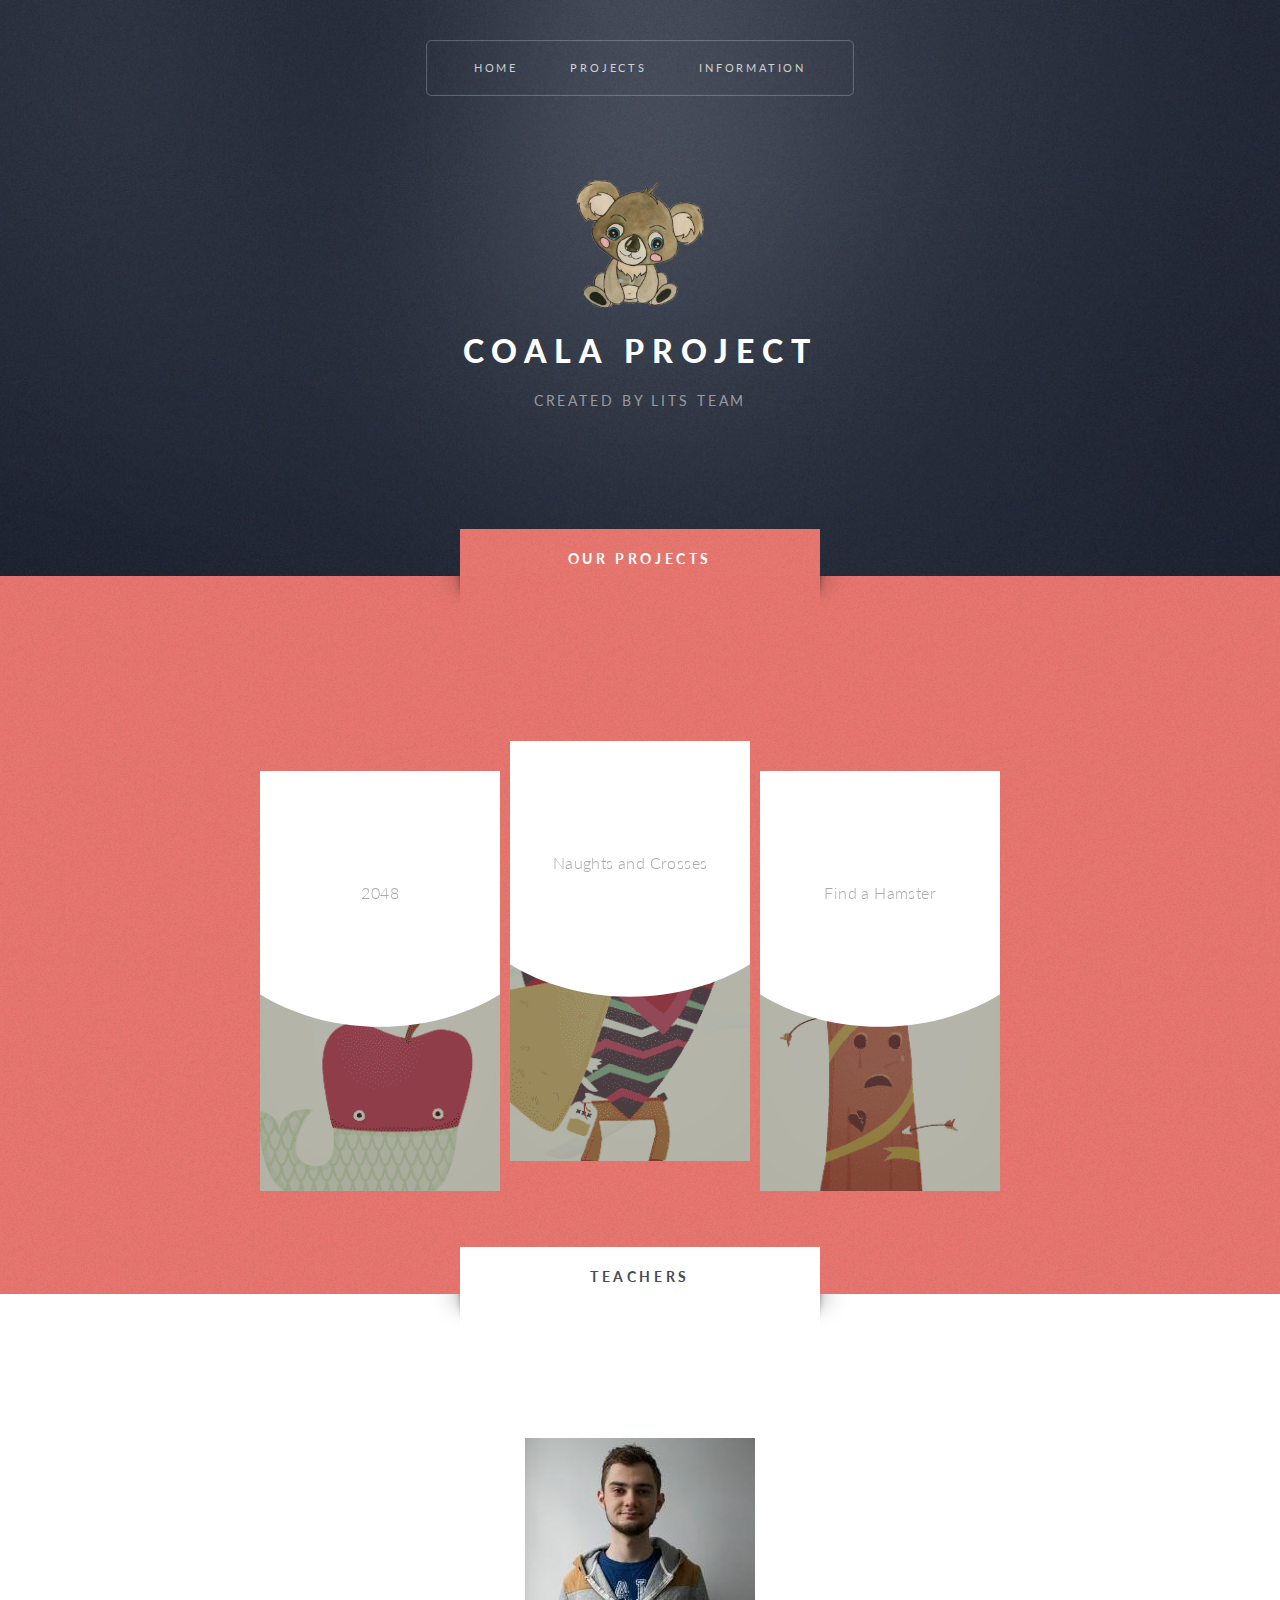
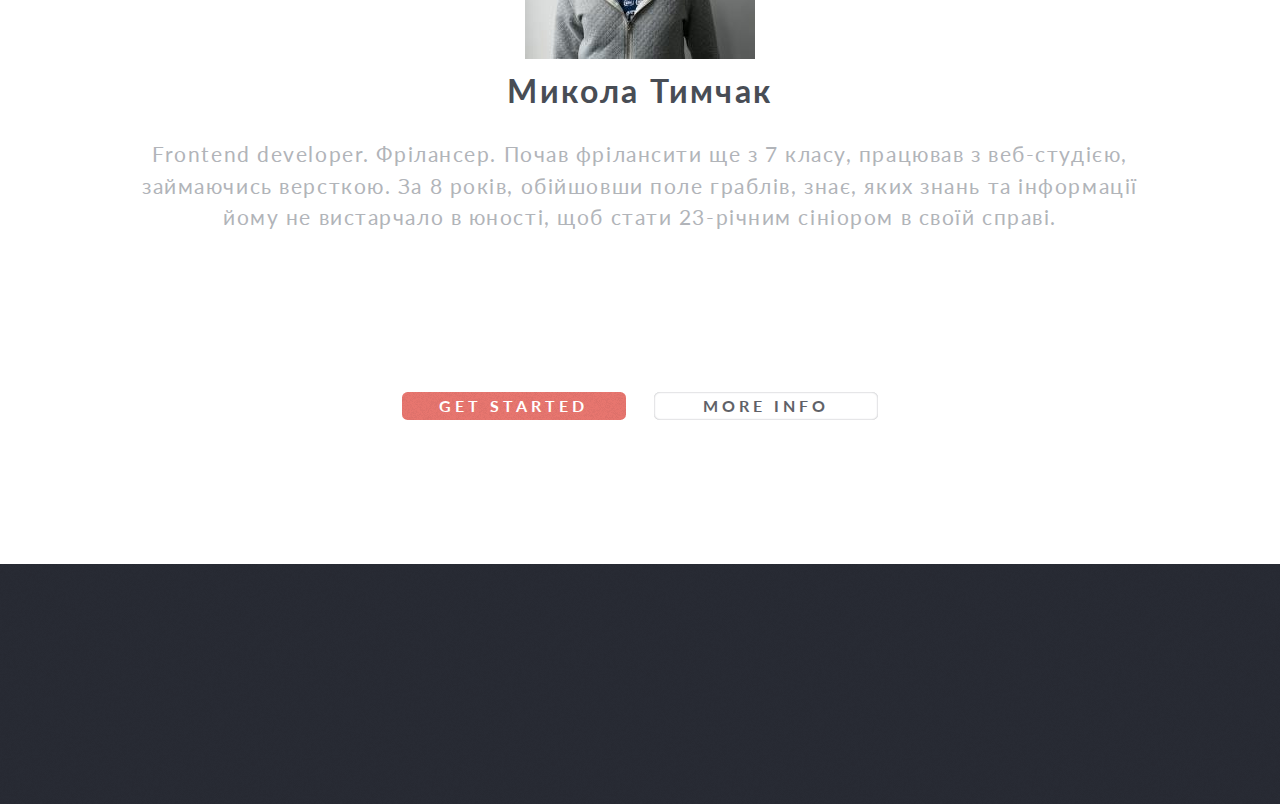
<file: index.html>
<!DOCTYPE HTML>

<html>
	<head>
		<title>Coala project</title>
		<meta charset="utf-8" />
		<meta name="viewport" content="width=device-width, initial-scale=1" />
		<link rel="stylesheet" href="assets/css/main.css" />
			<meta name="description" content="Hover Effects with animated SVG Shapes using Snap.svg" />
		<meta name="keywords" content="animated svg, hover effect, grid, svg shape html, " />
		<meta name="author" content="Codrops" />
		<link rel="shortcut icon" href="../favicon.ico">
		<link rel="stylesheet" type="text/css" href="css/normalize.css" />
		<link rel="stylesheet" type="text/css" href="css/demo.css" />
		<link rel="stylesheet" type="text/css" href="css/component.css" />
		<script src="js/snap.svg-min.js"></script>	
	</head>
	<body class="homepage">
		<div id="page-wrapper">

			<!-- Header -->
				<div id="header-wrapper" class="wrapper">
					<div id="header">

						<!-- Logo -->
							<div id="logo">
							<img src="images/logo.png" width="10%" height="100%">
								<h1><a href="index.html">Coala Project</a></h1>
								<p>Created by Lits team </p>
							</div>

						<!-- Nav -->
							<nav id="nav">
								<ul>
									<li class="current"><a href="index.html">Home</a></li>
									
									<li><a href="tasks.html">Projects</a></li>
									
									<li><a href="list.html">Information</a></li>
								</ul>
							</nav>

					</div>
				</div>

			<!-- Intro -->
				<div id="intro-wrapper" class="wrapper style1">
					<div class="title" id="title" ><h2>Our Projects</h2></div>
					<section id="intro" class="container">
						
					</section>
					<div class="games">
			<!-- Top Navigation -->
			
			
			<section id="grid" class="grid clearfix">
				<a href="My games\2048\2048.html" target="_blank" data-path-hover="m 0,0 0,47.7775 c 24.580441,3.12569 55.897012,-8.199417 90,-8.199417 34.10299,0 65.41956,11.325107 90,8.199417 L 180,0 z">
					<figure>
						<img src="img/2.png" />
						<svg viewBox="0 0 180 320" preserveAspectRatio="none"><path d="m 0,0 0,171.14385 c 24.580441,15.47138 55.897012,24.75772 90,24.75772 34.10299,0 65.41956,-9.28634 90,-24.75772 L 180,0 0,0 z"/></svg>
						<figcaption>
							<h2>Crystalline</h2>
							<p>2048</p>
							
						</figcaption>
					</figure>
				</a>
				<a href="My games\game_x or 0\game_x or 0.html" target="_blank" data-path-hover="m 0,0 0,47.7775 c 24.580441,3.12569 55.897012,-8.199417 90,-8.199417 34.10299,0 65.41956,11.325107 90,8.199417 L 180,0 z">
					<figure>
						<img src="img/4.png" />
						<svg viewBox="0 0 180 320" preserveAspectRatio="none"><path d="m 0,0 0,171.14385 c 24.580441,15.47138 55.897012,24.75772 90,24.75772 34.10299,0 65.41956,-9.28634 90,-24.75772 L 180,0 0,0 z"/></svg>
						<figcaption>
							<h2>Cacophony</h2>
							<p>Naughts and Crosses</p>
							
						</figcaption>
					</figure>
				</a>
				<a href="My games\game_homiak\game_03.html" target="_blank" data-path-hover="m 0,0 0,47.7775 c 24.580441,3.12569 55.897012,-8.199417 90,-8.199417 34.10299,0 65.41956,11.325107 90,8.199417 L 180,0 z">
					<figure>
						<img src="img/6.png" />
						<svg viewBox="0 0 180 320" preserveAspectRatio="none"><path d="m 0,0 0,171.14385 c 24.580441,15.47138 55.897012,24.75772 90,24.75772 34.10299,0 65.41956,-9.28634 90,-24.75772 L 180,0 0,0 z"/></svg>
						<figcaption>
							<h2>Languid</h2>
							<p>Find a Hamster</p>
							
						</figcaption>
					</figure>
				</a>
				
			</section>
			
		</div>
				</div>

			<!-- Main -->
				<div class="wrapper style2">
					<div class="title">Teachers</div>
					<div id="main" class="container">

						
						<!-- Features -->
							<section id="features">
								<header class="style1">
								<img src="images\Вчителі\Mykola.jpg" alt=""/>
									<h2>Микола Тимчак</h2>
									<p>Frontend developer. Фрілансер. Почав фрілансити ще з 7 класу, працював з веб-студією, займаючись версткою. За 8 років, обійшовши поле граблів, знає, яких знань та інформації йому не вистарчало в юності, щоб стати 23-річним сініором в своїй справі.</p>
								</header>
								
								<ul class="actions actions-centered">
									<li><a href="tasks.html" class="button style1 big">Get Started</a></li>
									<li><a href="http://lits.ua/lectors" target="_blank" class="button style2 big">More Info</a></li>
								</ul>
							</section>

					</div>
				</div>

			

			<!-- Footer -->
				<div id="footer-wrapper" class="wrapper">
				
					
					
				</div>

		</div>

		<!-- Scripts -->

			<script src="assets/js/jquery.min.js"></script>
			<script src="assets/js/jquery.dropotron.min.js"></script>
			<script src="assets/js/skel.min.js"></script>
			<script src="assets/js/skel-viewport.min.js"></script>
			<script src="assets/js/util.js"></script>
			<script src="assets/js/main.js"></script>
			<script src="Scripts/login.js"></script>
			<script>
			(function() {
	
				function init() {
					var speed = 330,
						easing = mina.backout;

					[].slice.call ( document.querySelectorAll( '#grid > a' ) ).forEach( function( el ) {
						var s = Snap( el.querySelector( 'svg' ) ), path = s.select( 'path' ),
							pathConfig = {
								from : path.attr( 'd' ),
								to : el.getAttribute( 'data-path-hover' )
							};

						el.addEventListener( 'mouseenter', function() {
							path.animate( { 'path' : pathConfig.to }, speed, easing );
						} );

						el.addEventListener( 'mouseleave', function() {
							path.animate( { 'path' : pathConfig.from }, speed, easing );
						} );
					} );
				}

				init();

			})();
		</script>
		<style>
		
		.games {
		position:relative;
		left:9%;
		
		}
		</style>
		
		
		
	</body>
</html>
</file>
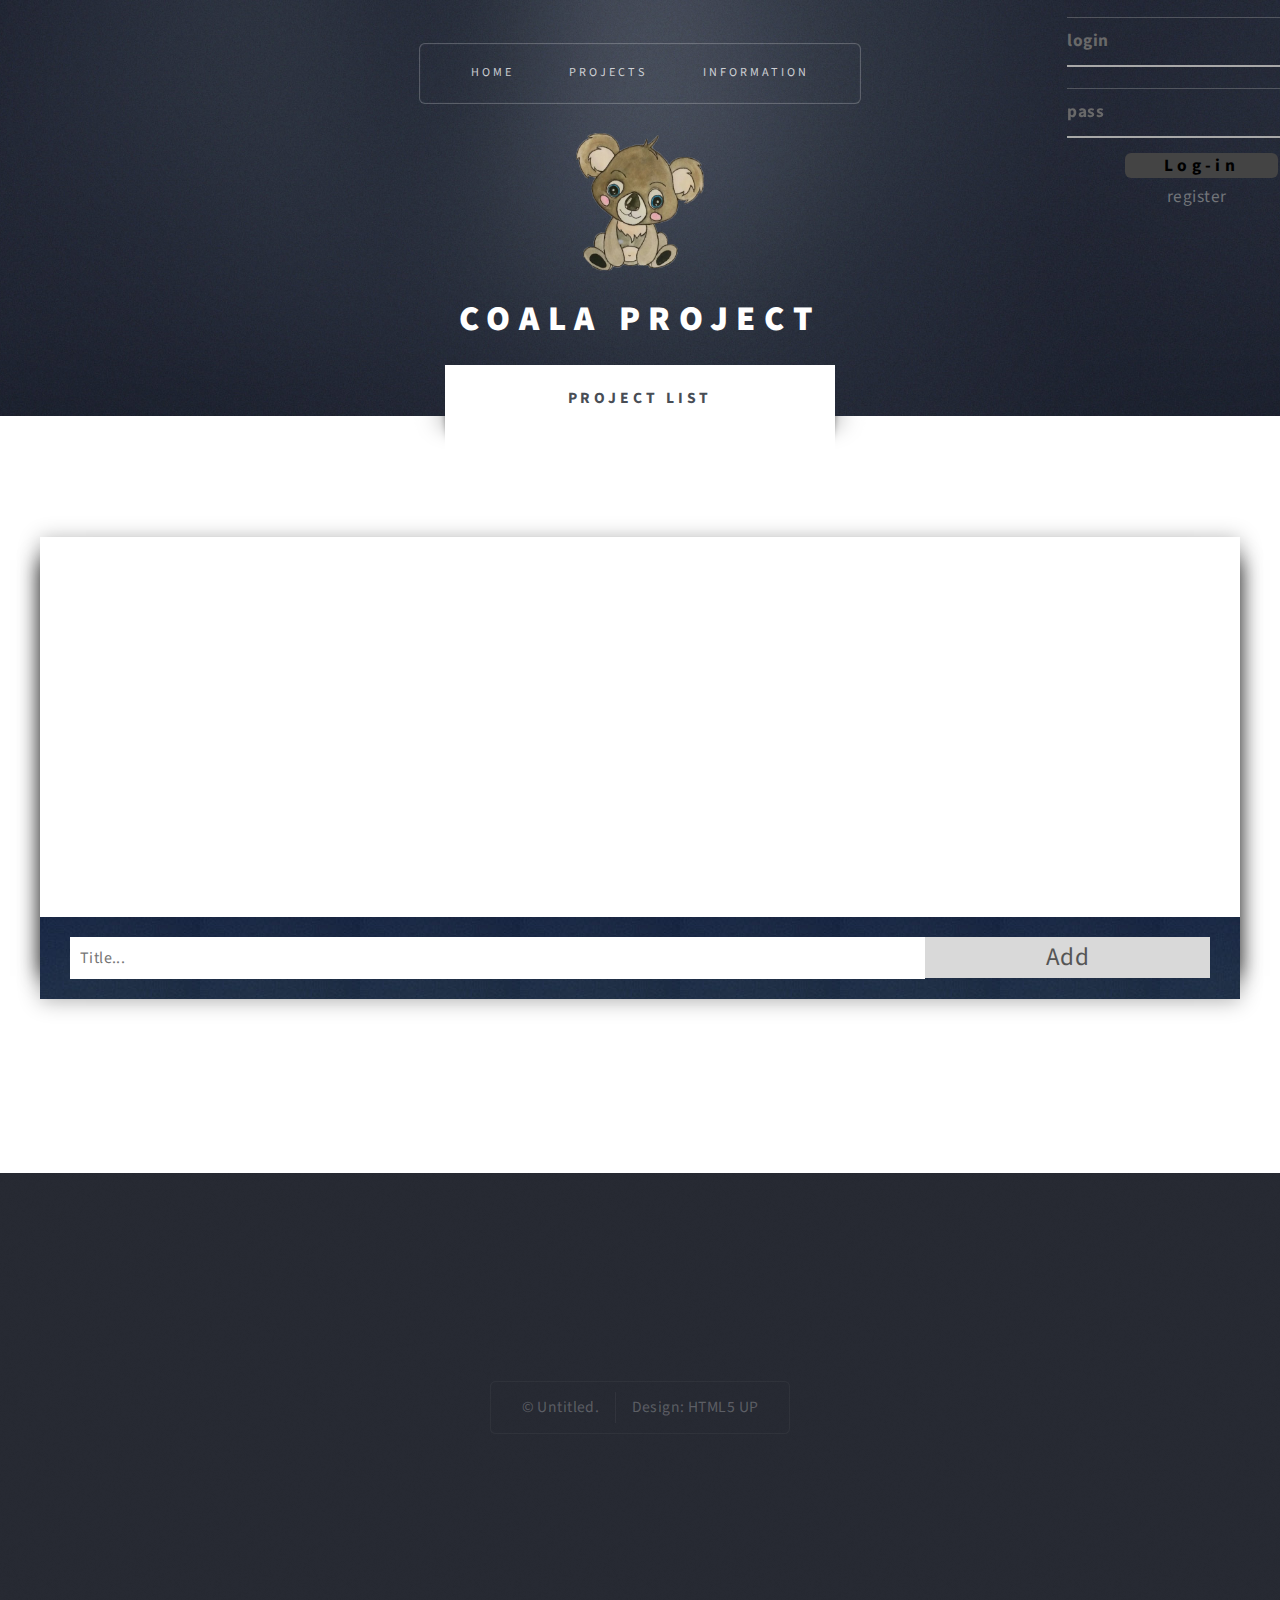
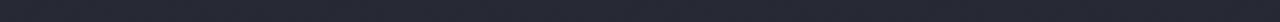
<file: left-sidebar.html>
<!DOCTYPE HTML>
<html>
	<head>
		<title>Coala project</title>
		<meta charset="utf-8" />
		<meta name="viewport" content="width=device-width, initial-scale=1" />
		<link rel="stylesheet" href="assets/css/main.css" />
		<link rel="stylesheet" type="text/css" href="normalize.css" />
		<link rel="stylesheet" type="text/css" href="set2.css" />
		<link rel="stylesheet" type="text/css" href="buttons.css" />

	</head>
	<body class="no-sidebar">
		<div id="page-wrapper">
			
			<!-- Header -->
				<div id="header-wrapper" class="wrapper">
					<div id="header-wrapper" class="wrapper">
					<div id="header">

						<!-- Logo -->
							<div id="logo">
							<img src="images/logo.png" width="10%" height="100%">
								<h1><a href="index.html">Coala project </a></h1>
								<p>Created by Lits team </p>
							</div>

						<!-- Nav -->
							<nav id="nav">
								<ul>
									<li class="current"><a href="index.html">Home</a></li>
									
									<li><a href="left-sidebar.html">Projects</a></li>
									
									<li><a href="no-sidebar.html">Information</a></li>
								</ul>
							</nav>
							<div id="lggg" >

						</div>
						<div id="log">
	
					

						 <span class="input input--manami" >
								<input class="input__field input__field--manami" type="text" id="login" />
								<label class="input__label input__label--manami" for="input-32">
									<span class="input__label-content input__label-content--manami">login</span>
								</label>
							</span>
							<br/>
							<span class="input input--manami" id="in1">
								<input class="input__field input__field--manami" type="text" id="pasword" />
								<label class="input__label input__label--manami" for="input-33">
									<span class="input__label-content input__label-content--manami">pass</span>
					</label>
				</span>

						 <button onclick="login()" class="butreg"  >Log-in</button>
						 <button onclick="pass()" class="butreg"></button>
						 <br/>
						<a  class="footer2" href="register.html">register</a>
						</div>
						<div id="lggg" >

						</div>
					</div>
					
				</div>
				</div>

			<!-- Main -->
				<div class="wrapper style2">
					<div class="title">Project List</div>
					<div id="main" class="container">

						<!-- Content -->
							<div id="content">
								<div id="list" >
				<div class="listproj">
          <ul id="myUL">
            
          </ul>
				</div>
				  <div id="myDIV" class="header">
            <input type="text" id="myInput" placeholder="Title...">
			<span onclick="newElement()" class="addBtn">Add</span>
            
          </div>
			

			</div>
							</div>

					</div>
				</div>


			<!-- Footer -->
				<div id="footer-wrapper" class="wrapper">
				
					<div id="footer" class="container">
				
					</div>
					<div id="copyright">
						<ul>
							<li>&copy; Untitled.</li><li>Design: <a href="http://html5up.net">HTML5 UP</a></li>
						</ul>
					</div>
				</div>

		</div>

		<!-- Scripts -->

			<script src="assets/js/jquery.min.js"></script>
			<script src="assets/js/jquery.dropotron.min.js"></script>
			<script src="assets/js/skel.min.js"></script>
			<script src="assets/js/skel-viewport.min.js"></script>
			<script src="assets/js/util.js"></script>
			<!--[if lte IE 8]><script src="assets/js/ie/respond.min.js"></script><![endif]-->
			<script src="assets/js/main.js"></script>
			<script src="Scripts/login.js"></script>
<script>
var j,e;
var ConnMask="conm_";

			var element = document.getElementById("myInput");

				
              // Create a "close" button and append it to each list item
              var myNodelist = document.getElementsByClassName("abc")

              var i;
              for (i = 0; i < myNodelist.length; i++) {
                var span = document.createElement("SPAN");
                var txt = document.createTextNode("\u00D7");
                span.className = "close";
                span.appendChild(txt);
                myNodelist[i].appendChild(span);
              }

              // Click on a close button to hide the current list item
              var close = document.getElementsByClassName("close");
              var i;
              for (i = 0; i < close.length; i++) {
                close[i].onclick = function() {
                  var div = this.parentElement;
                  div.style.display = "none";
                }
              }

              // Add a "checked" symbol when clicking on a list item
              var list = document.querySelector('ul');
              list.addEventListener('click', function(ev) {
                if (ev.target.tagName === 'LI') {
                  ev.target.classList.toggle('checked');
                }
              }, false);

              // Create a new list item when clicking on the "Add" button
             
 function newElement() {
                 e="";
	

	
	for(i=0;i<1;i++){
  var m = localStorage.getItem(ConnMask + i);
	
	
	
	

	if(m!==null){
		
				
				 j = myUL.children.length;
				 
				var o = document.getElementById("myInput").value;
				localStorage.setItem(j, o);
					
				 var inputValue = localStorage.getItem(j);
             
				
				
                var t = document.createTextNode(inputValue);
                

                if (inputValue === '') {
                  alert("You must write something!");
                } else {
				var a = document.createElement("A");
                var li = document.createElement("li");
                 var ul = document.getElementById("myUL");  


                var a = document.createElement("a");
                ul.appendChild(li);
                a.appendChild(t);
                li.setAttribute('class','abc');
                li.setAttribute('data-itemid',j);
                li.insertBefore(a,li.firstChild);

                a.setAttribute('href','list.html');
				
                
                document.getElementById("myInput").value = "";

                var span = document.createElement("SPAN");
                var txt = document.createTextNode("\u00D7");
                span.className = "close";
                span.appendChild(txt);
                li.appendChild(span);
					}
					
					
					
                
              }else {
			  document.getElementById("myInput").value = "";
			  alert("Please sign in your account")
			  }}}  
			  var p = 0;
			  
			  
			  //load function-----------------------------------------------------
			  function load() {
			  e="";
	


	for(i=0;i<1;i++){
  var m = localStorage.getItem(ConnMask + i);
	for(u=0;u<m.length;u++){
	if(m[u]!=" "){
	e = e + m[u];

	
	} else {
		r = u+1;
		u=m.length;
	}
	}
	
	
	
	//alert("log "+e);
	if(e!=""){
			  var a = document.createElement("A");
                var li = document.createElement("li");
			  var len = localStorage.length;
				
				 
				
				 var inputValue = localStorage.getItem(p);
				if(inputValue !== null){
			   var t = document.createTextNode(inputValue);
                

                 
                 var ul = document.getElementById("myUL");  
                var a = document.createElement("a");
                ul.appendChild(li);
                a.appendChild(t);
                li.setAttribute('class','abc');
                li.insertBefore(a,li.firstChild);

                a.setAttribute('href','list.html');
                
              

                var span = document.createElement("SPAN");
                var txt = document.createTextNode("\u00D7");
                span.className = "close";
                span.appendChild(txt);
                li.appendChild(span);
				}
				p++;
				
				if(p<10){
				load()
				}
				}
				
			  
			  
			  
			  
			  
			  
			
			  }}
			  function load1() {
			  localStorage.clear();
			  }
			  load()
			  for (i = 0; i < close.length; i++) {
                  close[i].onclick = function() {
				  
                    var div = this.parentElement;
					
					div.style.display = "none";
					
					localStorage.removeItem("0");
                  
				  
				  }
                }

</script>
<style>
#lggg {
position:absolute;
top: 0px;
left: 1200px;

}
#b2{
	height: 20px;
	
}
.butlogout {	

background-color:#3f4754;

}
#in1{
	position:relative;
	top:-30px;
}
#log {
position:absolute;
left:1050px;
top:0px;
width:300px;
heigth:100px;
}
#log .butreg{
	position:relative;
	left:25%;
	top:-50px;
}
#log a{
	position:relative;
	left:39%;
	top:-50px;
}

.footerp {
padding-top:10px;
}

#list {
background-color:#b3b3ff;
box-shadow:
   0 2px 20px rgba(0, 0, 0, .3),
   -23px 0 20px -23px rgba(0, 0, 0, .8),
   23px 0 20px -23px rgba(0, 0, 0, .8),
0 0 40px rgba(0, 0, 0, .1) inset; 

}


/* Remove margins and padding from the list */
.listproj {



margin:auto;

height:380px;


overflow:auto;
background-color:white;

}
.listproj ul {
	
  margin: 0;
  padding: 0;
  text-decoration:none;
}

/* Style the list items */
.listproj ul li {
  cursor: pointer;
  position: relative;
	text-decoration:none;
  padding: 12px 8px 12px 40px;
  background: #eee;
  font-size: 18px;
  
  
  
  /* make the list items unselectable */
  -webkit-user-select: none;
  -moz-user-select: none;
  -ms-user-select: none;
  user-select: none;
}

/* Set all odd list items to a different color (zebra-stripes) */
.listproj ul li:nth-child(odd) {
  background: #f9f9f9;
}

/* Darker background-color on hover */
.listproj ul li:hover {
  background: #ddd;
}

/* When clicked on, add a background color and strike out text */


/* Add a "checked" mark when clicked on */


.close {
  position: absolute;
  right: 0;
  top: 0;
  padding: 12px 16px 12px 16px
}

.close:hover {
   background-image:url(images/pic10.jpg) ;
  color: white;
}

/* Style the header */
.header {
  background-image:url(images/pic10.jpg) ;
  padding: 20px 30px;
  color: white;
  text-align: center;
}

/* Clear floats after the header */
.header:after {
  content: "";
  display: table;
  clear: both;
}

/* Style the input */
input {
  border: none;
  width: 75%;
  padding: 10px;
  float: left;
  font-size: 16px;
}

/* Style the "Add" button */
.addBtn {
  padding: 5px;
  width: 25%;
  background: #d9d9d9;
  color: #555;
  float: left;
  text-align: center;
  font-size: 25px;
  cursor: pointer;
}

.addBtn:hover {
  background-color: #bbb;
}
</style>
	</body>
</html>
</file>
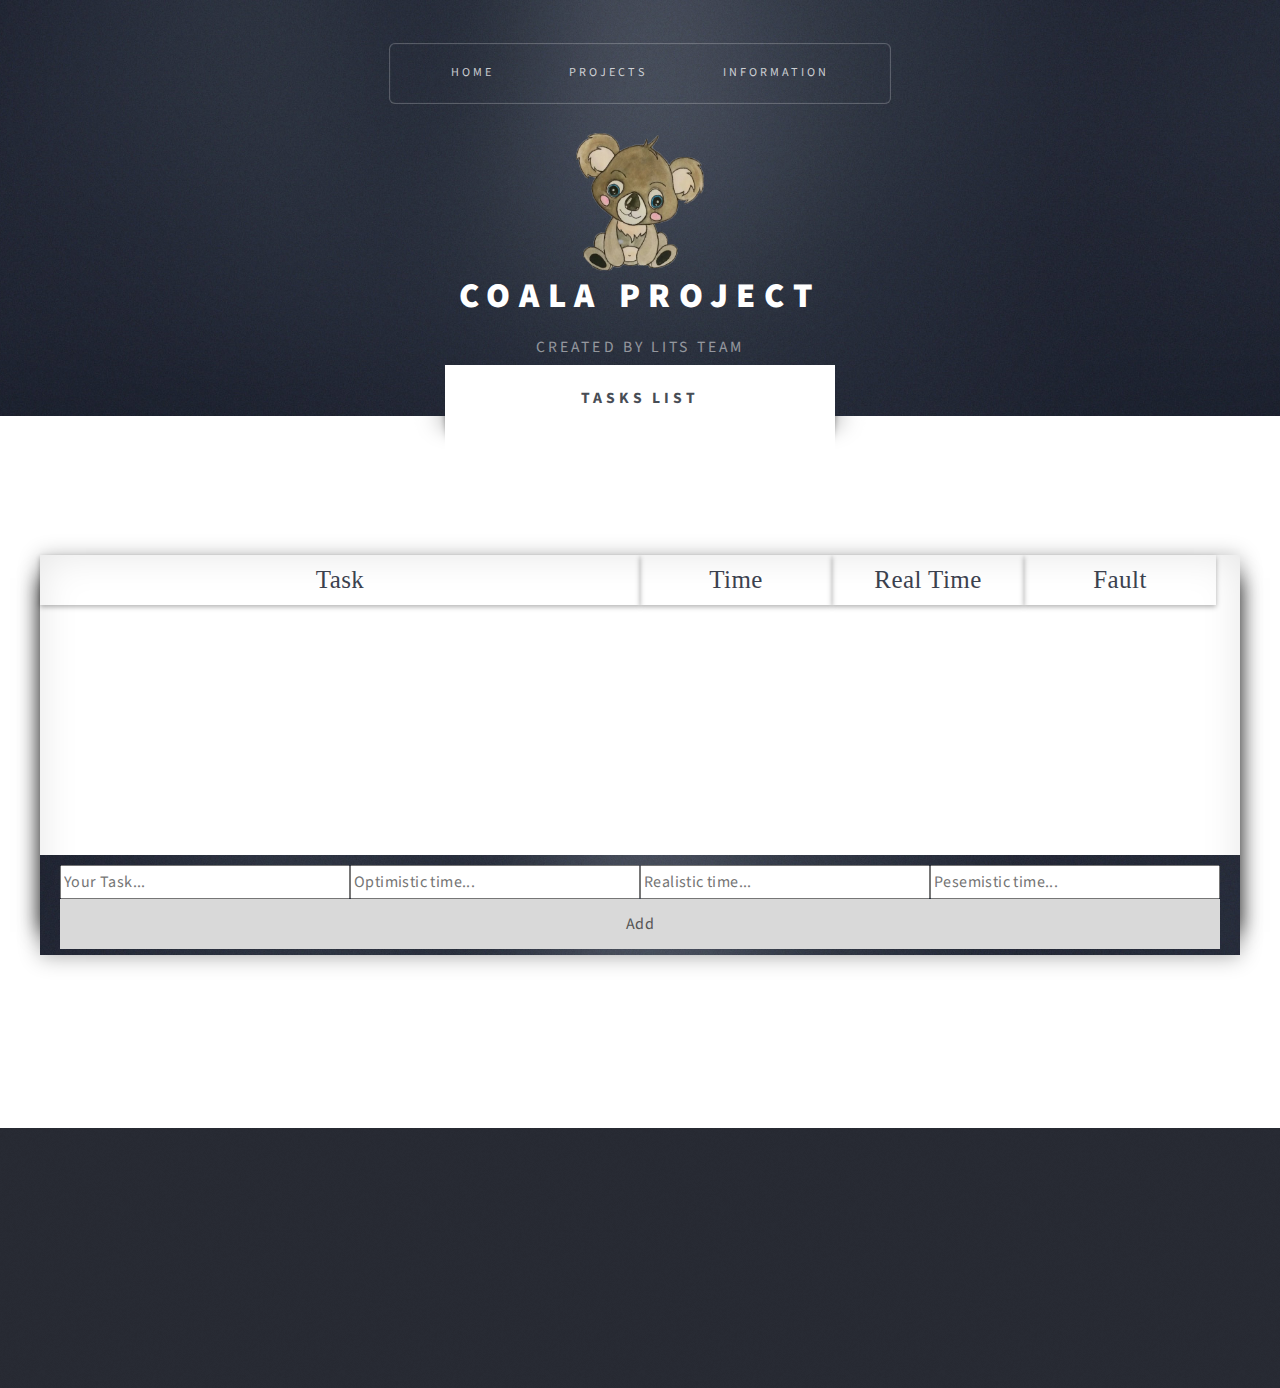
<file: list.html>
<!DOCTYPE HTML>

<html>
	<head>
		<title>projects</title>
		<meta charset="utf-8" />
		<meta name="viewport" content="width=device-width, initial-scale=1" />
		<link rel="stylesheet" href="assets/css/main.css" />
	
	
		<script src="https://maxcdn.bootstrapcdn.com/bootstrap/3.3.7/js/bootstrap.min.js"></script>
			 <link href='scc.proj.css' rel='stylesheet' />

	</head>
	<body class="no-sidebar">
		<div id="page-wrapper">

			<!-- Header -->
				<div id="header-wrapper" class="wrapper">
					<div id="header-wrapper" class="wrapper">
					<div id="header">

						<!-- Logo -->
							<div id="logo">
							<img src="images/logo.png" width="10%" height="100%">
								<h1><a href="index.html">Coala project</a></h1>
								<p>Created by Lits team </p>
							</div>

						<!-- Nav -->
							<nav id="nav">
								<ul>
									<li class="current"><a href="index.html">Home</a></li>
									
									<li><a href="tasks.html">Projects</a></li>
									
									<li><a href="no-sidebar.html">Information</a></li>
								</ul>
							</nav>

					</div>
				</div>
				</div>

			<!-- Main -->
				<div class="wrapper style2">
					<div class="title">Tasks List</div>
					<div id="main" class="container">

						<!-- Content -->
							<div id="content">
							<div class="div121">
							
							
							
			<div id="todolist" > 
	<div id="tasks" > 
	<ul>
			
			<li class="tasksT">Task</li>
		
	
		
		
			
		
			
			<li class="taskes">Time</li>
		
			
			<li class="taskes">Real Time</li>
		
		
		
			<li class="taskes">Fault</li>
			
		</ul>
	</div>
			<div id="hed" > 
		<ul id="projects1" class="prt">
			
		
		</ul>
		
		
		
		<ul id="projects5" class="pro">
			
		
		
		</ul>
		
		<ul id="projects6" class="pro">
			
			
		
		</ul>
		
		<ul id="projects7" class="pro">
		
			
			
		</ul>
		</div>
		
	</div> 
	
	
	
	
	
	
	
			
		
	
		
		












		<div id="list" >
		
		 <div id="myDIV" class="header">
		 <input type="textfield"  class="Task" value="" placeholder="Your Task..." id="Task">

			<input type="textfield"  class="O" value="" placeholder="Optimistic time..." id="O">

			<input type="textfield"  class="S" value="" placeholder="Realistic time..." id="S">
		
			<input type="textfield"  class="P" value="" placeholder="Pesemistic time..." id="P">
            
			<span onclick="cd()" class="addBtn">Add</span>
            
          </div></div>
			

			</div>
			
			
			
			
			
							</div>

					</div>
				</div>


			<!-- Footer -->
				<div id="footer-wrapper" class="wrapper">
				
					<div id="footer" class="container">
				
					</div>
					
				</div>

		</div>

		<!-- Scripts -->

			<script src="assets/js/jquery.min.js"></script>
			<script src="assets/js/jquery.dropotron.min.js"></script>
			<script src="assets/js/skel.min.js"></script>
			<script src="assets/js/skel-viewport.min.js"></script>
			<script src="assets/js/util.js"></script>
			<!--[if lte IE 8]><script src="assets/js/ie/respond.min.js"></script><![endif]-->
			<script src="assets/js/main.js"></script>
		<script>

var y;
var x;
var n;
var u;
var j =0;
var TaskMAsk = "tm_";
var OMAsk = "om_";
var SMAsk = "sm_";
var PMAsk = "pm_";
var DMAsk = "dm_";
var HMAsk = "hm_";
var k=0;

function cd() {
  
  
  for(i=0;i<10;i++){
  var m = localStorage.getItem(TaskMAsk + i);
  if (m == null) {
   k = i;
  console.log(k)
  i=10;
  } else {
 
  }
  }
  
  var f = document.getElementById("Task").value;
  var c = document.getElementById("O").value;
  var d = document.getElementById("S").value;
  var b = document.getElementById("P").value;
  if((f!="")&(c!="")&(d!="")&(b!="")){
  localStorage.setItem(TaskMAsk + k, f);
  localStorage.setItem(OMAsk + k, c);
  localStorage.setItem(SMAsk + k, d);
  localStorage.setItem(PMAsk + k, b);
  
  
  f = localStorage.getItem(TaskMAsk + k);
  c = localStorage.getItem(OMAsk + k);
  d = localStorage.getItem(SMAsk + k);
  b = localStorage.getItem(PMAsk + k);


  var newLi = document.createElement('li');
  newLi.innerHTML = f;
  projects1.insertBefore(newLi, projects1.children[0]);




  y = document.getElementById("O").value;
  x = document.getElementById("S").value;									
  n = document.getElementById("P").value;
  y = parseInt(y);
  x = parseInt(x);
  n = parseInt(n);
  u = ((x * 4) + y + n) / 6;
  u = Math.round(u);
  
  
  
              /*  var a = document.createElement("a");
                ul.appendChild(li);
                a.appendChild(t);
                li.setAttribute('class','abc');
                li.setAttribute('data-itemid',j);
                li.insertBefore(a,li.firstChild);
				*/
  
  var newLi = document.createElement('li');
  var a = document.createElement('a');
  a.setAttribute('data-toggle', 'tooltip');
  a.setAttribute('class', 'tooltip');
  a.setAttribute('data-placement', 'top');
  a.setAttribute('title', ' '+c+' '+d+' '+b);
  a.innerHTML = u;
  newLi.appendChild(a);
  projects5.insertBefore(newLi, projects5.children[0]);
  //how much time you spend
  var newLi = document.createElement('li');
  var input = document.createElement('input');
  var button = document.createElement('button');
  var a = document.createElement('a');
	 
  var ul = document.getElementById("projects6");
  a.innerHTML="Save";
  ul.appendChild(newLi);
  newLi.appendChild(input);
  newLi.appendChild(button);
  button.appendChild(a);

  input.setAttribute('id', 'sde');
  button.setAttribute('onClick', 'dc()');
    button.setAttribute('class', 'gf11');
    button.setAttribute('id', 'gfg');
    button.setAttribute('value', 'add');
	
  projects6.insertBefore(newLi, projects6.children[0]);


  var newLi = document.createElement('li');
  newLi.innerHTML = "enter the field"
  projects7.insertBefore(newLi, projects7.children[0]);
  
  
  
  } else {
  alert("enter the field")
  }

}







function load() {
 var e="";
var ConnMask="conm_";	


	for(i=0;i<1;i++){
  var m = localStorage.getItem(ConnMask + i);
	
	
	
	
	//alert("log "+e);
	if(m!==null){

 for(i=0;i<10;i++){
  var m = localStorage.getItem(TaskMAsk + i);
  if (m == null) {
   k = i;
  console.log(k)
  i=10;
  } else {
 
  }
  }
  
for(e=0;e<k;e++){

  var f = localStorage.getItem(TaskMAsk + e);
  var c = localStorage.getItem(OMAsk + e);
  var d = localStorage.getItem(SMAsk + e);
  var b = localStorage.getItem(PMAsk + e);
if(f.length>0){
  var newLi = document.createElement('li');
  newLi.innerHTML = f;
  projects1.insertBefore(newLi, projects1.children[0]);

 


  y = c
  x = d
  n = b
  y = parseInt(y);
  x = parseInt(x);
  n = parseInt(n);
  u = ((x * 4) + y + n) / 6;
  u = Math.round(u);
  var newLi = document.createElement('li');
  var a = document.createElement('a');
  a.setAttribute('data-toggle', 'tooltip');
  a.setAttribute('data-placement', 'top');
  a.setAttribute('title', '    '+c+'    '+d+'    '+b);
  a.innerHTML = u;
  newLi.appendChild(a);
  projects5.insertBefore(newLi, projects5.children[0]);




  var newLi = document.createElement('li');
  var input = document.createElement('input');
  var button = document.createElement('button');

  var ul = document.getElementById("projects6");
  ul.appendChild(newLi);
  newLi.appendChild(input);
  newLi.appendChild(button);

  input.setAttribute('id', 'sde');
  button.setAttribute('onClick', 'dc()');
  projects6.insertBefore(newLi, projects6.children[0]);


  var newLi = document.createElement('li');
  newLi.innerHTML = "enter the field"
  projects7.insertBefore(newLi, projects7.children[0]);

   

  shhj = localStorage.getItem(DMAsk + e);
  var newLi = document.createElement('li');
  if(shhj<3){
  newLi.setAttribute('class','good');
  }
  if((shhj>2)&(shhj<6)){
  newLi.setAttribute('class','soso');
  }
  if(shhj>5){
  newLi.setAttribute('class','bad');
  }
  newLi.innerHTML = shhj;
  projects7.replaceChild(newLi, projects7.children[0]);

  dji = localStorage.getItem(HMAsk + e);
  var newLi = document.createElement('li');
  newLi.innerHTML = dji;
  projects6.replaceChild(newLi, projects6.children[0]);
	
 
for (i = 0; i < 5; i++) {
    if (typeof(projects6.children[0]) !== "undefined") {
     // projects6.children[0] = this.parentElement;
     // projects6.children[0].style.display = "none";

      //projects7.children[0] = this.parentElement;
      //projects7.children[0].style.display = "none";
    }
  }

}}




//loading user --------------------------------------------------------------------------------


  //loading user --------------------------------------------------------------------------------//
}}}
load()









function dc() {

for(i=0;i<10;i++){
  var m = localStorage.getItem(TaskMAsk + i);
  if (m == null) {
   k = i-1;
  console.log(k)
  i=10;
  } else {
 
  }
  }

  var dji = document.getElementById("sde").value;

  var shhj = u - dji;
shhj = Math.abs(shhj);


  for (i = 0; i < 5; i++) {
    if (typeof(projects6.children[i]) != "undefined") {
     // projects6.children[0] = this.parentElement;
     // projects6.children[0].style.display = "none";

      //projects7.children[0] = this.parentElement;
     // projects7.children[0].style.display = "none";
    }
  }
  localStorage.setItem(DMAsk + k, shhj);
  shhj = localStorage.getItem(DMAsk + k);
  var newLi = document.createElement('li');
  if(shhj<3){
  newLi.setAttribute('class','good');
  }
  if((shhj>2)&(shhj<6)){
  newLi.setAttribute('class','soso');
  }
  if(shhj>5){
  newLi.setAttribute('class','bad');
  }
  newLi.innerHTML = shhj;
  projects7.replaceChild(newLi, projects7.children[0]);

  localStorage.setItem(HMAsk + k, dji);
  dji = localStorage.getItem(HMAsk + k);
  var newLi = document.createElement('li');
  newLi.innerHTML = dji;
  projects6.replaceChild(newLi, projects6.children[0]);
}
</script>
<script>
$(document).ready(function(){
    $('[data-toggle="tooltip"]').tooltip();   
});
</script>
	</body>
</html>
</file>
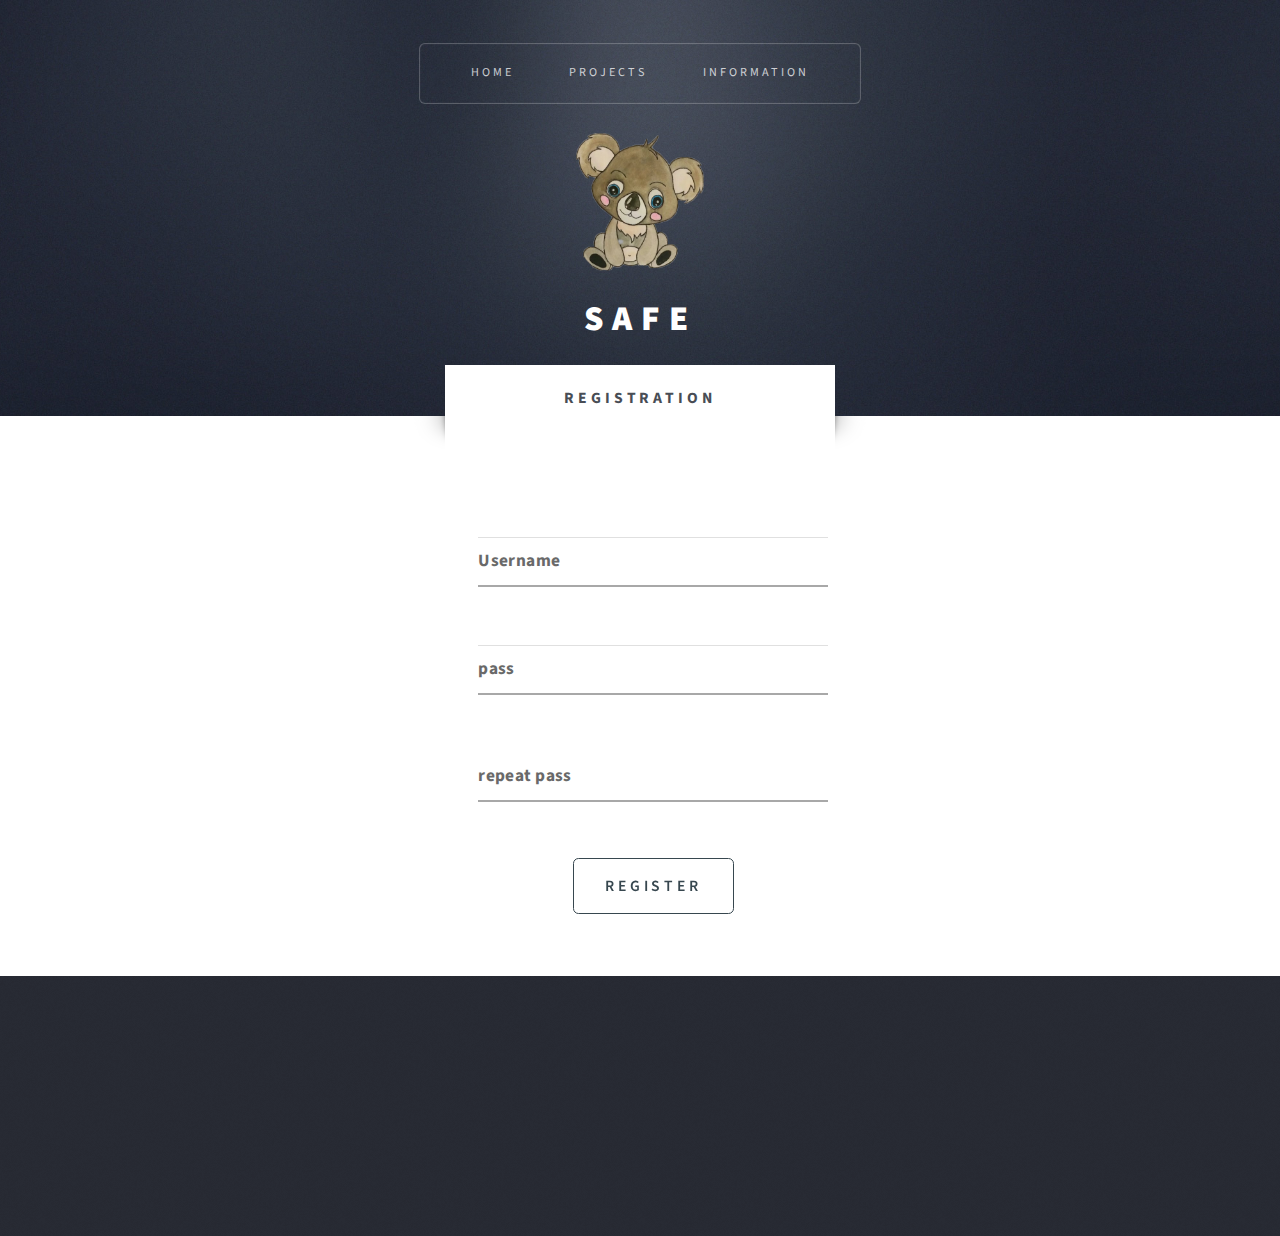
<file: register.html>
<!DOCTYPE HTML>

<html>
	<head>
		<title>projects</title>
		<meta charset="utf-8" />
		<meta name="viewport" content="width=device-width, initial-scale=1" />
		<link rel="stylesheet" href="assets/css/main.css" />
		<link rel="stylesheet" href="reg.css" />
		<link rel="stylesheet" type="text/css" href="normalize.css" />
		<link rel="stylesheet" type="text/css" href="set2.css" />
		<link rel="stylesheet" type="text/css" href="normalize.css" />
		<link rel="stylesheet" type="text/css" href="buttons.css" />
	</head>
	<body class="no-sidebar">
		<div id="page-wrapper">
			
			<!-- Header -->
				<div id="header-wrapper" class="wrapper">
					<div id="header-wrapper" class="wrapper">
					<div id="header">

						<!-- Logo -->
							<div id="logo">
							<img src="images/logo.png" width="10%" height="100%">
								<h1><a href="index.html">Safe </a></h1>
								<p>Created by Lits team </p>
							</div>

						<!-- Nav -->
							<nav id="nav">
								<ul>
									<li class="current"><a href="index.html">Home</a></li>
									
									<li><a href="tasks.html">Projects</a></li>
									
									<li><a href="no-sidebar.html">Information</a></li>
								</ul>
							</nav>
						
					</div>
					
				</div>
				</div>

			<!-- Main -->
				<div class="wrapper style2">
					<div class="title">Registration</div>
					<div id="reg" >
				<span class="input input--manami">
					<input class="input__field input__field--manami" type="text" id="loginn" />
					<label class="input__label input__label--manami" for="input-32">
						<span class="input__label-content input__label-content--manami">Username</span>
					</label>
				</span>
				<br/>
				<span class="input input--manami">
					<input class="input__field input__field--manami" type="text" id="pasword1" />
					<label class="input__label input__label--manami" for="input-33">
						<span class="input__label-content input__label-content--manami">pass</span>
					</label>
				</span>
				<br/>
				<span class="input input--manami">
					<input class="input__field input__field--manami" type="text" id="pasword2" />
					<label class="input__label input__label--manami" for="input-34">
						<span class="input__label-content input__label-content--manami">repeat pass</span>
					</label>
				</span><br/>
				<div class="box bg-1">
					<button onclick="reg()" class="button button--ujarak button--border-thin button--text-thick">Register</button>
				</div>
			</div>
				</div>


			<!-- Footer -->
				<div id="footer-wrapper" class="wrapper">
				
					<div id="footer" class="container">
				
					</div>
					
				</div>

		</div>

		<!-- Scripts -->

			<script src="assets/js/jquery.min.js"></script>
			<script src="assets/js/jquery.dropotron.min.js"></script>
			<script src="assets/js/skel.min.js"></script>
			<script src="assets/js/skel-viewport.min.js"></script>
			<script src="assets/js/util.js"></script>
			<!--[if lte IE 8]><script src="assets/js/ie/respond.min.js"></script><![endif]-->
			<script src="assets/js/main.js"></script>
			<script>
var q,w,e,r;
var UMask = "um_";

 function reg() {
 q = document.getElementById("loginn").value;
 w = document.getElementById("pasword1").value;
 e = document.getElementById("pasword2").value;
if(w==e){ 
 
 localStorage.setItem(UMask + "0", q +" "+ w);
 alert("Successfully registed");
document.location.href='tasks.html';
 
 }else {
 document.getElementById("pasword1").value = "";
 document.getElementById("pasword2").value = "";
 alert("passwords are not same");
 
 }
 }

</script>
			
	</body>
</html>
</file>
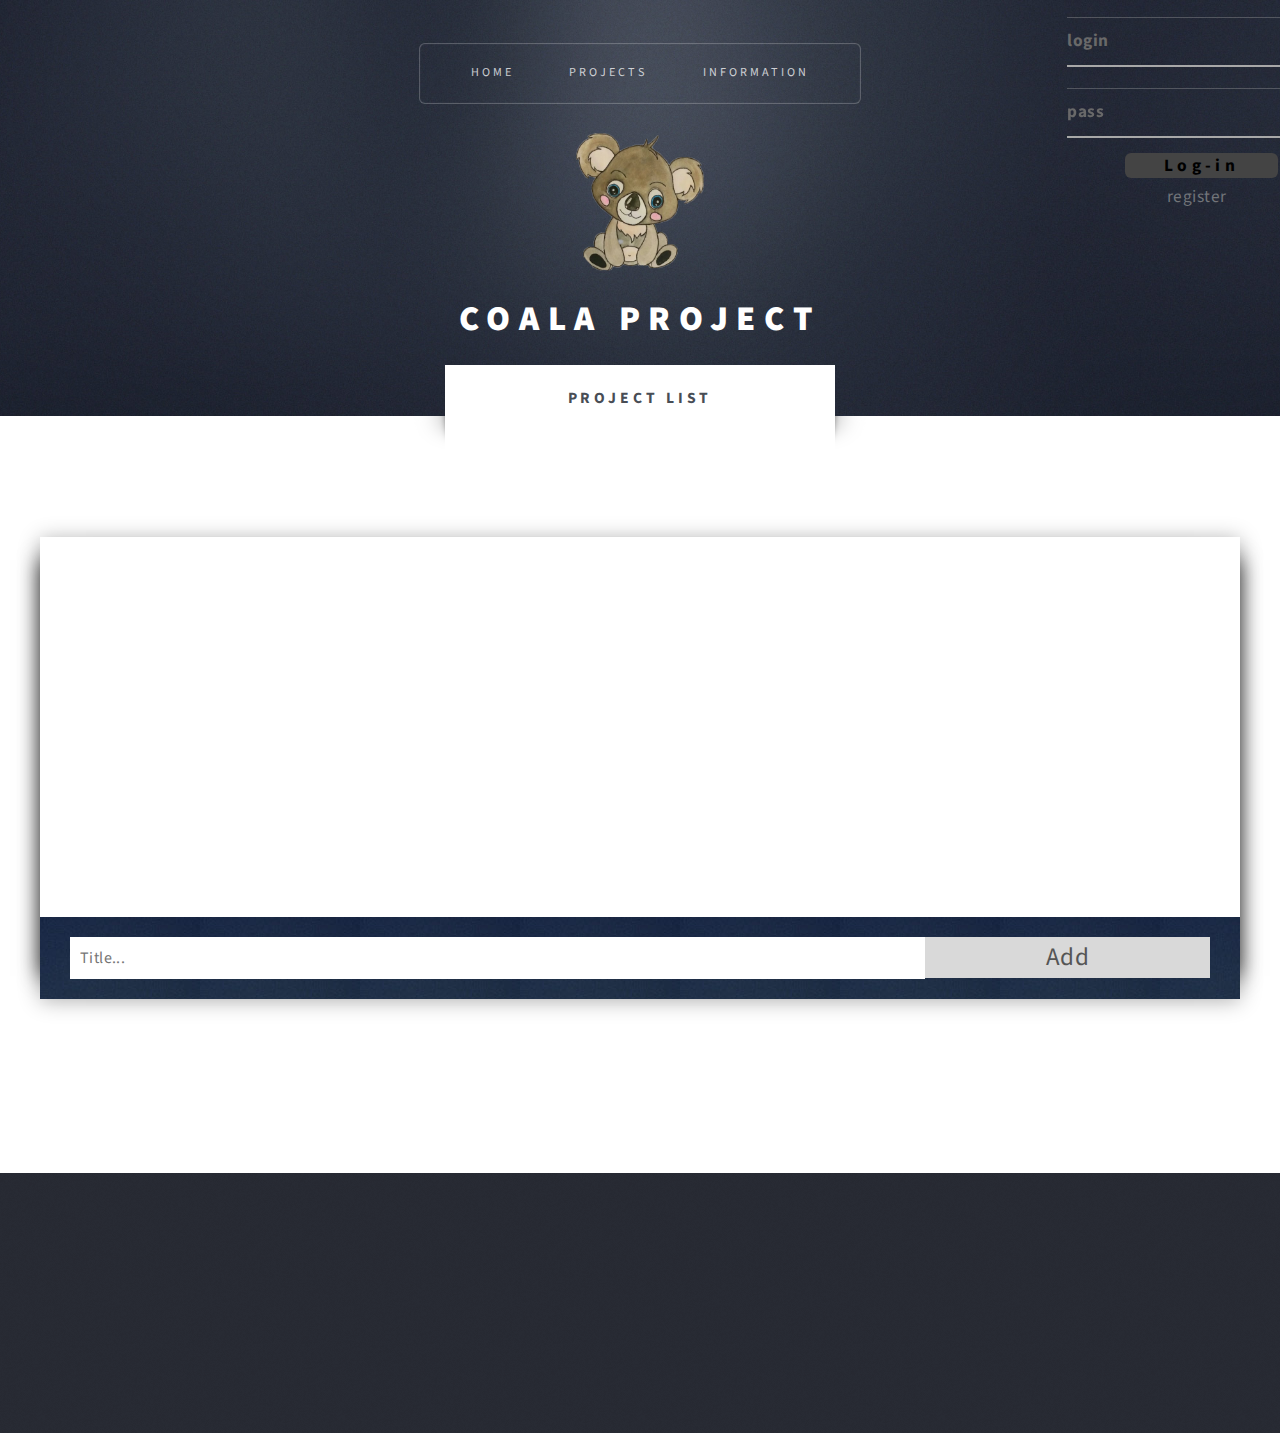
<file: tasks.html>
<!DOCTYPE HTML>
<html>
	<head>
		<title>Coala project</title>
		<meta charset="utf-8" />
		<meta name="viewport" content="width=device-width, initial-scale=1" />
		<link rel="stylesheet" href="assets/css/main.css" />
		<link rel="stylesheet" type="text/css" href="normalize.css" />
		<link rel="stylesheet" type="text/css" href="set2.css" />
		<link rel="stylesheet" type="text/css" href="buttons.css" />

	</head>
	<body class="no-sidebar">
		<div id="page-wrapper">
			
			<!-- Header -->
				<div id="header-wrapper" class="wrapper">
					<div id="header-wrapper" class="wrapper">
					<div id="header">

						<!-- Logo -->
							<div id="logo">
							<img src="images/logo.png" width="10%" height="100%">
								<h1><a href="index.html">Coala project </a></h1>
								<p>Created by Lits team </p>
							</div>

						<!-- Nav -->
							<nav id="nav">
								<ul>
									<li class="current"><a href="index.html">Home</a></li>
									
									<li><a href="tasks.html">Projects</a></li>
									
									<li><a href="list.html">Information</a></li>
								</ul>
							</nav>
							<div id="lggg" >

						</div>
						<div id="log">
	
					

						 <span class="input input--manami" >
								<input class="input__field input__field--manami" type="text" id="login" />
								<label class="input__label input__label--manami" for="input-32">
									<span class="input__label-content input__label-content--manami">login</span>
								</label>
							</span>
							<br/>
							<span class="input input--manami" id="in1">
								<input class="input__field input__field--manami" type="text" id="pasword" />
								<label class="input__label input__label--manami" for="input-33">
									<span class="input__label-content input__label-content--manami">pass</span>
					</label>
				</span>

						 <button onclick="login()" class="butreg"  >Log-in</button>
						 <button onclick="pass()" class="butreg"></button>
						 <br/>
						<a  class="footer2" href="register.html">register</a>
						</div>
						<div id="lggg" >

						</div>
					</div>
					
				</div>
				</div>

			<!-- Main -->
				<div class="wrapper style2">
					<div class="title">Project List</div>
					<div id="main" class="container">

						<!-- Content -->
							<div id="content">
								<div id="list" >
				<div class="listproj">
          <ul id="myUL">
            
          </ul>
				</div>
				  <div id="myDIV" class="header">
            <input type="text" id="myInput" placeholder="Title...">
			<span onclick="newElement()" class="addBtn">Add</span>
            
          </div>
			

			</div>
							</div>

					</div>
				</div>


			<!-- Footer -->
				<div id="footer-wrapper" class="wrapper">
				
					<div id="footer" class="container">
				
					</div>
				
				</div>

		</div>

		<!-- Scripts -->

			<script src="assets/js/jquery.min.js"></script>
			<script src="assets/js/jquery.dropotron.min.js"></script>
			<script src="assets/js/skel.min.js"></script>
			<script src="assets/js/skel-viewport.min.js"></script>
			<script src="assets/js/util.js"></script>
			<script src="assets/js/main.js"></script>
			<script src="Scripts/login.js"></script>
<script>
var j,e;
var ConnMask="conm_";

			var element = document.getElementById("myInput");

				
              // Create a "close" button and append it to each list item
              var myNodelist = document.getElementsByClassName("abc")

              var i;
              for (i = 0; i < myNodelist.length; i++) {
                var span = document.createElement("SPAN");
                var txt = document.createTextNode("\u00D7");
                span.className = "close";
                span.appendChild(txt);
                myNodelist[i].appendChild(span);
              }

              // Click on a close button to hide the current list item
              var close = document.getElementsByClassName("close");
              var i;
              for (i = 0; i < close.length; i++) {
                close[i].onclick = function() {
                  var div = this.parentElement;
                  div.style.display = "none";
                }
              }

              // Add a "checked" symbol when clicking on a list item
              var list = document.querySelector('ul');
              list.addEventListener('click', function(ev) {
                if (ev.target.tagName === 'LI') {
                  ev.target.classList.toggle('checked');
                }
              }, false);

              // Create a new list item when clicking on the "Add" button
             
 function newElement() {
                 e="";
	

	
	for(i=0;i<1;i++){
  var m = localStorage.getItem(ConnMask + i);
	
	
	
	

	if(m!==null){
		
				
				 j = myUL.children.length;
				 
				var o = document.getElementById("myInput").value;
				localStorage.setItem(j, o);
					
				 var inputValue = localStorage.getItem(j);
             
				
				
                var t = document.createTextNode(inputValue);
                

                if (inputValue === '') {
                  alert("You must write something!");
                } else {
				var a = document.createElement("A");
                var li = document.createElement("li");
                 var ul = document.getElementById("myUL");  


                var a = document.createElement("a");
                ul.appendChild(li);
                a.appendChild(t);
                li.setAttribute('class','abc');
                li.setAttribute('data-itemid',j);
                li.insertBefore(a,li.firstChild);

                a.setAttribute('href','list.html');
				
                
                document.getElementById("myInput").value = "";

                var span = document.createElement("SPAN");
                var txt = document.createTextNode("\u00D7");
                span.className = "close";
                span.appendChild(txt);
                li.appendChild(span);
					}
					
					
					
                
              }else {
			  document.getElementById("myInput").value = "";
			  alert("Please sign in your account")
			  }}}  
			  var p = 0;
			  
			  
			  //load function-----------------------------------------------------
			  function load() {
			  e="";
	


	for(i=0;i<1;i++){
  var m = localStorage.getItem(ConnMask + i);
	for(u=0;u<m.length;u++){
	if(m[u]!=" "){
	e = e + m[u];

	
	} else {
		r = u+1;
		u=m.length;
	}
	}
	
	
	
	//alert("log "+e);
	if(e!=""){
			  var a = document.createElement("A");
                var li = document.createElement("li");
			  var len = localStorage.length;
				
				 
				
				 var inputValue = localStorage.getItem(p);
				if(inputValue !== null){
			   var t = document.createTextNode(inputValue);
                

                 
                 var ul = document.getElementById("myUL");  
                var a = document.createElement("a");
                ul.appendChild(li);
                a.appendChild(t);
                li.setAttribute('class','abc');
                li.insertBefore(a,li.firstChild);

                a.setAttribute('href','list.html');
                
              

                var span = document.createElement("SPAN");
                var txt = document.createTextNode("\u00D7");
                span.className = "close";
                span.appendChild(txt);
                li.appendChild(span);
				}
				p++;
				
				if(p<10){
				load()
				}
				}
				
			  
			  
			  
			  
			  
			  
			
			  }}
			  function load1() {
			  localStorage.clear();
			  }
			  load()
			  for (i = 0; i < close.length; i++) {
                  close[i].onclick = function() {
				  
                    var div = this.parentElement;
					
					div.style.display = "none";
					
					localStorage.removeItem("0");
                  
				  
				  }
                }

</script>
<style>
#lggg {
position:absolute;
top: 0px;
left: 1160px;
text-align:center;
font-size:18px;

}

#b2{
	height: 20px;
	
}
.butlogout {	

background-color:#3f4754;

}
#in1{
	position:relative;
	top:-30px;
}
#log {
position:absolute;
left:1050px;
top:0px;
width:300px;
heigth:100px;
}
#log .butreg{
	position:relative;
	left:25%;
	top:-50px;
}
#log a{
	position:relative;
	left:39%;
	top:-50px;
}

.footerp {
padding-top:10px;
}

#list {
background-color:#b3b3ff;
box-shadow:
   0 2px 20px rgba(0, 0, 0, .3),
   -23px 0 20px -23px rgba(0, 0, 0, .8),
   23px 0 20px -23px rgba(0, 0, 0, .8),
0 0 40px rgba(0, 0, 0, .1) inset; 

}


/* Remove margins and padding from the list */
.listproj {



margin:auto;

height:380px;


overflow:auto;
background-color:white;

}
.listproj ul {
	
  margin: 0;
  padding: 0;
  text-decoration:none;
}

/* Style the list items */
.listproj ul li {
  cursor: pointer;
  position: relative;
	text-decoration:none;
  padding: 12px 8px 12px 40px;
  background: #eee;
  font-size: 18px;
  
  
  
  /* make the list items unselectable */
  -webkit-user-select: none;
  -moz-user-select: none;
  -ms-user-select: none;
  user-select: none;
}

/* Set all odd list items to a different color (zebra-stripes) */
.listproj ul li:nth-child(odd) {
  background: #f9f9f9;
}

/* Darker background-color on hover */
.listproj ul li:hover {
  background: #ddd;
}

/* When clicked on, add a background color and strike out text */


/* Add a "checked" mark when clicked on */


.close {
  position: absolute;
  right: 0;
  top: 0;
  padding: 12px 16px 12px 16px
}

.close:hover {
   background-image:url(images/pic10.jpg) ;
  color: white;
}

/* Style the header */
.header {
  background-image:url(images/pic10.jpg) ;
  padding: 20px 30px;
  color: white;
  text-align: center;
}

/* Clear floats after the header */
.header:after {
  content: "";
  display: table;
  clear: both;
}

/* Style the input */
input {
  border: none;
  width: 75%;
  padding: 10px;
  float: left;
  font-size: 16px;
}

/* Style the "Add" button */
.addBtn {
  padding: 5px;
  width: 25%;
  background: #d9d9d9;
  color: #555;
  float: left;
  text-align: center;
  font-size: 25px;
  cursor: pointer;
}

.addBtn:hover {
  background-color: #bbb;
}
</style>
	</body>
</html>
</file>
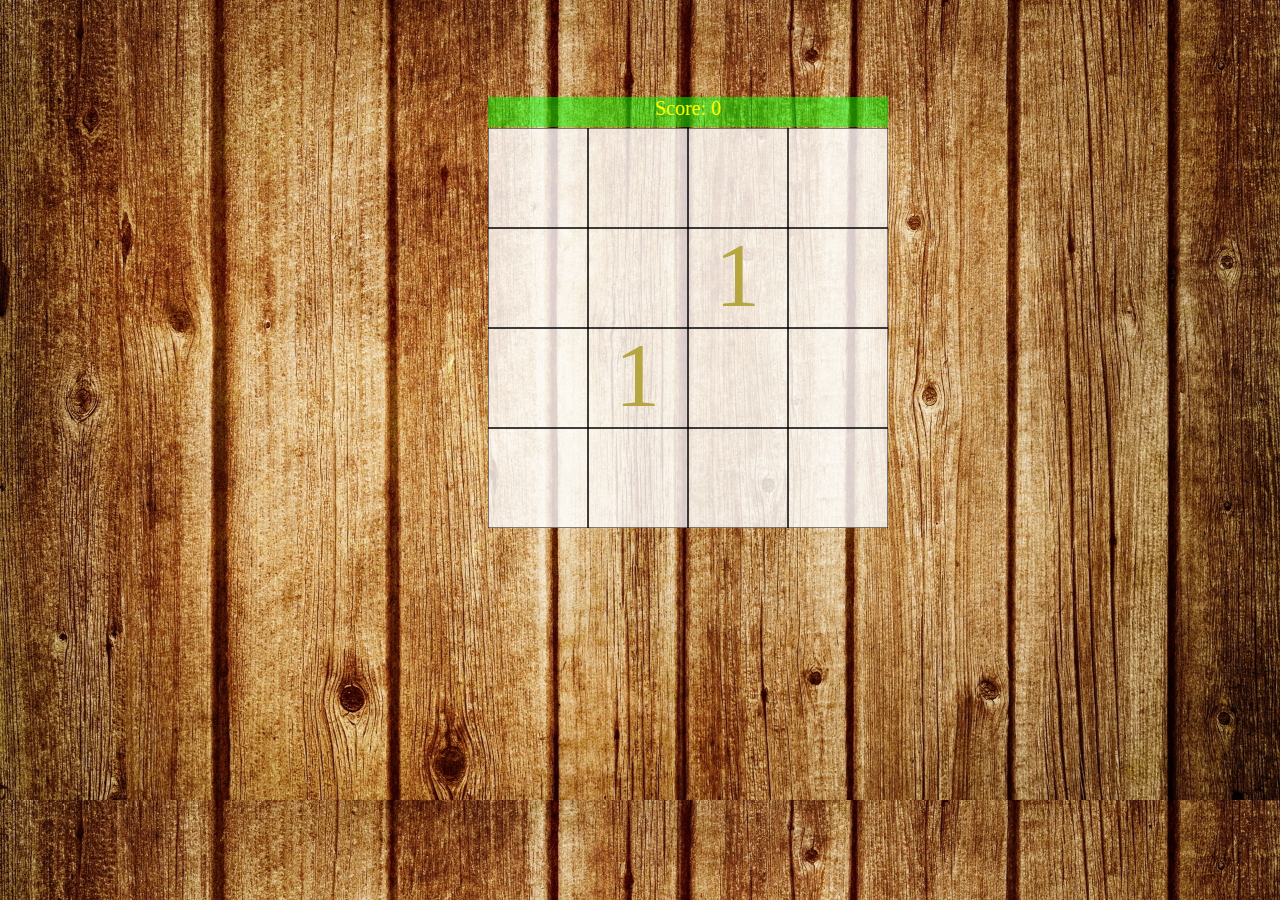
<file: My games/2048/2048.html>
<!DOCTYPE html>
<html>
	<head>
		<meta charset="utf-8">
		<title>2048</title>
	</head>
	<body>
	<div class="elem" id="elem"></div>
	<canvas id="canvas" width="400" height="400"></canvas>
		
		<script type="text/javascript">
			var i, j;
			var p = 1,
			  t = 1,
			  d = 0,
			  c = 1,
			  f = 0;

			function initGame() {
			  var collection = [
				[0, 0, 0, 0],
				[0, 0, 1, 0],
				[0, 1, 0, 0],
				[0, 0, 0, 0]
			  ];

			  var game = {
				canvas: document.getElementById('canvas'),
				ctx: canvas.getContext('2d'),


				draw: function() {
				  this.ctx.clearRect(0, 0, 400, 400);
				  this.ctx.fillStyle = 'rgba(255,255,255,0.8)';
				  this.ctx.fillRect(0, 0, 400, 400);

				  for (var x = 0; x != 400; x += 100) {

					for (var y = 0; y != 400; y += 100) {

					  this.ctx.strokeStyle = '#000000';
					  this.ctx.strokeRect(x, y, 100, 100);
					}
				  }
				  var h = document.getElementById("elem");
				  h.innerHTML = "Score: " + f;
				},

				drawNumber: function(f) {


				  for (var i = 0; i < 4; i++) {

					for (var j = 0; j < 4; j++) {
					  if (collection[i][j] != 0) {
						if (collection[i][j] == 1) {
						  this.ctx.fillStyle = '#B5A642';
						  this.ctx.font = "90px Old English Text MT";
						  this.ctx.fillText(collection[i][j], 27 + 100 * j, 78 + 100 * i);
						}
						if (collection[i][j] == 2) {
						  this.ctx.fillStyle = '#9aCD32';
						  this.ctx.font = "90px Old English Text MT";
						  this.ctx.fillText(collection[i][j], 27 + 100 * j, 78 + 100 * i);
						}
						if (collection[i][j] == 4) {
						  this.ctx.fillStyle = '#1E8F00';
						  this.ctx.font = "90px Old English Text MT";
						  this.ctx.fillText(collection[i][j], 27 + 100 * j, 78 + 100 * i);
						}
						if (collection[i][j] == 8) {
						  this.ctx.fillStyle = '#FF4F00';
						  this.ctx.font = "90px Old English Text MT";
						  this.ctx.fillText(collection[i][j], 27 + 100 * j, 78 + 100 * i);
						}
						if (collection[i][j] == 16) {
						  this.ctx.fillStyle = '#EE204D'; //F41F6E
						  this.ctx.font = "72px Old English Text MT";
						  this.ctx.fillText(collection[i][j], 14 + 100 * j, 72 + 100 * i);
						}
						if (collection[i][j] == 32) {
						  this.ctx.fillStyle = '#00FF7C';
						  this.ctx.font = "72px Old English Text MT";
						  this.ctx.fillText(collection[i][j], 14 + 100 * j, 72 + 100 * i);
						}
						if (collection[i][j] == 64) {
						  this.ctx.fillStyle = '#1FACF4';
						  this.ctx.font = "72px Old English Text MT";
						  this.ctx.fillText(collection[i][j], 14 + 100 * j, 72 + 100 * i);
						}
						if (collection[i][j] == 128) {
						  this.ctx.fillStyle = '#0000FF';
						  this.ctx.font = "64px Old English Text MT";
						  this.ctx.fillText(collection[i][j], 1 + 100 * j, 72 + 100 * i);
						}


						if (collection[i][j] == 256) {
						  this.ctx.fillStyle = '#8B00FF';
						  this.ctx.font = "64px Old English Text MT";
						  this.ctx.fillText(collection[i][j], 1 + 100 * j, 72 + 100 * i);
						}

						if (collection[i][j] == 512) {
						  this.ctx.fillStyle = '#CC0605';
						  this.ctx.font = "64px Old English Text MT";
						  this.ctx.fillText(collection[i][j], 1 + 100 * j, 72 + 100 * i);
						}
						if (collection[i][j] == 1024) {
						  this.ctx.fillStyle = '#FFFB00';
						  this.ctx.font = "48px Old English Text MT";
						  this.ctx.fillText(collection[i][j], 1 + 100 * j, 68 + 100 * i);
						}
						if (collection[i][j] == 2048) {
						  this.ctx.fillStyle = '#AB009F';
						  this.ctx.font = "48px Old English Text MT";
						  this.ctx.fillText(collection[i][j], 1 + 100 * j, 68 + 100 * i);
						}
						if ((collection[i][j] > 2048) && (collection[i][j] < 16000)) {
						  this.ctx.fillStyle = '#F41F6E';
						  this.ctx.font = "46px Old English Text MT";
						  this.ctx.fillText(collection[i][j], 4 + 100 * j, 66 + 100 * i);
						}
						if (collection[i][j] > 16000) {
						  this.ctx.fillStyle = '#CC0605';
						  this.ctx.font = "40px Old English Text MT";
						  this.ctx.fillText(collection[i][j], 0 + 100 * j, 66 + 100 * i);
						}


					  }
					}
				  }
				},

				spawnNumber: function(f) {

				  this.ctx.fillStyle = '#B5A642';
				  this.ctx.font = "90px Old English Text MT";
				  i = Math.round(Math.random() * (3 - 0) + 0);
				  j = Math.round(Math.random() * (3 - 0) + 0);
				  if (collection[i][j] == 0) {
					collection[i][j] = 1;
					this.ctx.fillText(collection[i][j], 27 + 100 * j, 78 + 100 * i);
				  } else {

					game.spawnNumber()

				  }

				},
				check: function() {

				  for (var i = 0; i < 4; i++) {

					for (var j = 0; j < 4; j++) {

					  if (((collection[i][j] == 0) && (d != 2)) || ((j < 3) && (collection[i][j] == collection[i][j + 1])) || ((i < 3) && (collection[i][j] == collection[i + 1][j]))) {
						if (d < 2) {
						  d = 1;
						}

					  }


					}
				  }
				  if (d == 1) {
					d = 0;

				  } else {
					d = 2;
					t = 0;
					if (c > 0) {
					  alert("You lose");
					  c = 0;
					}
				  }

				},








				moveLeft: function(e) {
				  if (t == 1) {

					function movel() {
					  switch (e.keyCode) {
						case 37:

						  t = 0;
						  for (var i = 0; i < 4; i++) {

							for (var j = 0; j < 4; j++) {
							  if ((collection[i][j] == collection[i][j + 1]) && (collection[i][j] != 0)) {
								collection[i][j] = collection[i][j] + collection[i][j + 1];
								collection[i][j + 1] = 0;
								f = f + collection[i][j];
								var h = document.getElementById("elem");
								h.innerHTML = "Score: " + f;
								//console.log(collection);
								game.draw()
								game.drawNumber()
								if (p > 0) {
								  p = 0;
								}
							  }
							  if ((collection[i][j] == 0) && (collection[i][j + 1] != 0)) {
								if (j < 3) {
								  collection[i][j] = collection[i][j + 1];

								  collection[i][j + 1] = 0;
								  if (p > 0) {
									p = 0;
								  }
								}
								game.draw()
								game.drawNumber()

							  }
							}
						  }
						  game.check()
					  }
					}
				  }
				  var IntervalID = setInterval(movel, 1000 / 20);

				  function stop() {

					clearInterval(IntervalID);
					if (p == 0) {
					  game.spawnNumber()
					  p = 1;
					}
					t = 1;
				  }

				  setTimeout(stop, 400);
				},

				moveRight: function(e) {
				  if (t == 1) {
					function mover() {
					  switch (e.keyCode) {
						case 39:
						  t = 0;
						  for (var i = 3; i >= 0; i--) {

							for (var j = 3; j >= 0; j--) {
							  if ((collection[i][j] == collection[i][j - 1]) && (collection[i][j - 1] != 0)) {
								collection[i][j] = collection[i][j] + collection[i][j - 1];
								collection[i][j - 1] = 0;
								f = f + collection[i][j];
								var h = document.getElementById("elem");
								h.innerHTML = "Score: " + f;
								// console.log(collection);
								game.draw()
								game.drawNumber()
								if (p > 0) {
								  p = 0;
								}
							  }
							  if ((collection[i][j] == 0) && (collection[i][j - 1] != 0)) {
								if (j > 0) {
								  collection[i][j] = collection[i][j - 1];

								  collection[i][j - 1] = 0;

								  game.draw()
								  game.drawNumber()
								  if (p > 0) {
									p = 0;
								  }
								}
							  }
							}
						  }

						  game.check()
					  }
					}
					var IntervalID = setInterval(mover, 1000 / 20);

					function stop() {

					  clearInterval(IntervalID);
					  t = 1;
					  if (p == 0) {
						game.spawnNumber()
						p = 1;
					  }
					}

					setTimeout(stop, 400);
				  }
				},
				moveUp: function(e) {
				  if (t == 1) {

					function moveu() {

					  switch (e.keyCode) {
						case 38:
						  t = 0;
						  for (var i = 0; i < 4; i++) {

							for (var j = 0; j < 4; j++) {
							  if ((i < 3) && (collection[i][j] == collection[i + 1][j]) && (collection[i][j] != 0)) {
								collection[i][j] = collection[i][j] + collection[i + 1][j];
								collection[i + 1][j] = 0;
								f = f + collection[i][j];
								var h = document.getElementById("elem");
								h.innerHTML = "Score: " + f;
								//console.log(collection);
								game.draw()
								game.drawNumber()
								if (p > 0) {
								  p = 0;
								}
							  }
							  if (i < 3) {
								if ((collection[i][j] == 0) && (collection[i + 1][j] != 0)) {

								  collection[i][j] = collection[i + 1][j];

								  collection[i + 1][j] = 0;
								  if (p > 0) {
									p = 0;
								  }
								}
								game.draw()
								game.drawNumber()
							  }
							}
						  }


						  game.check()
					  }
					}
					var IntervalID = setInterval(moveu, 1000 / 20);

					function stop() {

					  clearInterval(IntervalID);
					  t = 1;
					  if (p == 0) {
						game.spawnNumber()
						p = 1;
					  }

					}

					setTimeout(stop, 400);
				  }
				},


				moveDown: function(e) {
				  if (t == 1) {

					function moved() {
					  switch (e.keyCode) {
						case 40:
						  t = 0;
						  for (var i = 3; i >= 0; i--) {

							for (var j = 3; j >= 0; j--) {
							  if ((i > 0) && (collection[i - 1][j] == collection[i][j]) && (collection[i][j] != 0)) {
								collection[i][j] = collection[i][j] + collection[i - 1][j];
								collection[i - 1][j] = 0;
								f = f + collection[i][j];
								var h = document.getElementById("elem");
								h.innerHTML = "Score: " + f;
								if (p > 0) {
								  p = 0;
								}


							  }
							  if (i > 0) {
								if ((collection[i][j] == 0) && (collection[i - 1][j] != 0)) {

								  collection[i][j] = collection[i - 1][j];

								  collection[i - 1][j] = 0;

								  if (p > 0) {
									p = 0;
								  }
								}
							  }
							}
						  }
						  game.draw()
						  game.drawNumber()
						  game.check()
					  }
					}
					var IntervalID1 = setInterval(moved, 1000 / 20);

					function sstop1() {
					  clearInterval(IntervalID1);
					  if (p == 0) {
						game.spawnNumber()
						p = 1;
					  }
					  t = 1;
					}

					setTimeout(sstop1, 400);
				  }
				},

			  }
			  game.draw()
			  game.drawNumber()
			  return game
			}

			var game = initGame();


			function ivent() {
			  addEventListener("keydown", game.moveLeft);
			  addEventListener("keydown", game.moveRight);
			  addEventListener("keydown", game.moveDown);
			  addEventListener("keydown", game.moveUp);
			}
			ivent()
	
		</script>
		<style>
		body {
			background-image: url(1.jpg);
			
			background-size: 100%;
		
			
			}
			canvas {
			position:relative;
			left:480px;
			top:120px;
		
			}
			.elem {
			
			font: 20px Comic Sans MS;
			text-align:center;
			position:absolute;
			top:97px;
			left:488px;
			border-width:2px;
			border-color:#00759C;
			background-color:rgba(0,255,0,0.5);
			color:yellow;
			width:400px;
			height:30px;;

			}
		</style>
	</body>
</html>
</file>
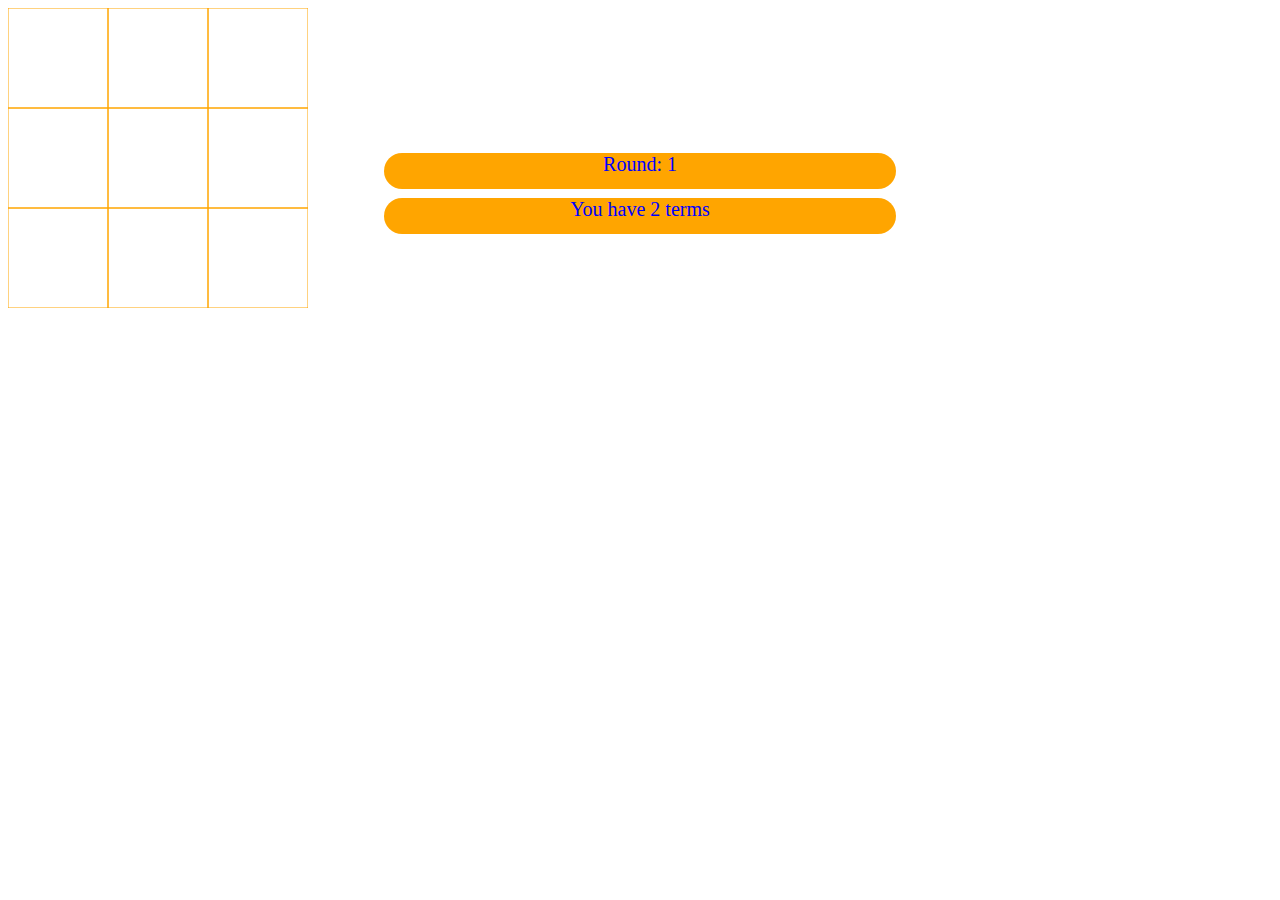
<file: My games/game_homiak/game_03.html>
<!DOCTYPE html>
<html>
	  <head>
		<meta charset="utf-8">
		<title></title>
	  </head>
	  
	  
	  <body onload="draw(0,0)">
		<div class="elem" id="elem"></div>
			<div class="elem1" id="elem1"></div>
		<canvas id="canvas" width="300" height="300"></canvas>
			
			
			<script type="text/javascript">
				var arra = [];
				var arrb = [];
				var q, k, c, d;
				var n = 2,
				  r = 0,
				  a = 0,
				  b = 0,
				  g = 8,
				  s = 8,
				  l = 1,
				  z = 2;
				var canvas = document.getElementById('canvas');
				var ctx = canvas.getContext('2d');


				function draw(x, y) {

				  for (x = 0; x != 300; x += 100) {

					for (y = 0; y != 300; y += 100) {
					  ctx.strokeStyle = 'orange';
					  ctx.strokeRect(x, y, 100, 100);


					}
				  }
				  var l = document.getElementById("elem");
				  l.innerHTML = " Round: " + (r + 1);
				  var m = document.getElementById("elem1");
				  m.innerHTML = "You have " + n + " terms";
				}


				window.addEventListener('click', function(e) {


				  c = e.clientX;
				  d = e.clientY;
				  ctx.clearRect(0, 0, 300, 300);
				  draw(0, 0)

				  var img = new Image()
				  img.src = "123.jpg";
				  var array = [];


				  for (q = s; q > 0; q--) {
					array.push(1);
				  }
				  for (k = l; array.length != 9; k++) {
					array.push(0);
				  }

				  function shuffle(a) {
					for (let i = a.length; i; i--) {
					  let j = Math.floor(Math.random() * i);
					  [a[i - 1], a[j]] = [a[j], a[i - 1]];
					}
				  }
				  shuffle(array);
				  console.log(array);
				  var as = 0;
				  for (a = 0; a != 300; a += 100) {

					for (b = 0; b != 300; b += 100) {

					  if (array[as] == 1) {
						arra.push(a);
						arrb.push(b);
						ctx.drawImage(img, a, b, 99, 99);
					  }
					  as++;
					}
				  }

				  function delet() {
					ctx.clearRect(0, 0, 300, 300);
					draw(0, 0)

				  }
				  setTimeout(delet, 200)


				  for (i = 0; i < 10; i++) {
					if ((arra[i] < c) && (arra[i] + 100 > c) && (arrb[i] < d) && (arrb[i] + 100 > d)) {
					  r++;
					  var l = document.getElementById("elem");
					  l.innerHTML = " Round: " + (r + 1);
					  g--;
					  i = 10;
					  arra = [];
					  arrb = [];
					  s--;
					  l--;
					  if (z < 9) {
					  z++;
					  n = z;
						
						
					  }
					}
				  }
				  if (array != []) {
					var m = document.getElementById("elem1");
					m.innerHTML = "You have " + n + " terms";
					console.log("lose " + n);
					arra = [];
					arrb = [];
					n--;
				  }
				  if (n == 0) {
					alert("Game over");
					r = 0;
					n = 2;
					r = 0;
					a = 0;
					b = 0;
					g = 8;
					s = 8;
					l = 1;
					z = 2;
					var l = document.getElementById("elem");
					l.innerHTML = "Round: " + r;
				  }
				  if (r == 8) {
					alert("You win all rounds)))")
					r = 0;
					n = 2;
					r = 0;
					a = 0;
					b = 0;
					g = 8;
					s = 8;
					l = 1;
					z = 2;
				  }
				}, false);
			</script>
			
				<style>
				.elem {
			font: 20px Comic Sans MS;
			text-align:center;
			position:absolute;
			top:17%;
			left:30%;
			border-width:2px;
			border-color:#00759C;
			background-color:orange;
			color:blue;
			width:40%;
			height:4%;
			border-radius:40px;

			}
			.elem1 {
			
			font: 20px Comic Sans MS;
			text-align:center;
			position:absolute;
			top:22%;
			left:30%;
			border-width:2px;
			border-color:#00759C;
			background-color:orange;
			color:blue;
			width:40%;
			height:4%;
			border-radius:40px;

			}
				
				</style>
	  </body>
</html>
</file>
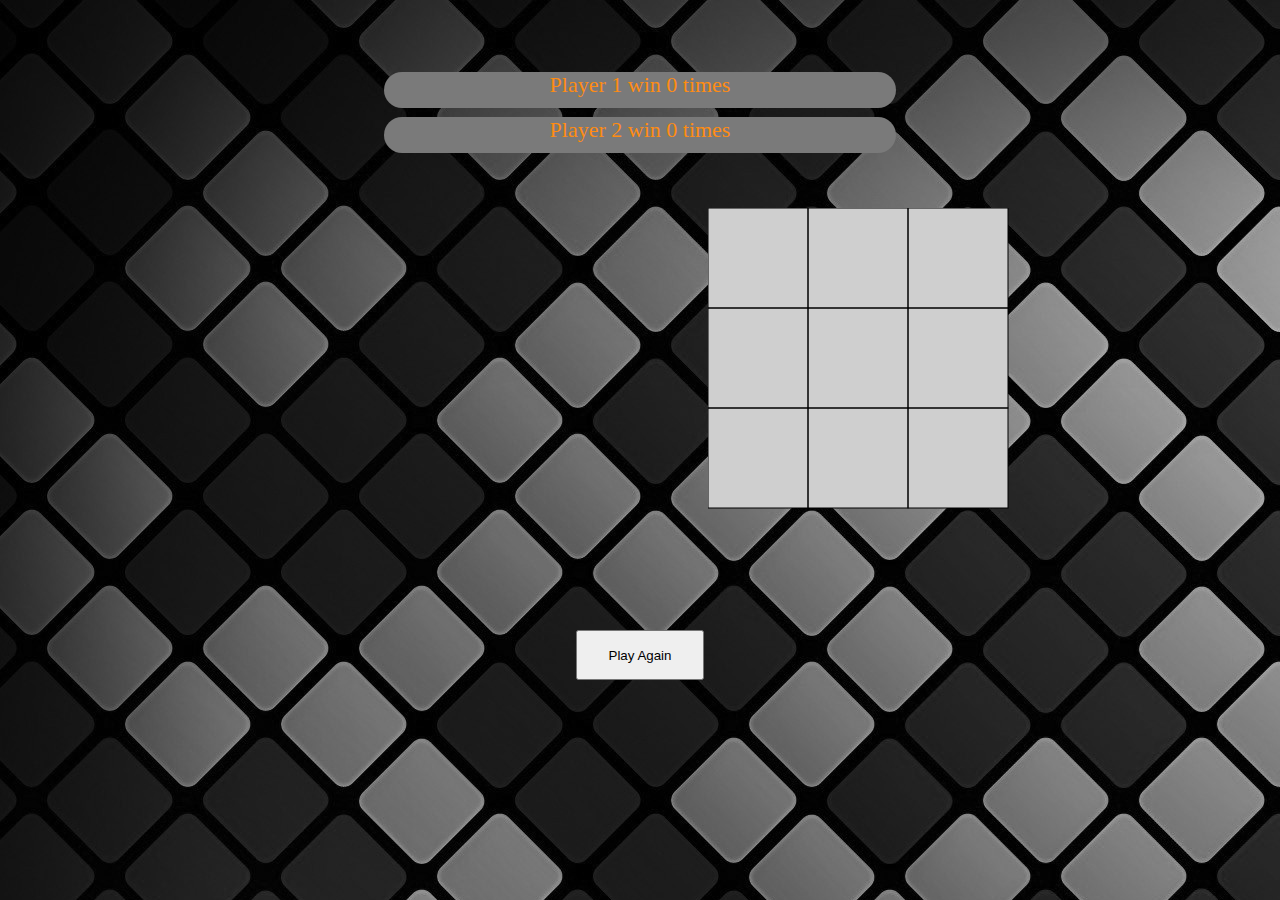
<file: My games/game_x or 0/game_x or 0.html>
<!DOCTYPE html>
<html>
	<head>
			<meta charset="utf-8">
		<title>X or O</title>
	</head>
	
	
	<body onload="draw(0,0)">
			
			<button onclick="delet()">Play Again</button>
			<div class="elem" id="elem"></div>
			<div class="elem1" id="elem1"></div>
			<canvas id="canvas" width="320" height="320"></canvas>
 
		<script>
		
					
				var canvas = document.getElementById('canvas');
				var ctx = canvas.getContext('2d');	
				m = document.getElementById("elem1");
				l = document.getElementById("elem");				
				var c,d,l,m;
				var a = 9;
				var r = 0;
				var g = 0;
				var f = 1;
				var px,px1,px2,px3,px4,px5,px6,px7,px8,px9;
				var py,py1,py2,py3,py4,py5,py6,py7,py8,py9;
				
			
			function draw(x,y) {
			
				ctx.fillStyle = '#CFCFCF';
				ctx.fillRect(0,0,300,300);
					
					for(x=0;x!=300;x+=100) {
						
						for(y=0;y!=300;y+=100) {
							
							
							ctx.strokeStyle = '#000000';
							ctx.strokeRect(x,y,100,100);
								
							
						}
					}
				
				m.innerHTML = " Player 2 win " + g + " times";
				l.innerHTML = " Player 1 win " + r + " times";
			}
			
			
			
			window.addEventListener('click', function(e) {
				
				
				c=e.clientX;
				d=e.clientY;
				var img = new Image() 
				img.src = "x1.png";
				var img1 = new Image() 
				img1.src = "o1.png";
				
				if ((a>0) && (f>0)) {
						var audio = new Audio(); 
						audio.src = '1.mp3';				
						audio.autoplay = true;
					if (a%2) {
					
				
						if((700<c) && (800>c) && (200<d) && (300>d) && (py!=1) && (px!=1) ) {ctx.drawImage(img, 0, 0, 99, 99); px = 1;a--;}
						if((800<c) && (900>c) && (200<d) && (300>d) && (py1!=2) && (px1!=2)) {ctx.drawImage(img, 100, 0, 99, 99); px1 = 2;a--;}
						if((900<c) && (1000>c) && (200<d) && (300>d) && (py2!=3) && (px2!=3)) {ctx.drawImage(img, 200, 0, 99, 99); px2 = 3;a--;}
						
						if((700<c) && (800>c) && (300<d) && (400>d) && (py3!=4) && (px3!=4)) {ctx.drawImage(img, 0, 100, 99, 99); px3 = 4;a--;}
						if((800<c) && (900>c) && (300<d) && (400>d) && (py4!=5) && (px4!=5)) {ctx.drawImage(img, 100, 100, 99, 99); px4 = 5;a--;}
						if((900<c) && (1000>c) && (300<d) && (400>d) && (py5!=6) && (px5!=6)) {ctx.drawImage(img, 200, 100, 99, 99); px5 = 6;a--;}
						
						if((700<c) && (800>c) && (400<d) && (500>d) && (py6!=7) && (px6!=7)) {ctx.drawImage(img, 0, 200, 99, 99); px6 = 7;a--;}
						if((800<c) && (900>c) && (400<d) && (500>d) && (py7!=8) && (px7!=8)) {ctx.drawImage(img, 100, 200, 99, 99); px7 = 8;a--;}
						if((900<c) && (1000>c) && (400<d) && (500>d) && (py8!=9) && (px8!=9)) {ctx.drawImage(img, 200, 200, 99, 99); px8 = 9;a--;}
						
					} 	else {
						
						
						
							if((700<c) && (800>c) && (200<d) && (300>d) && (px!=1) && (py!=1)) {ctx.drawImage(img1, 0, 0, 99, 99); py = 1;a--;}
							if((800<c) && (900>c) && (200<d) && (300>d) && (px1!=2) && (py1!=2)) {ctx.drawImage(img1, 100, 0, 99, 99);py1 = 2;a--;}
							if((900<c) && (1000>c) && (200<d) && (300>d) && (px2!=3) && (py2!=3)) {ctx.drawImage(img1, 200, 0, 99, 99);py2 = 3;a--;}
							
							if((700<c) && (800>c) && (300<d) && (400>d) && (px3!=4) && (py3!=4)) {ctx.drawImage(img1, 0, 100, 99, 99);py3 = 4;a--;}
							if((800<c) && (900>c) && (300<d) && (400>d) && (px4!=5) && (py4!=5)) {ctx.drawImage(img1, 100, 100, 99, 99);py4 = 5;a--;}
							if((900<c) && (1000>c) && (300<d) && (400>d) && (px5!=6) && (py5!=6)) {ctx.drawImage(img1, 200, 100, 99, 99);py5 = 6;a--;}
							
							if((700<c) && (800>c) && (400<d) && (500>d) && (px6!=7) && (py6!=7)) {ctx.drawImage(img1, 0, 200, 99, 99);py6 = 7;a--;}
							if((800<c) && (900>c) && (400<d) && (500>d) && (px7!=8) && (py7!=8)) {ctx.drawImage(img1, 100, 200, 99, 99);py7 = 8;a--;}
							if((900<c) && (1000>c) && (400<d) && (500>d) && (px8!=9) && (py8!=9)) {ctx.drawImage(img1, 200, 200, 99, 99);py8 = 9;a--;}	
									
						}		
				}
				
				
				if (f>0) {	
				
					if((px==1) && (px1==2) && (px2==3)) {r++;l.innerHTML = " Player 1 win " + r + " times"; f--;var audio = new Audio();audio.src = '2.mp3';audio.autoplay = true; }			
					if((px3==4) && (px4==5) && (px5==6)) {r++;l.innerHTML = " Player 1 win " + r + " times"; f--;var audio = new Audio();audio.src = '2.mp3';audio.autoplay = true;}
					if((px6==7) && (px7==8) && (px8==9)) {r++;l.innerHTML = " Player 1 win " + r + " times"; f--;var audio = new Audio();audio.src = '2.mp3';audio.autoplay = true;}
					
					if((px==1) && (px3==4) && (px6==7)) {r++;l.innerHTML = " Player 1 win " + r + " times"; f--;var audio = new Audio();audio.src = '2.mp3';audio.autoplay = true;}
					if((px1==2) && (px4==5) && (px7==8)) {r++;l.innerHTML = " Player 1 win " + r + " times"; f--;var audio = new Audio();audio.src = '2.mp3';audio.autoplay = true;}
					if((px2==3) && (px5==6) && (px8==9)) {r++;l.innerHTML = " Player 1 win " + r + " times"; f--;var audio = new Audio();audio.src = '2.mp3';audio.autoplay = true;}
					
					if((px==1) && (px4==5) && (px8==9)) {r++;l.innerHTML = " Player 1 win " + r + " times"; f--;var audio = new Audio();audio.src = '2.mp3';audio.autoplay = true;}
					if((px2==3) && (px4==5) && (px6==7)) {r++;l.innerHTML = " Player 1 win " + r + " times"; f--;var audio = new Audio();audio.src = '2.mp3';audio.autoplay = true;}
					
					
					
					
					if((py==1) && (py1==2) && (py2==3)) {g++;m.innerHTML = " Player 2 win " + g + " times"; f--;var audio = new Audio();audio.src = '2.mp3';audio.autoplay = true;}
					if((py3==4) && (py4==5) && (py5==6)) {g++;m.innerHTML = " Player 2 win " + g + " times"; f--;var audio = new Audio();audio.src = '2.mp3';audio.autoplay = true;}
					if((py6==7) && (py7==8) && (py8==9)) {g++;m.innerHTML = " Player 2 win " + g + " times"; f--;var audio = new Audio();audio.src = '2.mp3';audio.autoplay = true;}
					
					if((py==1) && (py3==4) && (py6==7)) {g++;m.innerHTML = " Player 2 win " + g + " times"; f--;var audio = new Audio();audio.src = '2.mp3';audio.autoplay = true;}
					if((py1==2) && (py4==5) && (py7==8)) {g++;m.innerHTML = " Player 2 win " + g + " times"; f--;var audio = new Audio();audio.src = '2.mp3';audio.autoplay = true;}
					if((py2==3) && (py5==6) && (py8==9)) {g++;m.innerHTML = " Player 2 win " + g + " times"; f--;var audio = new Audio();audio.src = '2.mp3';audio.autoplay = true;}
					
					if((py==1) && (py4==5) && (py8==9)) {g++;m.innerHTML = " Player 2 win " + g + " times"; f--;var audio = new Audio();audio.src = '2.mp3';audio.autoplay = true;}
					if((py2==3) && (py4==5) && (py6==7)) {g++;m.innerHTML = " Player 2 win " + g + " times"; f--;var audio = new Audio();audio.src = '2.mp3';audio.autoplay = true;}
					 
								
					
				}
						
			}, false);
			
			function delet() {
				
				ctx.clearRect(0,0,300,300);
				draw(0,0)
				a = 9;
				z = 1;
				f = 1;
				px=px1=px2=px3=px4=px5=px6=px7=px8=px9=0;
				py=py1=py2=py3=py4=py5=py6=py7=py8=py9=0;
								 
			}
		
		</script>
		
		<style>
		
			body {
			background-image: url(123.jpg);
			
			}
			
			canvas {
			position:relative;
			left:700px;
			top:200px;
			}
			
			button {
			width:10%;
			height:50px;
			position: absolute;
			top:70%;
			left:45%;
			}
			
			.elem {
			font: 22px Comic Sans MS;
			text-align:center;
			position:absolute;
			top:8%;
			left:30%;
			background-color:#7A7A7A;
			color:#FF8C12;
			width:40%;
			height:4%;
			border-radius:40px;
			}
			.elem1 {
			font: 22px Comic Sans MS;
			text-align:center;
			position:absolute;
			top:13%;
			left:30%;
			border-width:2px;
			border-color:#7A7A7A;
			background-color:#7A7A7A;
			color:#FF8C12;
			width:40%;
			height:4%;
			border-radius:40px;
			}
		
		</style>
		
	</body>
	
</html>
</file>
<file: css/demo.css>
@import url(http://fonts.googleapis.com/css?family=Lato:300,400,700);
@font-face {
	font-weight: normal;
	font-style: normal;
	font-family: 'codropsicons';
	src:url('../fonts/codropsicons/codropsicons.eot');
	src:url('../fonts/codropsicons/codropsicons.eot?#iefix') format('embedded-opentype'),
		url('../fonts/codropsicons/codropsicons.woff') format('woff'),
		url('../fonts/codropsicons/codropsicons.ttf') format('truetype'),
		url('../fonts/codropsicons/codropsicons.svg#codropsicons') format('svg');
}

*, *:after, *:before { -webkit-box-sizing: border-box; -moz-box-sizing: border-box; box-sizing: border-box; }

body {
	background: #333;
	color: #fff;
	font-weight: 400;
	font-size: 1em;
	font-family: 'Lato', Arial, sans-serif;
}

a, button {
	outline: none;
}

a {
	color: #f0f0f0;
	text-decoration: none;
}

a:hover, a:focus {
	color: #333;
}

.clearfix:before,
.clearfix:after {
	content: " ";
	display: table;
}
 
.clearfix:after {
	clear: both;
}

.codrops-header {
	margin: 0 auto;
	padding: 2em;
	text-align: center;
}

.codrops-header h1 {
	margin: 0;
	font-weight: 300;
	font-size: 2.5em;
	line-height: 1.3;
}

.codrops-header h1 span {
	display: block;
	padding: 0 0 0.6em 0.1em;
	font-size: 60%;
	opacity: 0.7;
}

/* To Navigation Style */
.codrops-top {
	width: 100%;
	text-transform: uppercase;
	font-weight: 700;
	font-size: 0.69em;
	line-height: 2.2;
}

.codrops-top a {
	display: inline-block;
	padding: 0 1em;
	text-decoration: none;
	letter-spacing: 1px;
}

.codrops-top span.right {
	float: right;
}

.codrops-top span.right a {
	display: block;
	float: left;
}

.codrops-icon:before {
	margin: 0 4px;
	text-transform: none;
	font-weight: normal;
	font-style: normal;
	font-variant: normal;
	font-family: 'codropsicons';
	line-height: 1;
	speak: none;
	-webkit-font-smoothing: antialiased;
}

.codrops-icon-drop:before {
	content: "\e001";
}

.codrops-icon-prev:before {
	content: "\e004";
}

/* Demo Buttons Style */
.codrops-demos {
	padding-top: 1em;
	font-size: 0.8em;
}

.codrops-demos a {
	display: inline-block;
	margin: 0.5em;
	padding: 0.7em 1.1em;
	outline: none;
	border: 2px solid #fff;
	color: #fff;
	text-decoration: none;
	text-transform: uppercase;
	letter-spacing: 1px;
	font-weight: 700;
}

.codrops-demos a:hover,
.codrops-demos a.current-demo,
.codrops-demos a.current-demo:hover {
	border-color: #333;
	color: #333;
}

.related {
	text-align: center;
	font-size: 1.5em;
}

@media screen and (max-width: 25em) {

	.codrops-icon span {
		display: none;
	}

}
</file>
<file: css/component.css>
/* Common style */
.grid {
	margin: 40px auto 120px;
	max-width: 1000px;
	width: 90%;
}

.grid a {
	float: left;
	max-width: 250px;
	width: 25%;
	color: #333;
}

.grid a:nth-child(odd) {
	margin: 30px 0 -30px 0;
}

.grid figure {
	position: relative;
	overflow: hidden;
	margin: 5px;
	background: #333;
}

.grid figure img {
	position: relative;
	display: block;
	width: 100%;
	opacity: 0.7;
	-webkit-transition: opacity 0.3s;
	transition: opacity 0.3s;
}

.grid figcaption {
	position: absolute;
	top: 0;
	z-index: 11;
	padding: 10px;
	width: 100%;
	height: 100%;
	text-align: center;
}

.grid figcaption h2 {
	margin: 0 0 20px 0;
	color: #3498db;
	text-transform: uppercase;
	letter-spacing: 1px;
	font-weight: 300;
	font-size: 130%;
	-webkit-transition: -webkit-transform 0.3s;
	transition: transform 0.3s;
}

.grid figcaption p {
	padding: 0 20px;
	color: #aaa;
	font-weight: 300;
	-webkit-transition: opacity 0.3s, -webkit-transform 0.3s;
	transition: opacity 0.3s, transform 0.3s;
}

.grid figcaption h2,
.grid figcaption p {
	-webkit-transform: translateY(50px);
	transform: translateY(50px);
}

.grid figure button {
	position: absolute;
	padding: 4px 20px;
	border: none;
	text-transform: uppercase;
	letter-spacing: 1px;
	font-weight: bold;
	-webkit-transition: opacity 0.3s, -webkit-transform 0.3s;
	transition: opacity 0.3s, transform 0.3s;
}

.grid figcaption,
.grid figcaption h2,
.grid figcaption p,
.grid figure button {
	-webkit-backface-visibility: hidden;
	backface-visibility: hidden;
}

/* Style for SVG */
.grid svg {
	position: absolute;
	top: -1px; /* fixes rendering issue in FF */
	z-index: 10;
	width: 100%;
	height: 100%;
}

.grid svg path {
	fill: #fff;
}

/* Hover effects */
.grid a:hover figure img {
	opacity: 1;
}

.grid a:hover figcaption h2,
.grid a:hover figcaption p {
	-webkit-transform: translateY(0);
	transform: translateY(0);
}

.grid a:hover figcaption p {
	opacity: 0;
}

/* Individual styles */
.demo-1 body {
	background: #3498db;
}

.demo-1 .grid figure button,
.demo-3 .grid figure button {
	top: 50%;
	left: 50%;
	border: 3px solid #fff;
	background: transparent;
	color: #fff;
	opacity: 0;
	-webkit-transform: translateY(-50%) translateX(-50%) scale(0.25);
	transform: translateY(-50%) translateX(-50%) scale(0.25);
}

.demo-1 .grid a:hover figure button,
.demo-3 .grid a:hover figure button {
	opacity: 1;
	-webkit-transform: translateY(-50%) translateX(-50%) scale(1);
	transform: translateY(-50%) translateX(-50%) scale(1);
}

.demo-2 body {
	background: #e74c3c;
}

.demo-2 .grid figcaption h2 {
	color: #e74c3c;
}

.demo-2 .grid figcaption p {
	-webkit-transition-delay: 0.05s;
	transition-delay: 0.05s;
}

.demo-2 .grid figure button {
	bottom: 0;
	left: 0;
	padding: 15px;
	width: 100%;
	background: #fff;
	color: #333;
	font-weight: 300;
	-webkit-transform: translateY(100%);
	transform: translateY(100%);
}

.demo-2 .grid a:hover figure button {
	-webkit-transition-timing-function: ease-out;
	transition-timing-function: ease-out;
	-webkit-transform: translateY(0);
	transform: translateY(0);
}

.demo-2 .grid figcaption h2, 
.demo-2 .grid figcaption p,
.demo-3 .grid figcaption h2,
.demo-3 .grid figcaption p {
	-webkit-transition-timing-function: cubic-bezier(0.250, 0.250, 0.115, 1); /* older webkit */
	-webkit-transition-timing-function: cubic-bezier(0.250, 0.250, 0.115, 1.445);
	timing-function: cubic-bezier(0.250, 0.250, 0.115, 1.445);
}

.demo-2 .grid a:hover figcaption p,
.demo-3 .grid a:hover figcaption p {
	-webkit-transition-delay: 0s;
	transition-delay: 0s;
	-webkit-transition-duration: 0.1s;
	transition-duration: 0.1s;
}

.demo-3 body {
	background: #52be7f;
}

.demo-3 .grid figcaption h2 {
	color: #52be7f;
}

.demo-3 .grid a:hover figcaption h2 {
	-webkit-transform: translateY(5px);
	transform: translateY(5px);
}

/* Media Queries */
/* Let's redefine the width of each anchor and the margins */

@media screen and (max-width: 58em) {
	.grid a {
		width: 33.333%;
	}

	.grid a:nth-child(odd) {
		margin: 0;
	}

	.grid a:nth-child(3n-1) {
		margin: 30px 0 -30px 0;
	}
}

@media screen and (max-width: 45em) {
	.grid {
		max-width: 500px;
	}

	.grid a {
		width: 50%;
	}

	.grid a:nth-child(3n-1) {
		margin: 0;
	}

	.grid a:nth-child(even) {
		margin: 30px 0 -30px 0;
	}


	.grid figcaption h2 {
		margin-bottom: 0px;
		-webkit-transform: translateY(30px);
		transform: translateY(30px);
	}

	.grid figcaption p {
		margin: 0;
		padding: 0 10px;
	}
}

@media screen and (max-width: 27em) {
	.grid {
		max-width: 250px;
	}

	.grid a {
		width: 100%;
	}

	.grid a:nth-child(even) {
		margin: 0;
	}
}
</file>
<file: set2.css>
.input {
	position: relative;
	z-index: 1;
	display: inline-block;
	margin: 1em;
	max-width: 350px;
	width: calc(100% - 2em);
	vertical-align: top;
}

.input__field {
	position: relative;
	display: block;
	float: right;
	padding: 0.8em;
	width: 60%;
	border: none;
	border-radius: 0;
	background: #f0f0f0;
	color: #aaa;
	font-weight: 400;
	font-family: "Avenir Next", "Helvetica Neue", Helvetica, Arial, sans-serif;
	-webkit-appearance: none; /* for box shadows to show on iOS */
}

.input__field:focus {
	outline: none;
}

.input__label {
	display: inline-block;
	float: right;
	padding: 0 1em;
	width: 40%;
	color: #696969;
	font-weight: bold;
	font-size: 70.25%;
	-webkit-font-smoothing: antialiased;
    -moz-osx-font-smoothing: grayscale;
	-webkit-touch-callout: none;
	-webkit-user-select: none;
	-khtml-user-select: none;
	-moz-user-select: none;
	-ms-user-select: none;
	user-select: none;
}

.input__label-content {
	position: relative;
	display: block;
	padding: 1.6em 0;
	width: 100%;
}

.graphic {
	position: absolute;
	top: 0;
	left: 0;
	fill: none;
}

.icon {
	color: #ddd;
	font-size: 150%;
}

/* Individual styles */

/* Manami */
.input--manami {
	overflow: hidden;
}

.input__field--manami {
	width: 100%;
	background: transparent;
	padding: 0.5em;
	margin-bottom: 2em;
	color: #f9f7f6;
	z-index: 100;
	opacity: 0;
}

.input__label--manami {
	width: 100%;
	position: absolute;
	text-align: left;
	padding: 0.5em 0;
	pointer-events: none;
	font-size: 1em;
}

.input__label--manami::before,
.input__label--manami::after {
	content: '';
	position: absolute;
	width: 100%;
	left: 0;
}

.input__label--manami::before {
	height: 100%;
	background: #A8A8A8;
	top: 0;
	-webkit-transform: translate3d(0, -100%, 0);
	transform: translate3d(0, -100%, 0);
	-webkit-transition: -webkit-transform 0.2s;
	transition: transform 0.2s;
}

.input__label--manami::after {
	height: 2px;
	background: #A8A8A8;
	top: 100%;
	-webkit-transition: opacity 0.2s;
	transition: opacity 0.2s;
}

.input__label-content--manami {
	padding: 0;
	-webkit-transform-origin: 0 0;
	transform-origin: 0 0;
	-webkit-transition: -webkit-transform 0.2s, color 0.2s;
	transition: transform 0.2s, color 0.2s;
}

.input__field--manami:focus,
.input--filled .input__field--manami {
	opacity: 1;
	-webkit-transition: opacity 0s 0.2s;
	transition: opacity 0s 0.2s;
}

.input__label--manami::before,
.input__label--manami::after,
.input__label-content--manami,
.input__field--manami:focus,
.input--filled .input__field--manami {
	-webkit-transition-timing-function: cubic-bezier(0, 0.25, 0.5, 1);
	transition-timing-function: cubic-bezier(0, 0.25, 0.5, 1);
}

.input__field--manami:focus + .input__label--manami::before,
.input--filled .input__label--manami::before {
	-webkit-transform: translate3d(0, 0, 0);
	transform: translate3d(0, 0, 0);
}

.input__field--manami:focus + .input__label--manami::after,
.input--filled .input__label--manami::after {
	opacity: 0;
}

.input__field--manami:focus + .input__label--manami .input__label-content--manami,
.input--filled .input__label--manami .input__label-content--manami {
	color: #cbc4c6;
	-webkit-transform: translate3d(0, 2.1em, 0) scale3d(0.65, 0.65, 1);
	transform: translate3d(0, 2.1em, 0) scale3d(0.65, 0.65, 1);
}

/* Nariko */
.input--nariko {
	overflow: hidden;
	padding-top: 2em;
}

.input__field--nariko {
	width: 100%;
	background: transparent;
	opacity: 0;
	padding: 0.35em;
	z-index: 100;
	color: #f18292;
}

.input__label--nariko {
	width: 100%;
	bottom: 0;
	position: absolute;
	pointer-events: none;
	text-align: left;
	color: #8E9191;
	padding: 0 0.5em;
}

.input__label--nariko::before {
	content: '';
	position: absolute;
	width: 100%;
	height: 4em;
	top: 100%;
	left: 0;
	background: #fff;
	border-top: 4px solid #9B9F9F;
	-webkit-transform: translate3d(0, -3px, 0);
	transform: translate3d(0, -3px, 0);
	-webkit-transition: -webkit-transform 0.4s;
	transition: transform 0.4s;
	-webkit-transition-timing-function: cubic-bezier(0.7, 0, 0.3, 1);
	transition-timing-function: cubic-bezier(0.7, 0, 0.3, 1);
}

.input__label-content--nariko {
	padding: 0.5em 0;
	-webkit-transform-origin: 0% 100%;
	transform-origin: 0% 100%;
	-webkit-transition: -webkit-transform 0.4s, color 0.4s;
	transition: transform 0.4s, color 0.4s;
	-webkit-transition-timing-function: cubic-bezier(0.7, 0, 0.3, 1);
	transition-timing-function: cubic-bezier(0.7, 0, 0.3, 1);
}

.input__field--nariko:focus,
.input--filled .input__field--nariko {
	cursor: text;
	opacity: 1;
	-webkit-transition: opacity 0s 0.4s;
	transition: opacity 0s 0.4s;
} 

.input__field--nariko:focus + .input__label--nariko::before,
.input--filled .input__label--nariko::before {
	-webkit-transition-delay: 0.05s;
	transition-delay: 0.05s;
	-webkit-transform: translate3d(0, -3.3em, 0);
	transform: translate3d(0, -3.3em, 0);
}

.input__field--nariko:focus + .input__label--nariko .input__label-content--nariko,
.input--filled .input__label-content--nariko {
	color: #6B6E6E;
	-webkit-transform: translate3d(0, -3.3em, 0) scale3d(0.81, 0.81, 1);
	transform: translate3d(0, -3.3em, 0) scale3d(0.81, 0.81, 1);
}

/* Nao */
.input--nao {
	overflow: hidden;
	padding-top: 1em;
}

.input__field--nao {
	padding: 0.5em 0em 0.25em;
	width: 100%;
	background: transparent;
	color: #9da8b2;
	font-size: 1.25em;
}

.input__label--nao {
	position: absolute;
	top: 0.95em;
	font-size: 0.85em;
	left: 0;
	display: block;
	width: 100%;
	text-align: left;
	padding: 0em;
	pointer-events: none;
	-webkit-transform-origin: 0 0;
	transform-origin: 0 0;
	-webkit-transition: -webkit-transform 0.2s 0.15s, color 1s;
	transition: transform 0.2s 0.15s, color 1s;
	-webkit-transition-timing-function: ease-out;
	transition-timing-function: ease-out;
}

.graphic--nao {
	stroke: #92989e;
	pointer-events: none;
	-webkit-transition: -webkit-transform 0.7s, stroke 0.7s;
	transition: transform 0.7s, stroke 0.7s;
	-webkit-transition-timing-function: cubic-bezier(0, 0.25, 0.5, 1);
	transition-timing-function: cubic-bezier(0, 0.25, 0.5, 1);
} 

.input__field--nao:focus + .input__label--nao,
.input--filled .input__label--nao {
	color: #333;
	-webkit-transform: translate3d(0, -1.25em, 0) scale3d(0.75, 0.75, 1);
	transform: translate3d(0, -1.25em, 0) scale3d(0.75, 0.75, 1);
}

.input__field--nao:focus ~ .graphic--nao,
.input--filled .graphic--nao {
	stroke: #333;
	-webkit-transform: translate3d(-66.6%, 0, 0);
	transform: translate3d(-66.6%, 0, 0);
}

/* Shoko */
.input--shoko {
	overflow: hidden;
	padding-bottom: 2.5em;
}

.input__field--shoko {
	padding: 0;
	margin-top: 1.2em;
	width: 100%;
	background: transparent;
	color: #fff;
	font-size: 1.55em;
}

.input__label--shoko {
	position: absolute;
	top: 2em;
	left: 0;
	display: block;
	width: 100%;
	text-align: left;
	padding: 0em;
	text-transform: uppercase;
	letter-spacing: 1px;
	color: #A09C9C;
	pointer-events: none;
	-webkit-transform-origin: 0 0;
	transform-origin: 0 0;
	-webkit-transition: -webkit-transform 0.2s 0.1s, color 0.3s;
	transition: transform 0.2s 0.1s, color 0.3s;
	-webkit-transition-timing-function: ease-out;
	transition-timing-function: ease-out;
}

.graphic--shoko {
	stroke: #A09C9C;
	pointer-events: none;
	stroke-width: 2px;
	top: 1.25em;
	bottom: 0px;
	height: 3.275em;
	-webkit-transition: -webkit-transform 0.7s, stroke 0.7s;
	transition: transform 0.7s, stroke 0.7s;
	-webkit-transition-timing-function: cubic-bezier(0, 0.25, 0.5, 1);
	transition-timing-function: cubic-bezier(0, 0.25, 0.5, 1);
} 

.input__field--shoko:focus + .input__label--shoko,
.input--filled .input__label--shoko {
	color: #A58282;
	-webkit-transform: translate3d(0, 3.5em, 0) scale3d(0.85, 0.85, 1);
	transform: translate3d(0, 3.5em, 0) scale3d(0.85, 0.85, 1);
}

.input__field--shoko:focus ~ .graphic--shoko,
.input--filled .graphic--shoko {
	stroke: #A58282;
	-webkit-transform: translate3d(-66.6%, 0, 0);
	transform: translate3d(-66.6%, 0, 0);
}

/* Yoshiko */
.input__field--yoshiko {
	width: 100%;
	background-color: #d0d1d0;
	border: 2px solid transparent;
	-webkit-transition: background-color 0.25s, border-color 0.25s;
	transition: background-color 0.25s, border-color 0.25s;
}

.input__label--yoshiko {
	width: 100%;
	text-align: left;
	position: absolute;
	bottom: 100%;
	pointer-events: none;
	overflow: hidden;
	padding: 0 1.25em;
	-webkit-transform: translate3d(0, 3em, 0);
	transform: translate3d(0, 3em, 0);
	-webkit-transition: -webkit-transform 0.25s;
	transition: transform 0.25s ;
	-webkit-transition-timing-function: ease-in-out;
	transition-timing-function: ease-in-out;
}

.input__label-content--yoshiko {
	color: #8B8C8B;
	padding: 0.25em 0;
	-webkit-transition: -webkit-transform 0.25s;
	transition: transform 0.25s;
	-webkit-transition-timing-function: ease-in-out;
	transition-timing-function: ease-in-out;
}

.input__label-content--yoshiko::after {
	content: attr(data-content);
	position: absolute;
	font-weight: 800;
	bottom: 100%;
	left: 0;
	height: 100%;
	width: 100%;
	color: #a3d39c;
	padding: 0.25em 0;
	text-transform: uppercase;
	letter-spacing: 1px;
	font-size: 0.85em;
}

.input__field--yoshiko:focus + .input__label--yoshiko,
.input--filled .input__label--yoshiko {
	-webkit-transform: translate3d(0, 0, 0);
	transform: translate3d(0, 0, 0);
}

.input__field--yoshiko:focus + .input__label--yoshiko .input__label-content--yoshiko,
.input--filled .input__label-content--yoshiko {
	-webkit-transform: translate3d(0, 100%, 0);
	transform: translate3d(0, 100%, 0);
}

.input__field--yoshiko:focus + .input__field--yoshiko,
.input--filled .input__field--yoshiko {
	background-color: transparent;
	border-color: #a3d39c;
}

/* Chisato */

.input--chisato {
	padding-top: 1em;
}

.input__field--chisato {
	width: 100%;
	padding: 0.8em 0.5em;
	background: transparent;
	border: 2px solid;
	color: #b5b5b5;
	-webkit-transition: border-color 0.25s;
	transition: border-color 0.25s;
}

.input__label--chisato {
	width: 100%;
	position: absolute;
	top: 0;
	text-align: left;
	overflow: hidden;
	padding: 0;
	pointer-events: none;
	-webkit-transform: translate3d(0, 3em, 0);
	transform: translate3d(0, 3em, 0);
}

.input__label-content--chisato {
	padding: 0 1em;
	font-weight: 400;
	color: #b5b5b5;
}

.input__label-content--chisato::after {
	content: attr(data-content);
	position: absolute;
	top: -200%;
	left: 0;
	color: #da6484;
	font-weight: 800;
}

.input__field--chisato:focus,
.input--filled .input__field--chisato {
	border-color: #da6484;
}

.input__field--chisato:focus + .input__label--chisato,
.input--filled .input__label--chisato {
	-webkit-animation: anim-chisato-1 0.25s forwards;
	animation: anim-chisato-1 0.25s forwards;
}

.input__field--chisato:focus + .input__label--chisato .input__label-content--chisato,
.input--filled .input__label-content--chisato {
	-webkit-animation: anim-chisato-2 0.25s forwards ease-in;
	animation: anim-chisato-2 0.25s forwards ease-in;
}

@-webkit-keyframes anim-chisato-1 {
	0%, 70% {
		-webkit-transform: translate3d(0, 3em, 0);
		transform: translate3d(0, 3em, 0);
	}
	71%, 100% {
		-webkit-transform: translate3d(0, 0, 0);
		transform: translate3d(0, 0, 0);
	}
}

@-webkit-keyframes anim-chisato-2 {
	0% {
		-webkit-transform: translate3d(0, 0, 0);
		transform: translate3d(0, 0, 0);
	}
	70%, 71% {
		-webkit-transform: translate3d(0, 125%, 0);
		transform: translate3d(0, 125%, 0);
		opacity: 0;
		-webkit-animation-timing-function: ease-out;
	}
	100% {
		color: transparent;
		-webkit-transform: translate3d(0, 200%, 0);
		transform: translate3d(0, 200%, 0);
	}
}

@keyframes anim-chisato-1 {
	0%, 70% {
		-webkit-transform: translate3d(0, 3em, 0);
		transform: translate3d(0, 3em, 0);
	}
	71%, 100% {
		-webkit-transform: translate3d(0, 0, 0);
		transform: translate3d(0, 0, 0);
	}
}

@keyframes anim-chisato-2 {
	0% {
		-webkit-transform: translate3d(0, 0, 0);
		transform: translate3d(0, 0, 0);
	}
	70%, 71% {
		-webkit-transform: translate3d(0, 125%, 0);
		transform: translate3d(0, 125%, 0);
		opacity: 0;
		-webkit-animation-timing-function: ease-out;
	}
	100% {
		color: transparent;
		-webkit-transform: translate3d(0, 200%, 0);
		transform: translate3d(0, 200%, 0);
	}
}

/* Kozakura */
.input--kozakura {
	overflow: hidden;
	padding-bottom: 1em;
}

.input__field--kozakura {
	padding: 0.25em 0.5em;
	margin-top: 1.25em;
	width: 100%;
	background: transparent;
	color: #2F3238;
	font-size: 1.55em;
	opacity: 0;
}

.input__label--kozakura {
	width: 100%;
	text-align: left;
	position: absolute;
	top: 1em;
	pointer-events: none;
	overflow: hidden;
	padding: 0 0.25em;
	-webkit-transform: translate3d(1em, 2.75em, 0);
	transform: translate3d(1em, 2.75em, 0);
	-webkit-transition: -webkit-transform 0.3s;
	transition: transform 0.3s;
}

.input__label-content--kozakura {
	color: #A4A5A6;
	padding: 0.4em 0 0.25em;
	-webkit-transition: -webkit-transform 0.3s;
	transition: transform 0.3s;
}

.input__label-content--kozakura::after {
	content: attr(data-content);
	position: absolute;
	font-weight: 800;
	top: 100%;
	left: 0;
	height: 100%;
	width: 100%;
	color: #fff;
	padding: 0.25em 0;
	text-transform: uppercase;
	letter-spacing: 1px;
	font-size: 0.85em;
}

.graphic--kozakura {
	fill: #494E57;
	pointer-events: none;
	top: 1em;
	bottom: 0px;
	height: 4.5em;
	z-index: -1;
	-webkit-transition: -webkit-transform 0.7s, fill 0.7s;
	transition: transform 0.7s, fill 0.7s;
	-webkit-transition-timing-function: cubic-bezier(0, 0.25, 0.5, 1);
	transition-timing-function: cubic-bezier(0, 0.25, 0.5, 1);
} 

.input__field--kozakura:focus,
.input--filled .input__field--kozakura {
	-webkit-transition: opacity 0s 0.35s;
	transition: opacity 0s 0.35s;
	opacity: 1;
}

.input__field--kozakura:focus + .input__label--kozakura,
.input--filled .input__label--kozakura {
	-webkit-transition-delay: 0.15s;
	transition-delay: 0.15s;
	-webkit-transform: translate3d(0, 0, 0);
	transform: translate3d(0, 0, 0);
}

.input__field--kozakura:focus + .input__label--kozakura .input__label-content--kozakura,
.input--filled .input__label-content--kozakura {
	-webkit-transition-delay: 0.15s;
	transition-delay: 0.15s;
	-webkit-transform: translate3d(0, -100%, 0);
	transform: translate3d(0, -100%, 0);
}

.input__field--kozakura:focus ~ .graphic--kozakura,
.input--filled .graphic--kozakura {
	fill: #fff;
	-webkit-transform: translate3d(-66.6%, 0, 0);
	transform: translate3d(-66.6%, 0, 0);
}

/* Makiko */
.input--makiko {
	overflow: hidden;
	background: #CBCBCB;
}

.input__field--makiko {
	width: 100%;
	background: transparent;
	color: #797693;
	z-index: 10;
	font-weight: 500;
}

.input__label--makiko {
	position: absolute;
	width: 100%;
	text-align: left;
	pointer-events: none;
	color: #fff;
}

.input__label--makiko::before {
	content: '';
	position: absolute;
	width: 30px;
	height: 30px;
	top: 45%;
	left: 20px;
	background: url(../img/search.svg) no-repeat center center;
	background-size: 100%;
	-webkit-transition: -webkit-transform 0.4s cubic-bezier(0.7,0,0.3,1);
	transition: transform 0.4s cubic-bezier(0.7,0,0.3,1);
}

.input__label-content--makiko {
	display: block;
	padding: 1.5em 0 0 2.75em;
	-webkit-transition: -webkit-transform 0.4s cubic-bezier(0.7,0,0.3,1);
	transition: transform 0.4s cubic-bezier(0.7,0,0.3,1);
}

.input__field--makiko:focus + .input__label--makiko::before,
.input--filled .input__label--makiko::before {
	-webkit-transform: scale3d(38, 38, 1);
	transform: scale3d(38, 38, 1);
}

/* Sae */
.input--sae {
	overflow: hidden;
	width: 200px;
	margin: 0 2em 2em;
}

.input__field--sae {
	background: transparent;
	width: 100%;
	color: #fff;
	padding: 1em 0 0.5em;
	font-weight: 500;
}

.input__label--sae {
	position: absolute;
	width: 100%;
	text-align: left;
	color: #7771ab;
	padding: 0;
	height: 100%;
	pointer-events: none;
}

.input__label--sae::after {
	content: '';
	position: absolute;
	width: 100%;
	height: 2px;
	background: #fff;
	bottom: 0;
	-webkit-transform: translate3d(100%, 0, 0);
	transform: translate3d(100%, 0, 0);
	-webkit-transition: -webkit-transform 0.3s;
	transition: transform 0.3s;
}

.icon--sae {
	position: absolute;
	bottom: 0;
	font-size: 1em;
	opacity: 0.5;
	left: -30px;
	color: #fff;
	pointer-events: none;
	-webkit-transform: translate3d(205px, 0, 0);
	transform: translate3d(205px, 0, 0);
	-webkit-transition: -webkit-transform 0.3s;
	transition: transform 0.3s;
}

.input__label-content--sae {
	padding: 0;
	font-size: 18px;
	display: inline-block;
	vertical-align: bottom;
	-webkit-transform-origin: 0 0;
	transform-origin: 0 0;
	-webkit-transform: translate3d(0, 50px, 0);
	transform: translate3d(0, 50px, 0);
	-webkit-transition: -webkit-transform 0.3s;
	transition: transform 0.3s;
}

.input__field--sae:focus + .input__label--sae .input__label-content--sae,
.input--filled .input__label-content--sae {
	-webkit-transform: translate3d(0, 0, 0) scale3d(0.7, 0.7, 1);
	transform: translate3d(0, 0, 0) scale3d(0.7, 0.7, 1);
}

.input__field--sae:focus + .input__label--sae::after,
.input--filled .input__label--sae::after {
	-webkit-transform: translate3d(0, 0, 0);
	transform: translate3d(0, 0, 0);
}

.input__field--sae:focus + .input__label--sae .icon--sae,
.input--filled .icon--sae {
	-webkit-transition-delay: 0.01s;
	transition-delay: 0.01s;
	-webkit-transform: translate3d(0, 0, 0) rotate3d(0, 0, 1, -90deg);
	transform: translate3d(0, 0, 0) rotate3d(0, 0, 1, -90deg);
}

/* Fumi */
.input--fumi {
	background: #fff;
	overflow: hidden;
	padding: 0.25em 0;
}

.input--fumi::after {
	content: '';
	width: 1px;
	position: absolute;
	top: 0.5em;
	bottom: 0.5em;
	left: 2.5em;
	background: #f0f0f0;
	z-index: 100;
}

.input__field--fumi {
	background: transparent;
	padding: 1.5em 1em 0.25em 3.15em;
	width: 100%;
	color: #00aeef;
}

.input__label--fumi {
	position: absolute;
	width: 100%;
	text-align: left;
	padding-left: 4.5em;
	pointer-events: none;
}

.icon--fumi {
	width: 2em;
	position: absolute;
	top: 0;
	left: 0;
	padding: 1em 0 0 0.5em;
}

.input__label-content--fumi {
	padding: 1.7em 0;
	display: inline-block;
	-webkit-transform-origin: 0 0;
	transform-origin: 0 0;
}

.input__label-content--fumi span {
	display: inline-block;
}

.input__field--fumi:focus + .input__label--fumi .input__label-content--fumi,
.input--filled .input__label-content--fumi {
	-webkit-animation: anim-fumi-1 0.3s forwards;
	animation: anim-fumi-1 0.3s forwards;
}

@-webkit-keyframes anim-fumi-1 {
	50% {
		-webkit-transform: translate3d(0, 3em, 0);
		transform: translate3d(0, 3em, 0);
	}
	51% {
		-webkit-transform: translate3d(0, -3em, 0) scale3d(0.85, 0.85, 1);
		transform: translate3d(0, -3em, 0) scale3d(0.85, 0.85, 1);
	}
	100% {
		color: #a3a3a3;
		-webkit-transform: translate3d(0, -1.1em, 0) scale3d(0.85, 0.85, 1);
		transform: translate3d(0, -1.1em, 0) scale3d(0.85, 0.85, 1);
	}
}

@keyframes anim-fumi-1 {
	50% {
		-webkit-transform: translate3d(0, 3em, 0);
		transform: translate3d(0, 3em, 0);
	}
	51% {
		-webkit-transform: translate3d(0, -3em, 0) scale3d(0.85, 0.85, 1);
		transform: translate3d(0, -3em, 0) scale3d(0.85, 0.85, 1);
	}
	100% {
		color: #a3a3a3;
		-webkit-transform: translate3d(0, -1.1em, 0) scale3d(0.85, 0.85, 1);
		transform: translate3d(0, -1.1em, 0) scale3d(0.85, 0.85, 1);
	}
}


.input__field--fumi:focus + .input__label--fumi .icon--fumi,
.input--filled .icon--fumi {
	-webkit-animation: anim-fumi-2 0.3s forwards;
	animation: anim-fumi-2 0.3s forwards;
}

@-webkit-keyframes anim-fumi-2 {
	50% {
		opacity: 1;
		-webkit-transform: translate3d(0, -3em, 0);
		transform: translate3d(0, -3em, 0);
	}
	50.25% {
		opacity: 0;
		-webkit-transform: translate3d(0, -3em, 0);
		transform: translate3d(0, -3em, 0);
	}
	50.75% {
		opacity: 0;
		-webkit-transform: translate3d(0, 3em, 0);
		transform: translate3d(0, 3em, 0);
	}
	51% {
		opacity: 1;
		-webkit-transform: translate3d(0, 3em, 0);
		transform: translate3d(0, 3em, 0);
	}
	100% {
		opacity: 1;
		-webkit-transform: translate3d(0, 0, 0);
		transform: translate3d(0, 0, 0);
		color: #00aeef;
	}
}

@keyframes anim-fumi-2 {
	50% {
		opacity: 1;
		-webkit-transform: translate3d(0, -3em, 0);
		transform: translate3d(0, -3em, 0);
	}
	50.25% {
		opacity: 0;
		-webkit-transform: translate3d(0, -3em, 0);
		transform: translate3d(0, -3em, 0);
	}
	50.75% {
		opacity: 0;
		-webkit-transform: translate3d(0, 3em, 0);
		transform: translate3d(0, 3em, 0);
	}
	51% {
		opacity: 1;
		-webkit-transform: translate3d(0, 3em, 0);
		transform: translate3d(0, 3em, 0);
	}
	100% {
		opacity: 1;
		-webkit-transform: translate3d(0, 0, 0);
		transform: translate3d(0, 0, 0);
		color: #00aeef;
	}
}


/* Ruri */
.input__field--ruri {
	width: 100%;
	background: transparent;
	padding: 0.5em 0;
	margin-bottom: 2em;
	color: #fff;
}

.input__label--ruri {
	width: 100%;
	position: absolute;
	text-align: left;
	font-size: 1em;
	padding: 10px 0 5px;
	pointer-events: none;
}

.input__label--ruri::after {
	content: '';
	position: absolute;
	width: 100%;
	height: 7px;
	background: #B7C3AC;
	left: 0;
	top: 100%;
	-webkit-transform-origin: 50% 100%;
	transform-origin: 50% 100%;
	-webkit-transition: -webkit-transform 0.3s, background-color 0.3s;
	transition: transform 0.3s, background-color 0.3s;
}

.input__label-content--ruri {
	padding: 0;
	-webkit-transform-origin: 0 0;
	transform-origin: 0 0;
	-webkit-transition: -webkit-transform 0.3s, color 0.3s;
	transition: transform 0.3s, color 0.3s;
}

.input__field--ruri:focus + .input__label--ruri::after,
.input--filled .input__label--ruri::after {
	background: #a3d39c;
	-webkit-transform: scale3d(1, 0.25, 1);
	transform: scale3d(1, 0.25, 1);
}

.input__field--ruri:focus + .input__label--ruri .input__label-content--ruri,
.input--filled .input__label--ruri .input__label-content--ruri {
	color: #a3d39c;
	-webkit-transform: translate3d(0, 2em, 0) scale3d(0.655, 0.655, 1);
	transform: translate3d(0, 2em, 0) scale3d(0.655, 0.655, 1);
}

/* Kohana */
.input--kohana {
	overflow: hidden;
	background: #fff;
}

.input__field--kohana {
	width: 100%;
	background: transparent;
	padding-left: 2.75em;
	color: #6a7989;
}

.input__label--kohana {
	position: absolute;
	width: 100%;
	text-align: left;
	pointer-events: none;
	color: #D2D2D2;
}

.input__label-content--kohana {
	display: inline-block;
	width: auto;
	-webkit-transform: translate3d(-1.75em, 0, 0);
	transform: translate3d(-1.75em, 0, 0);
	-webkit-transition: -webkit-transform 0.3s, opacity 0.3s;
	transition: transform 0.3s, opacity 0.3s;
}

.icon--kohana {
	display: inline-block;
	margin-top: 0.9em;
	-webkit-transform: translate3d(-2em, 0, 0);
	transform: translate3d(-2em, 0, 0);
	-webkit-transition: -webkit-transform 0.3s;
	transition: transform 0.3s;
}

.input__field--kohana:focus + .input__label--kohana .input__label-content--kohana,
.input--filled .input__label-content--kohana {
	opacity: 0;
	-webkit-transform: translate3d(100px, 0, 0);
	transform: translate3d(100px, 0, 0);
}

.input__label-content--kohana,
.icon--kohana,
.input__field--kohana:focus + .input__label--kohana .input__label-content--kohana,
.input--filled .input__label-content--kohana {
	-webkit-transition-timing-function: cubic-bezier(0.7, 0, 0.3, 1);
	transition-timing-function: cubic-bezier(0.7, 0, 0.3, 1);
}

.input__field--kohana:focus + .input__label--kohana .icon--kohana,
.input--filled  .icon--kohana {
	-webkit-transform: translate3d(0, 0, 0);
	transform: translate3d(0, 0, 0);
}
</file>
<file: buttons.css>
/* Box colors */
.bg-1 {
	background: #ECEFF1;
	color: #37474f;
}
.bg-2 {
	background: #7986cb;
	color: #ECEFF1;
}
.bg-3 {
	background: #37474f;
	color: #fff;
}

/* Common button styles */
.button {
	float: left;
	min-width: 150px;
	max-width: 250px;
	display: block;
	margin: 1em;
	padding: 1em 2em;
	border: none;
	background: none;
	color: inherit;
	vertical-align: middle;
	position: relative;
	z-index: 1;
	-webkit-backface-visibility: hidden;
	-moz-osx-font-smoothing: grayscale;
}
.button:focus {
	outline: none;
}
.button > span {
	vertical-align: middle;
}

/* Text color adjustments (we could stick to the "inherit" but that does not work well in Safari) */
.bg-1 .button {
	color: #37474f;
	border-color: #37474f;
}
.bg-2 .button {
	color: #ECEFF1;
	border-color: #ECEFF1;
}
.bg-3 .button {
	color: #fff;
	border-color: #fff;
}

/* Sizes */
.button--size-s {
	font-size: 14px;
}
.button--size-m {
	font-size: 16px;
}
.button--size-l {
	font-size: 18px;
}

/* Typography and Roundedness */
.button--text-upper {
	letter-spacing: 2px;
	text-transform: uppercase;
}
.button--text-thin {
	font-weight: 300;
}
.button--text-medium {
	font-weight: 500;
}
.button--text-thick {
	font-weight: 600;
}
.button--round-s {
	border-radius: 5px;
}
.button--round-m {
	border-radius: 15px;
}
.button--round-l {
	border-radius: 40px;
}

/* Borders */
.button--border-thin {
	border: 1px solid;
}
.button--border-medium {
	border: 2px solid;
}
.button--border-thick {
	border: 3px solid;
}

/* Individual button styles */

/* Winona */
.button--winona {
	overflow: hidden;
	padding: 0;
	-webkit-transition: border-color 0.3s, background-color 0.3s;
	transition: border-color 0.3s, background-color 0.3s;
	-webkit-transition-timing-function: cubic-bezier(0.2, 1, 0.3, 1);
	transition-timing-function: cubic-bezier(0.2, 1, 0.3, 1);
}
.button--winona::after {
	content: attr(data-text);
	position: absolute;
	width: 100%;
	height: 100%;
	top: 0;
	left: 0;
	opacity: 0;
	color: #3f51b5;
	-webkit-transform: translate3d(0, 25%, 0);
	transform: translate3d(0, 25%, 0);
}
.button--winona > span {
	display: block;
}
.button--winona.button--inverted {
	color: #7986cb;
}
.button--winona.button--inverted:after {
	color: #fff;
}
.button--winona::after,
.button--winona > span {
	padding: 1em 2em;
	-webkit-transition: -webkit-transform 0.3s, opacity 0.3s;
	transition: transform 0.3s, opacity 0.3s;
	-webkit-transition-timing-function: cubic-bezier(0.2, 1, 0.3, 1);
	transition-timing-function: cubic-bezier(0.2, 1, 0.3, 1);
}
.button--winona:hover {
	border-color: #3f51b5;
	background-color: rgba(63, 81, 181, 0.1);
}
.button--winona.button--inverted:hover {
	border-color: #21333C;
	background-color: #21333C;
}
.button--winona:hover::after {
	opacity: 1;
	-webkit-transform: translate3d(0, 0, 0);
	transform: translate3d(0, 0, 0);
}
.button--winona:hover > span {
	opacity: 0;
	-webkit-transform: translate3d(0, -25%, 0);
	transform: translate3d(0, -25%, 0);
}

/* Ujarak */
.button--ujarak {
	-webkit-transition: border-color 0.4s, color 0.4s;
	transition: border-color 0.4s, color 0.4s;
}
.button--ujarak::before {
	content: '';
	position: absolute;
	top: 0;
	left: 0;
	width: 100%;
	height: 100%;
	background: #37474f;
	z-index: -1;
	opacity: 0;
	-webkit-transform: scale3d(0.7, 1, 1);
	transform: scale3d(0.7, 1, 1);
	-webkit-transition: -webkit-transform 0.4s, opacity 0.4s;
	transition: transform 0.4s, opacity 0.4s;
	-webkit-transition-timing-function: cubic-bezier(0.2, 1, 0.3, 1);
	transition-timing-function: cubic-bezier(0.2, 1, 0.3, 1);
}
.button--ujarak.button--round-s::before {
	border-radius: 2px;
}
.button--ujarak.button--inverted::before {
	background: #7986CB;
}
.button--ujarak,
.button--ujarak::before {
	-webkit-transition-timing-function: cubic-bezier(0.2, 1, 0.3, 1);
	transition-timing-function: cubic-bezier(0.2, 1, 0.3, 1);
}
.button--ujarak:hover {
	color: #fff;
	border-color: #37474f;
}
.button--ujarak.button--inverted:hover {
	color: #37474F;
	border-color: #fff;
}
.button--ujarak:hover::before {
	opacity: 1;
	-webkit-transform: translate3d(0, 0, 0);
	transform: translate3d(0, 0, 0);
}

/* Wayra */
.button--wayra {
	overflow: hidden;
	width: 245px;
	-webkit-transition: border-color 0.3s, color 0.3s;
	transition: border-color 0.3s, color 0.3s;
	-webkit-transition-timing-function: cubic-bezier(0.2, 1, 0.3, 1);
	transition-timing-function: cubic-bezier(0.2, 1, 0.3, 1);
}
.button--wayra::before {
	content: '';
	position: absolute;
	top: 0;
	left: 0;
	width: 150%;
	height: 100%;
	background: #37474f;
	z-index: -1;
	-webkit-transform: rotate3d(0, 0, 1, -45deg) translate3d(0, -3em, 0);
	transform: rotate3d(0, 0, 1, -45deg) translate3d(0, -3em, 0);
	-webkit-transform-origin: 0% 100%;
	transform-origin: 0% 100%;
	-webkit-transition: -webkit-transform 0.3s, opacity 0.3s, background-color 0.3s;
	transition: transform 0.3s, opacity 0.3s, background-color 0.3s;
}
.button--wayra:hover {
	color: #fff;
	border-color: #3f51b5;
}
.button--wayra.button--inverted:hover {
	color: #3f51b5;
	border-color: #fff;
}
.button--wayra:hover::before {
	opacity: 1;
	background-color: #3f51b5;
	-webkit-transform: rotate3d(0, 0, 1, 0deg);
	transform: rotate3d(0, 0, 1, 0deg);
	-webkit-transition-timing-function: cubic-bezier(0.2, 1, 0.3, 1);
	transition-timing-function: cubic-bezier(0.2, 1, 0.3, 1);
}
.button--wayra.button--inverted:hover::before {
	background-color: #fff;
}

/* Tamaya */
.button--tamaya {
	overflow: hidden;
	color: #7986cb;
	min-width: 180px;
}
.button--tamaya.button--inverted {
	color: #37474f;
	border-color: #37474f;
}
.button--tamaya::before,
.button--tamaya::after {
	content: attr(data-text);
	position: absolute;
	width: 100%;
	height: 50%;
	left: 0;
	background: #7986cb;
	color: #fff;
	overflow: hidden;
	-webkit-transition: -webkit-transform 0.3s;
	transition: transform 0.3s;
	-webkit-transition-timing-function: cubic-bezier(0.2, 1, 0.3, 1);
	transition-timing-function: cubic-bezier(0.2, 1, 0.3, 1);
}
.button--tamaya.button--inverted::before,
.button--tamaya.button--inverted::after {
	background: #fff;
	color: #37474f;
}
.button--tamaya::before {
	top: 0;
	padding-top: 1em;
}
.button--tamaya::after {
	bottom: 0;
	line-height: 0;
}
.button--tamaya > span {
	display: block;
	-webkit-transform: scale3d(0.2, 0.2, 1);
	transform: scale3d(0.2, 0.2, 1);
	opacity: 0;
	-webkit-transition: -webkit-transform 0.3s, opacity 0.3s;
	transition: transform 0.3s, opacity 0.3s;
	-webkit-transition-timing-function: cubic-bezier(0.2, 1, 0.3, 1);
	transition-timing-function: cubic-bezier(0.2, 1, 0.3, 1);
}
.button--tamaya:hover::before {
	-webkit-transform: translate3d(0, -100%, 0);
	transform: translate3d(0, -100%, 0);
}
.button--tamaya:hover::after {
	-webkit-transform: translate3d(0, 100%, 0);
	transform: translate3d(0, 100%, 0);
}
.button--tamaya:hover > span {
	opacity: 1;
	-webkit-transform: scale3d(1, 1, 1);
	transform: scale3d(1, 1, 1);
}

/* Rayen */
.button--rayen {
	overflow: hidden;
	padding: 0;
	width: 230px;
}
.button--rayen.button--inverted {
	color: #fff;
}
.button--rayen::before {
	content: attr(data-text);
	position: absolute;
	top: 0;
	left: 0;
	width: 100%;
	height: 100%;
	background: #7986cb;
	-webkit-transform: translate3d(-100%, 0, 0);
	transform: translate3d(-100%, 0, 0);
}
.button--rayen.button--inverted::before {
	background: #fff;
	color: #37474f;
}
.button--rayen > span {
	display: block;
}
.button--rayen::before,
.button--rayen > span {
	padding: 1em 2em;
	-webkit-transition: -webkit-transform 0.3s;
	transition: transform 0.3s;
	-webkit-transition-timing-function: cubic-bezier(0.75, 0, 0.125, 1);
	transition-timing-function: cubic-bezier(0.75, 0, 0.125, 1);
}
.button--rayen:hover::before {
	-webkit-transform: translate3d(0, 0, 0);
	transform: translate3d(0, 0, 0);
}
.button--rayen:hover > span {
	-webkit-transform: translate3d(0, 100%, 0);
	transform: translate3d(0, 100%, 0);
}

/* Pipaluk */
.button--pipaluk {
	width: 240px;
	padding: 1.5em 3em;
	color: #fff;
}
.button--pipaluk.button--inverted {
	color: #7986cb;
}
.button--pipaluk::before,
.button--pipaluk::after {
	content: '';
	border-radius: inherit;
	position: absolute;
	top: 0;
	left: 0;
	width: 100%;
	height: 100%;
	z-index: -1;
	-webkit-transition: -webkit-transform 0.3s, background-color 0.3s;
	transition: transform 0.3s, background-color 0.3s;
	-webkit-transition-timing-function: cubic-bezier(0.25, 0, 0.3, 1);
	transition-timing-function: cubic-bezier(0.25, 0, 0.3, 1);
}
.button--pipaluk::before {
	border: 2px solid #7986cb;
}
.button--pipaluk.button--inverted::before {
	border-color: #fff;
}
.button--pipaluk::after {
	background: #7986cb;
}
.button--pipaluk.button--inverted::after {
	background: #fff;
}
.button--pipaluk:hover::before {
	-webkit-transform: scale3d(1, 1, 1);
	transform: scale3d(1, 1, 1);
}
.button--pipaluk::before,
.button--pipaluk:hover::after {
	-webkit-transform: scale3d(0.7, 0.7, 1);
	transform: scale3d(0.7, 0.7, 1);
}
.button--pipaluk:hover::after {
	background-color: #3f51b5;
}
.button--pipaluk.button--inverted:hover::after {
	background-color: #fff;
}

/* Nuka */
.button--nuka {
	margin: 1em 2em;
	-webkit-transition: color 0.3s;
	transition: color 0.3s;
	-webkit-transition-timing-function: cubic-bezier(0.2, 1, 0.3, 1);
	transition-timing-function: cubic-bezier(0.2, 1, 0.3, 1);
}
.button--nuka.button--inverted {
	color: #37474f;
}
.button--nuka::before,
.button--nuka::after {
	content: '';
	position: absolute;
	border-radius: inherit;
	background: #7986cb;
	z-index: -1;
}
.button--nuka::before {
	top: -4px;
	bottom: -4px;
	left: -4px;
	right: -4px;
	opacity: 0.2;
	-webkit-transform: scale3d(0.7, 1, 1);
	transform: scale3d(0.7, 1, 1);
	-webkit-transition: -webkit-transform 0.3s, opacity 0.3s;
	transition: transform 0.3s, opacity 0.3s;
}
.button--nuka::after {
	top: 0;
	left: 0;
	width: 100%;
	height: 100%;
	-webkit-transform: scale3d(1.1, 1, 1);
	transform: scale3d(1.1, 1, 1);
	-webkit-transition: -webkit-transform 0.3s, background-color 0.3s;
	transition: transform 0.3s, background-color 0.3s;
}
.button--nuka::before,
.button--nuka::after {
	-webkit-transition-timing-function: cubic-bezier(0.2, 1, 0.3, 1);
	transition-timing-function: cubic-bezier(0.2, 1, 0.3, 1);
}
.button--nuka.button--inverted::before,
.button--nuka.button--inverted::after {
	background: #fff;
}
.button--nuka:hover {
	color: #fff;
}
.button--nuka:hover::before {
	opacity: 1;
}
.button--nuka:hover::after {
	background-color: #37474f;
}
.button--nuka.button--inverted:hover::after {
	background-color: #7986cb;
}
.button--nuka:hover::after,
.button--nuka:hover::before {
	-webkit-transform: scale3d(1, 1, 1);
	transform: scale3d(1, 1, 1);
}

/* Moema */
.button--moema {
	padding: 1.5em 3em;
	border-radius: 50px;
	background: #7986cb;
	color: #fff;
	-webkit-transition: background-color 0.3s, color 0.3s;
	transition: background-color 0.3s, color 0.3s;
}
.button--moema.button--inverted {
	background: #ECEFF1;
	color: #37474f;
}
.button--moema::before {
	content: '';
	position: absolute;
	top: -20px;
	left: -20px;
	bottom: -20px;
	right: -20px;
	background: inherit;
	border-radius: 50px;
	z-index: -1;
	opacity: 0.4;
	-webkit-transform: scale3d(0.8, 0.5, 1);
	transform: scale3d(0.8, 0.5, 1);
}
.button--moema:hover {
	-webkit-transition: background-color 0.1s 0.3s, color 0.1s 0.3s;
	transition: background-color 0.1s 0.3s, color 0.1s 0.3s;
	color: #ECEFF1;
	background-color: #3f51b5;
	-webkit-animation: anim-moema-1 0.3s forwards;
	animation: anim-moema-1 0.3s forwards;
}
.button--moema.button--inverted:hover {
	color: #ECEFF1;
	background-color: #7986cb;
}
.button--moema:hover::before {
	-webkit-animation: anim-moema-2 0.3s 0.3s forwards;
	animation: anim-moema-2 0.3s 0.3s forwards;
}
@-webkit-keyframes anim-moema-1 {
	60% {
		-webkit-transform: scale3d(0.8, 0.8, 1);
		transform: scale3d(0.8, 0.8, 1);
	}
	85% {
		-webkit-transform: scale3d(1.1, 1.1, 1);
		transform: scale3d(1.1, 1.1, 1);
	}
	100% {
		-webkit-transform: scale3d(1, 1, 1);
		transform: scale3d(1, 1, 1);
	}
}
@keyframes anim-moema-1 {
	60% {
		-webkit-transform: scale3d(0.8, 0.8, 1);
		transform: scale3d(0.8, 0.8, 1);
	}
	85% {
		-webkit-transform: scale3d(1.1, 1.1, 1);
		transform: scale3d(1.1, 1.1, 1);
	}
	100% {
		-webkit-transform: scale3d(1, 1, 1);
		transform: scale3d(1, 1, 1);
	}
}
@-webkit-keyframes anim-moema-2 {
	to {
		opacity: 0;
		-webkit-transform: scale3d(1, 1, 1);
		transform: scale3d(1, 1, 1);
	}
}
@keyframes anim-moema-2 {
	to {
		opacity: 0;
		-webkit-transform: scale3d(1, 1, 1);
		transform: scale3d(1, 1, 1);
	}
}

/* Isi */
.button--isi {
	padding: 1.2em 2em;
	color: #fff;
	background: #7986cb;
	overflow: hidden;
}
.button--isi::before {
	content: '';
	z-index: -1;
	position: absolute;
	top: 50%;
	left: 100%;
	margin: -15px 0 0 1px;
	width: 30px;
	height: 30px;
	border-radius: 50%;
	background: #3f51b5;
	-webkit-transform-origin: 100% 50%;
	transform-origin: 100% 50%;
	-webkit-transform: scale3d(1, 2, 1);
	transform: scale3d(1, 2, 1);
	-webkit-transition: -webkit-transform 0.3s, opacity 0.3s;
	transition: transform 0.3s, opacity 0.3s;
	-webkit-transition-timing-function: cubic-bezier(0.7,0,0.9,1);
	transition-timing-function: cubic-bezier(0.7,0,0.9,1);
}
.button--isi .button__icon {
	vertical-align: middle;
}
.button--isi > span {
	vertical-align: middle;
	padding-left: 0.75em;
}
.button--isi:hover::before {
	-webkit-transform: scale3d(9, 9, 1);
	transform: scale3d(9, 9, 1);
}

/* Aylen */
.button.button--aylen {
	background: #fff;
	color: #37474f;
	overflow: hidden;
	-webkit-transition: color 0.3s;
	transition: color 0.3s;
}
.button--aylen.button--inverted {
	background: none;
	color: #fff;
}
.button--aylen::before,
.button--aylen::after {
	content: '';
	position: absolute;
	height: 100%;
	width: 100%;
	bottom: 100%;
	left: 0;
	z-index: -1;
	-webkit-transition: -webkit-transform 0.3s;
	transition: transform 0.3s;
	-webkit-transition-timing-function: cubic-bezier(0.75, 0, 0.125, 1);
	transition-timing-function: cubic-bezier(0.75, 0, 0.125, 1);
}
.button--aylen::before {
	background: #7986cb;
}
.button--aylen::after {
	background: #3f51b5;
}
.button--aylen:hover {
	color: #fff;
}
.button--aylen:hover::before,
.button--aylen:hover::after {
	-webkit-transform: translate3d(0, 100%, 0);
	transform: translate3d(0, 100%, 0);
}
.button--aylen:hover::after {
	-webkit-transition-delay: 0.175s;
	transition-delay: 0.175s;
}

/* Saqui */
.button.button--saqui {
	overflow: hidden;
	color: #fff;
	background: #37474f;
	-webkit-transition: background-color 0.3s ease-in, color 0.3s ease-in;
	transition: background-color 0.3s ease-in, color 0.3s ease-in;
}
.button--saqui.button--inverted {
	background: #fff;
	color: #37474f;
}
.button--saqui::after {
	content: attr(data-text);
	position: absolute;
	top: 0;
	left: 0;
	width: 100%;
	height: 100%;
	padding: 1em 2em;
	color: #37474f;
	-webkit-transform-origin: -25% 50%;
	transform-origin: -25% 50%;
	-webkit-transform: rotate3d(0, 0, 1, 45deg);
	transform: rotate3d(0, 0, 1, 45deg);
	-webkit-transition: -webkit-transform 0.3s ease-in;
	transition: transform 0.3s ease-in;
}
.button--saqui.button--inverted::after {
	color: #fff;
}
.button--saqui:hover::after,
.button--saqui:hover {
	-webkit-transition-timing-function: ease-out;
	transition-timing-function: ease-out;
}
.button--saqui:hover {
	background-color: #7986cb;
	color: #7986cb;
}
.button--saqui.button--inverted:hover {
	background-color: #3f51b5;
	color: #3f51b5;
}
.button--saqui:hover::after {
	-webkit-transform: rotate3d(0, 0, 1, 0deg);
	transform: rotate3d(0, 0, 1, 0deg);
}

/* Wapasha */
.button.button--wapasha {
	background: #37474f;
	color: #fff;
	-webkit-transition: background-color 0.3s, color 0.3s;
	transition: background-color 0.3s, color 0.3s;
}
.button--wapasha.button--inverted {
	background: #fff;
	color: #37474f;
}
.button--wapasha::before {
	content: '';
	position: absolute;
	top: 0;
	left: 0;
	width: 100%;
	height: 100%;
	border: 2px solid #3f51b5;
	z-index: -1;
	border-radius: inherit;
	opacity: 0;
	-webkit-transform: scale3d(0.6, 0.6, 1);
	transform: scale3d(0.6, 0.6, 1);
	-webkit-transition: -webkit-transform 0.3s, opacity 0.3s;
	transition: transform 0.3s, opacity 0.3s;
	-webkit-transition-timing-function: cubic-bezier(0.75, 0, 0.125, 1);
	transition-timing-function: cubic-bezier(0.75, 0, 0.125, 1);
}
.button--wapasha.button--inverted::before {
	border-color: #7986cb;
}
.button--wapasha:hover {
	background-color: #fff;
	color: #3f51b5;
}
.button--wapasha.button--inverted:hover {
	background-color: #37474f;
	color: #7986cb;
}
.button--wapasha:hover::before {
	-webkit-transform: scale3d(1, 1, 1);
	transform: scale3d(1, 1, 1);
	opacity: 1;
}

/* Nina */
.button--nina {
	padding: 0 2em;
	background: #7986cb;
	color: #fff;
	overflow: hidden;
	-webkit-transition: background-color 0.3s;
	transition: background-color 0.3s;
}
.button--nina.button--inverted {
	background: #fff;
	color: #7986cb;
}
.button--nina > span {
	display: inline-block;
	padding: 1em 0;
	opacity: 0;
	color: #fff;
	-webkit-transform: translate3d(0, -10px, 0);
	transform: translate3d(0, -10px, 0);
	-webkit-transition: -webkit-transform 0.3s, opacity 0.3s;
	transition: transform 0.3s, opacity 0.3s;
	-webkit-transition-timing-function: cubic-bezier(0.75, 0, 0.125, 1);
	transition-timing-function: cubic-bezier(0.75, 0, 0.125, 1);
}
.button--nina::before {
	content: attr(data-text);
	position: absolute;
	top: 0;
	left: 0;
	width: 100%;
	height: 100%;
	padding: 1em 0;
	-webkit-transition: -webkit-transform 0.3s, opacity 0.3s;
	transition: transform 0.3s, opacity 0.3s;
	-webkit-transition-timing-function: cubic-bezier(0.75, 0, 0.125, 1);
	transition-timing-function: cubic-bezier(0.75, 0, 0.125, 1);
}
.button--nina:hover {
	background-color: #3f51b5;
}
.button--nina:hover::before {
	opacity: 0;
	-webkit-transform: translate3d(0, 100%, 0);
	transform: translate3d(0, 100%, 0);
}
.button--nina:hover > span {
	opacity: 1;
	-webkit-transform: translate3d(0, 0, 0);
	transform: translate3d(0, 0, 0);
}
.button--nina:hover > span:nth-child(1) {
	-webkit-transition-delay: 0.045s;
	transition-delay: 0.045s;
}
.button--nina:hover > span:nth-child(2) {
	-webkit-transition-delay: 0.09s;
	transition-delay: 0.09s;
}
.button--nina:hover > span:nth-child(3) {
	-webkit-transition-delay: 0.135s;
	transition-delay: 0.135s;
}
.button--nina:hover > span:nth-child(4) {
	-webkit-transition-delay: 0.18s;
	transition-delay: 0.18s;
}
.button--nina:hover > span:nth-child(5) {
	-webkit-transition-delay: 0.225s;
	transition-delay: 0.225s;
}
.button--nina:hover > span:nth-child(6) {
	-webkit-transition-delay: 0.27s;
	transition-delay: 0.27s;
}
.button--nina:hover > span:nth-child(7) {
	-webkit-transition-delay: 0.315s;
	transition-delay: 0.315s;
}
.button--nina:hover > span:nth-child(8) {
	-webkit-transition-delay: 0.36s;
	transition-delay: 0.36s;
}
.button--nina:hover > span:nth-child(9) {
	-webkit-transition-delay: 0.405s;
	transition-delay: 0.405s;
}
.button--nina:hover > span:nth-child(10) {
	-webkit-transition-delay: 0.45s;
	transition-delay: 0.45s;
}

/* Nanuk */
.button--nanuk {
	padding: 0 2em;
	overflow: hidden;
	background: #7986cb;
	-webkit-transition: background-color 0.3s;
	transition: background-color 0.3s;
}
.button--nanuk.button--inverted {
	background: #fff;
	color: #7986cb;
}
.button--nanuk > span {
	display: inline-block;
	padding: 1em 0;
}
.button--nanuk:hover {
	background-color: #3f51b5;
}
.button--nanuk:hover > span:nth-child(odd) {
	-webkit-animation: anim-nanuk-1 0.5s forwards;
	animation: anim-nanuk-1 0.5s forwards;
}
.button--nanuk:hover > span:nth-child(even) {
	-webkit-animation: anim-nanuk-2 0.5s forwards;
	animation: anim-nanuk-2 0.5s forwards;
}
.button--nanuk:hover > span:nth-child(odd),
.button--nanuk:hover > span:nth-child(even) {
	-webkit-animation-timing-function: cubic-bezier(0.75, 0, 0.125, 1);
	transition-animation-function: cubic-bezier(0.75, 0, 0.125, 1);
}
@-webkit-keyframes anim-nanuk-1 {
	0%,
	100% {
		opacity: 1;
		-webkit-transform: translate3d(0, 0, 0);
		transform: translate3d(0, 0, 0);
	}
	49% {
		opacity: 1;
		-webkit-transform: translate3d(0, 100%, 0);
		transform: translate3d(0, 100%, 0);
	}
	50% {
		opacity: 0;
		-webkit-transform: translate3d(0, 100%, 0);
		transform: translate3d(0, 100%, 0);
		color: inherit;
	}
	51% {
		opacity: 0;
		-webkit-transform: translate3d(0, -100%, 0);
		transform: translate3d(0, -100%, 0);
		color: #fff;
	}
	100% {
		color: #fff;
	}
}
@keyframes anim-nanuk-1 {
	0%,
	100% {
		opacity: 1;
		-webkit-transform: translate3d(0, 0, 0);
		transform: translate3d(0, 0, 0);
	}
	49% {
		opacity: 1;
		-webkit-transform: translate3d(0, 100%, 0);
		transform: translate3d(0, 100%, 0);
	}
	50% {
		opacity: 0;
		-webkit-transform: translate3d(0, 100%, 0);
		transform: translate3d(0, 100%, 0);
		color: inherit;
	}
	51% {
		opacity: 0;
		-webkit-transform: translate3d(0, -100%, 0);
		transform: translate3d(0, -100%, 0);
		color: #fff;
	}
	100% {
		color: #fff;
	}
}
@-webkit-keyframes anim-nanuk-2 {
	0%,
	100% {
		opacity: 1;
		-webkit-transform: translate3d(0, 0, 0);
		transform: translate3d(0, 0, 0);
	}
	49% {
		opacity: 1;
		-webkit-transform: translate3d(0, -100%, 0);
		transform: translate3d(0, -100%, 0);
	}
	50% {
		opacity: 0;
		-webkit-transform: translate3d(0, -100%, 0);
		transform: translate3d(0, -100%, 0);
		color: inherit;
	}
	51% {
		opacity: 0;
		-webkit-transform: translate3d(0, 100%, 0);
		transform: translate3d(0, 100%, 0);
		color: #fff;
	}
	100% {
		color: #fff;
	}
}
@keyframes anim-nanuk-2 {
	0%,
	100% {
		opacity: 1;
		-webkit-transform: translate3d(0, 0, 0);
		transform: translate3d(0, 0, 0);
	}
	49% {
		opacity: 1;
		-webkit-transform: translate3d(0, -100%, 0);
		transform: translate3d(0, -100%, 0);
	}
	50% {
		opacity: 0;
		-webkit-transform: translate3d(0, -100%, 0);
		transform: translate3d(0, -100%, 0);
		color: inherit;
	}
	51% {
		opacity: 0;
		-webkit-transform: translate3d(0, 100%, 0);
		transform: translate3d(0, 100%, 0);
		color: #fff;
	}
	100% {
		color: #fff;
	}
}
.button--nanuk:hover > span:nth-child(1) {
	-webkit-animation-delay: 0s;
	animation-delay: 0s;
}
.button--nanuk:hover > span:nth-child(2) {
	-webkit-animation-delay: 0.05s;
	animation-delay: 0.05s;
}
.button--nanuk:hover > span:nth-child(3) {
	-webkit-animation-delay: 0.1s;
	animation-delay: 0.1s;
}
.button--nanuk:hover > span:nth-child(4) {
	-webkit-animation-delay: 0.15s;
	animation-delay: 0.15s;
}
.button--nanuk:hover > span:nth-child(5) {
	-webkit-animation-delay: 0.2s;
	animation-delay: 0.2s;
}
.button--nanuk:hover > span:nth-child(6) {
	-webkit-animation-delay: 0.25s;
	animation-delay: 0.25s;
}
.button--nanuk:hover > span:nth-child(7) {
	-webkit-animation-delay: 0.3s;
	animation-delay: 0.3s;
}
.button--nanuk:hover > span:nth-child(8) {
	-webkit-animation-delay: 0.35s;
	animation-delay: 0.35s;
}
.button--nanuk:hover > span:nth-child(9) {
	-webkit-animation-delay: 0.4s;
	animation-delay: 0.4s;
}
.button--nanuk:hover > span:nth-child(10) {
	-webkit-animation-delay: 0.45s;
	animation-delay: 0.45s;
}
.button--nanuk:hover > span:nth-child(11) {
	-webkit-animation-delay: 0.5s;
	animation-delay: 0.5s;
}

/* Antiman */
.button--antiman {
	background: none;
	border: none;
	height: 60px;
}
.button--antiman.button--inverted,
.button--antiman.button--inverted-alt {
	-webkit-transition: color 0.3s;
	transition: color 0.3s;
	-webkit-transition-timing-function: cubic-bezier(0.75, 0, 0.125, 1);
	transition-timing-function: cubic-bezier(0.75, 0, 0.125, 1);
}
.button--antiman > span {
	padding-left: 0.35em;
}
.button--antiman::before,
.button--antiman::after {
	content: '';
	z-index: -1;
	border-radius: inherit;
	pointer-events: none;
	position: absolute;
	top: 0;
	left: 0;
	width: 100%;
	height: 100%;
	-webkit-backface-visibility: hidden;
	-webkit-transition: -webkit-transform 0.3s, opacity 0.3s;
	transition: transform 0.3s, opacity 0.3s;
	-webkit-transition-timing-function: cubic-bezier(0.75, 0, 0.125, 1);
	transition-timing-function: cubic-bezier(0.75, 0, 0.125, 1);
}
.button--antiman::before {
	border: 2px solid #37474f;
	opacity: 0;
	-webkit-transform: scale3d(1.2, 1.2, 1);
	transform: scale3d(1.2, 1.2, 1);
}
.button--antiman.button--border-thin::before {
	border-width: 1px;
}
.button--antiman.button--border-medium::before {
	border-width: 2px;
}
.button--antiman.button--border-thick::before {
	border-width: 3px;
}
.button--antiman.button--inverted::before {
	border-color: #7986cb;
}
.button--antiman.button--inverted-alt::before {
	border-color: #3f51b5;
}
.button--antiman::after {
	background: #fff;
}
.button--antiman.button--inverted::after {
	background: #7986cb;
}
.button--antiman.button--inverted-alt::after {
	background: #3f51b5;
}
.button--antiman.button--inverted:hover {
	color: #7986cb;
}
.button--antiman.button--inverted-alt:hover {
	color: #3f51b5;
}
.button--antiman:hover::before {
	opacity: 1;
	-webkit-transform: scale3d(1, 1, 1);
	transform: scale3d(1, 1, 1);
}
.button--antiman:hover::after {
	opacity: 0;
	-webkit-transform: scale3d(0.8, 0.8, 1);
	transform: scale3d(0.8, 0.8, 1);
}

/* Itzel */
.button--itzel {
	border: none;
	padding: 0px;
	overflow: hidden;
	width: 255px;
}
.button--itzel::before {
	content: '';
	position: absolute;
	top: 0;
	left: 0;
	width: 100%;
	height: 100%;
	border: 2px solid;
	border-radius: inherit;
	-webkit-clip-path: polygon(0% 0%, 0% 100%, 35% 100%, 35% 60%, 65% 60%, 65% 100%, 100% 100%, 100% 0%);
	clip-path: url(../index.html#clipBox);
	-webkit-transform: translate3d(0, 100%, 0) translate3d(0, -2px, 0);
	transform: translate3d(0, 100%, 0) translate3d(0, -2px, 0);
	-webkit-transform-origin: 50% 100%;
	transform-origin: 50% 100%;
}

.button--itzel.button--border-thin::before {
	border: 1px solid;
	-webkit-transform: translate3d(0, 100%, 0) translate3d(0, -1px, 0);
	transform: translate3d(0, 100%, 0) translate3d(0, -1px, 0);
}
.button--itzel.button--border-thick::before {
	border: 3px solid;
	-webkit-transform: translate3d(0, 100%, 0) translate3d(0, -3px, 0);
	transform: translate3d(0, 100%, 0) translate3d(0, -3px, 0);
}

.button--itzel::before,
.button--itzel .button__icon {
	-webkit-transition: -webkit-transform 0.3s;
	transition: transform 0.3s;
	-webkit-transition-timing-function: cubic-bezier(0.75, 0, 0.125, 1);
	transition-timing-function: cubic-bezier(0.75, 0, 0.125, 1);
}
.button--itzel .button__icon {
	position: absolute;
	top: 100%;
	left: 50%;
	padding: 20px;
	font-size: 20px;
	-webkit-transform: translate3d(-50%, 0, 0);
	transform: translate3d(-50%, 0, 0);
}
.button--itzel > span {
	display: block;
	padding: 20px;
	-webkit-transition: -webkit-transform 0.3s, opacity 0.3s;
	transition: transform 0.3s, opacity 0.3s;
	-webkit-transition-delay: 0.3s;
	transition-delay: 0.3s;
}
.button--itzel:hover::before {
	-webkit-transform: translate3d(0, 0, 0);
	transform: translate3d(0, 0, 0);
}
.button--itzel:hover .button__icon {
	-webkit-transition-delay: 0.1s;
	transition-delay: 0.1s;
	-webkit-transform: translate3d(-50%, -100%, 0);
	transform: translate3d(-50%, -100%, 0);
}
.button--itzel:hover > span {
	opacity: 0;
	-webkit-transform: translate3d(0, -50%, 0);
	transform: translate3d(0, -50%, 0);
	-webkit-transition-delay: 0s;
	transition-delay: 0s;
}

/* Naira */
.button--naira {
	padding: 0;
	overflow: hidden;
	-webkit-transition: background-color 0.3s;
	transition: background-color 0.3s;
}
.button--naira::before {
	content: '';
	position: absolute;
	left: -50%;
	width: 200%;
	height: 200%;
	background: #37474f;
	top: -50%;
	z-index: -1;
	-webkit-transform: translate3d(0, -100%, 0) rotate3d(0, 0, 1, -10deg);
	transform: translate3d(0, -100%, 0) rotate3d(0, 0, 1, -10deg);
}
.button--naira.button--inverted::before {
	background: #7986cb;
}
.button--naira-up::before {
	-webkit-transform: translate3d(0, 100%, 0) rotate3d(0, 0, 1, 10deg);
	transform: translate3d(0, 100%, 0) rotate3d(0, 0, 1, 10deg);
}
.button--naira > span {
	display: block;
}
.button--naira .button__icon {
	position: absolute;
	top: 0;
	width: 100%;
	left: 0;
	color: #fff;
	-webkit-transform: translate3d(0, -100%, 0);
	transform: translate3d(0, -100%, 0);
}
.button--naira-up .button__icon {
	-webkit-transform: translate3d(0, 100%, 0);
	transform: translate3d(0, 100%, 0);
}
.button--naira > span,
.button--naira .button__icon {
	padding: 1em 2em;
	-webkit-transition: -webkit-transform 0.3s;
	transition: transform 0.3s;
	-webkit-transition-timing-function: cubic-bezier(0.75, 0, 0.125, 1);
	transition-timing-function: cubic-bezier(0.75, 0, 0.125, 1);
}
.button--naira:hover::before {
	-webkit-animation: anim-naira-1 0.3s forwards ease-in;
	animation: anim-naira-1 0.3s forwards ease-in;
}
.button--naira-up:hover::before {
	-webkit-animation: anim-naira-2 0.3s forwards ease-in;
	animation: anim-naira-2 0.3s forwards ease-in;
}
@-webkit-keyframes anim-naira-1 {
	50% {
		-webkit-transform: translate3d(0, -50%, 0) rotate3d(0, 0, 1, -10deg);
		transform: translate3d(0, -50%, 0) rotate3d(0, 0, 1, -10deg);
		-webkit-animation-timing-function: ease-out;
		animation-timing-function: ease-out;
	}
	100% {
		-webkit-transform: translate3d(0, 0%, 0) rotate3d(0, 0, 1, 0deg);
		transform: translate3d(0, 0%, 0) rotate3d(0, 0, 1, 0deg);
	}
}
@keyframes anim-naira-1 {
	50% {
		-webkit-transform: translate3d(0, -50%, 0) rotate3d(0, 0, 1, -10deg);
		transform: translate3d(0, -50%, 0) rotate3d(0, 0, 1, -10deg);
		-webkit-animation-timing-function: ease-out;
		animation-timing-function: ease-out;
	}
	100% {
		-webkit-transform: translate3d(0, 0%, 0) rotate3d(0, 0, 1, 0deg);
		transform: translate3d(0, 0%, 0) rotate3d(0, 0, 1, 0deg);
	}
}
@-webkit-keyframes anim-naira-2 {
	50% {
		-webkit-transform: translate3d(0, 50%, 0) rotate3d(0, 0, 1, 10deg);
		transform: translate3d(0, 50%, 0) rotate3d(0, 0, 1, 10deg);
		-webkit-animation-timing-function: ease-out;
		animation-timing-function: ease-out;
	}
	100% {
		-webkit-transform: translate3d(0, 0%, 0) rotate3d(0, 0, 1, 0deg);
		transform: translate3d(0, 0%, 0) rotate3d(0, 0, 1, 0deg);
	}
}
@keyframes anim-naira-2 {
	50% {
		-webkit-transform: translate3d(0, 50%, 0) rotate3d(0, 0, 1, 10deg);
		transform: translate3d(0, 50%, 0) rotate3d(0, 0, 1, 10deg);
		-webkit-animation-timing-function: ease-out;
		animation-timing-function: ease-out;
	}
	100% {
		-webkit-transform: translate3d(0, 0%, 0) rotate3d(0, 0, 1, 0deg);
		transform: translate3d(0, 0%, 0) rotate3d(0, 0, 1, 0deg);
	}
}
.button--naira:hover {
	background-color: #37474f;
	-webkit-transition: background-color 0s 0.3s;
	transition: background-color 0s 0.3s;
}
.button--naira.button--inverted:hover {
	background-color: #7986cb;
}
.button--naira:hover .button__icon {
	-webkit-transform: translate3d(0, 0, 0);
	transform: translate3d(0, 0, 0);
}
.button--naira:hover > span {
	opacity: 0;
	-webkit-transform: translate3d(0, 100%, 0);
	transform: translate3d(0, 100%, 0);
}
.button--naira-up:hover > span {
	-webkit-transform: translate3d(0, -100%, 0);
	transform: translate3d(0, -100%, 0);
}

/* Quidel */
.button--quidel {
	background: #7986cb;
	color: #7986cb;
	overflow: hidden;
	-webkit-transition: color 0.3s;
	transition: color 0.3s;
	-webkit-transition-timing-function: cubic-bezier(0.75, 0, 0.125, 1);
	transition-timing-function: cubic-bezier(0.75, 0, 0.125, 1);
}
.button--quidel.button--inverted {
	background: #fff;
	color: #fff;
}
.button--quidel::before,
.button--quidel::after {
	content: '';
	position: absolute;
	z-index: -1;
	border-radius: inherit;
}
.button--quidel::after {
	top: 2px;
	left: 2px;
	right: 2px;
	bottom: 2px;
	background: #fff;
}
.button--quidel.button--inverted::after {
	background: #37474f;
}
.button--quidel::before {
	background: #37474f;
	top: 0;
	left: 0;
	width: 100%;
	height: 100%;
	-webkit-transform: translate3d(0, 100%, 0);
	transform: translate3d(0, 100%, 0);
	-webkit-transition: -webkit-transform 0.3s;
	transition: transform 0.3s;
	-webkit-transition-timing-function: cubic-bezier(0.75, 0, 0.125, 1);
	transition-timing-function: cubic-bezier(0.75, 0, 0.125, 1);
}
.button--quidel.button--inverted::before {
	background: #7986cb;
}
.button--round-s.button--quidel::after {
	border-radius: 3px;
}
.button--round-m.button--quidel::after {
	border-radius: 13px;
}
.button--round-l.button--quidel::after {
	border-radius: 40px;
}
.button--quidel > span {
	padding-left: 0.35em;
}
.button--quidel:hover {
	color: #37474f;
}
.button--quidel.button--inverted:hover {
	color: #7986cb;
}
.button--quidel:hover::before {
	-webkit-transform: translate3d(0, 0, 0);
	transform: translate3d(0, 0, 0);
}

/* Sacnite */
.button.button--sacnite {
	width: 70px;
	height: 70px;
	min-width: 0;
	padding: 0;
	color: #fff;
	-webkit-transition: color 0.3s;
	transition: color 0.3s;
}
.button--scanite.button--round-l {
	border-radius: 50%;
}
.button--sacnite.button--inverted {
	color: #37474f;
}
.button--sacnite::before {
	content: '';
	position: absolute;
	top: 0;
	left: 0;
	width: 100%;
	height: 100%;
	border-radius: inherit;
	z-index: -1;
	box-shadow: inset 0 0 0 35px #37474f;
	-webkit-transform: scale3d(0.9, 0.9, 1);
	transform: scale3d(0.9, 0.9, 1);
	-webkit-transition: box-shadow 0.3s, -webkit-transform 0.3;
	transition: box-shadow 0.3s, transform 0.3s;
}
.button--sacnite.button--inverted::before {
	box-shadow: inset 0 0 0 35px #fff;
}
.button--sacnite .button__icon {
	font-size: 22px;
	width: 22px;
}
.button--sacnite > span {
	position: absolute;
	opacity: 0;
	pointer-events: none;
}
.button--sacnite:hover {
	color: #37474f;
}
.button--sacnite.button--inverted:hover {
	color: #fff;
}
.button--sacnite:hover::before {
	box-shadow: inset 0 0 0 2px #37474f;
	-webkit-transform: scale3d(1, 1, 1);
	transform: scale3d(1, 1, 1);
}
.button--sacnite.button--inverted:hover::before {
	box-shadow: inset 0 0 0 2px #fff;
}

/* Shikoba */
.button.button--shikoba {
	padding: 1em 30px 1em 50px;
	overflow: hidden;
	background: #fff;
	color: #37474f;
	border-color: #37474f;
	-webkit-transition: background-color 0.3s, border-color 0.3s, color 0.3s;
	transition: background-color 0.3s, border-color 0.3s, color 0.3s;
}
.button--shikoba.button--inverted {
	color: #fff;
	background: #7986cb;
}
.button--shikoba > span {
	display: inline-block;
	-webkit-transform: translate3d(-10px, 0, 0);
	transform: translate3d(-10px, 0, 0);
	-webkit-transition: -webkit-transform 0.3s;
	transition: transform 0.3s;
	-webkit-transition-timing-function: cubic-bezier(0.75, 0, 0.125, 1);
	transition-timing-function: cubic-bezier(0.75, 0, 0.125, 1);
}
.button--shikoba .button__icon {
	position: absolute;
	left: 20px;
	font-size: 18px;
	-webkit-transform: translate3d(-40px, 2.5em, 0);
	transform: translate3d(-40px, 2.5em, 0);
	-webkit-transition: -webkit-transform 0.3s;
	transition: transform 0.3s;
	-webkit-transition-timing-function: cubic-bezier(0.75, 0, 0.125, 1);
	transition-timing-function: cubic-bezier(0.75, 0, 0.125, 1);
}
.button--shikoba:hover .button__icon,
.button--shikoba:hover > span {
	-webkit-transform: translate3d(0, 0, 0);
	transform: translate3d(0, 0, 0);
}
.button--shikoba:hover {
	background: #3f51b5;
	border-color: #3f51b5;
	color: #fff;
}
</file>
<file: scc.proj.css>
#todolist {	width:100%;	height:300px;		margin:auto;				}	#tasks {		width:100%;		height:10%;					} 	.div121{		box-shadow:   0 2px 20px rgba(0, 0, 0, .3),   -23px 0 20px -23px rgba(0, 0, 0, .8),   23px 0 20px -23px rgba(0, 0, 0, .8),0 0 40px rgba(0, 0, 0, .1) inset; 	}	#tasks li {		float:left;	}	#hed {		width:100%;		height:90%;		overflow:auto;	}	#todolist ul {	padding: 0px;	text-align:center;}	#todolist li {	color:#3b414e;	width:100%;	font-size:18px;	height:50px;	padding-top:10px;	box-shadow:   0 2px 5px rgba(0, 0, 0, .3);     		}			.pr {	float:left;		}	.tasksT {		width:50% !important; 		font-family:Comic Sans MS;		font-size:25px !important;	}	.taskes {		width:16% !important; 		font-family:Comic Sans MS;		font-size:25px !important;	}		.prt{			width:50% !important; 			float:left;			font-family:Comic Sans MS;					}	.pro{			width:16% !important; 			float:left;			font-family:Comic Sans MS;					}									#list {					background-image: url(images/banner.jpg);		background-size: cover;			height:100px;			width:100%;			margin: auto;									top:300px;;						}			#bottom {			height:170px;			width:100%;			background-color:#392A8F;			padding: 0px;									}			#add {			height:50px;			width:50%;			margin: auto;			margin-left:40%;			padding: 0px;			background-color:#392A8F;						}					ul {  list-style: none;   margin: center; }a {  text-decoration: none;   padding-left: 10px;  padding-right: 10px;}						/* Style the header */		.header {				  padding: 10px 20px;		  color: white;		  text-align: center;		}		/* Clear floats after the header */		.header:after {		  content: "";		  display: table;		  clear: both;		}		/* Style the input */		.header>input {		border: 3% solid black;		  width: 25%;		  float: left;		  font-size: 16px;		  margin:auto;		}		/* Style the "Add" button */		.addBtn {		  padding: 10px;		  width: 100%;		  background: #d9d9d9;		  color: #555;		  float: left;		  text-align: center;		  font-size: 16px;		  cursor: pointer;		  transition: 1.3s;		}		.addBtn:hover {		  background-color: #bbb;		}		#todolist input {						width:70px;					}				.gf11{	position:relative;	top:0px !important;	height: 25px !important;	max-width: 10px !important;	border-radius: 0px !important;		text-align:c;}	.gf11 a {		position: relative;		left:-37px;		color:white;					}	.gf11 a:hover {		position: relative;		left:-37px;		color:black;					}	#sde{	height: 25px !important;} #hed li:nth-child(even) {  background-color: white;}#hed li:nth-child(odd) {  background-color: #d6d6d6;}.good {	color:#00ff3c !important;	font-size:24px !important;	}.bad {	color:red !important;	font-size:24px !important;}.soso {	color:#f0f028 !important;	font-size:24px !important;}
</file>
<file: reg.css>
#reg{
	width:385px;
	height:300px;
	position:relative;
	left:36%;
	
	
}
#reg button{
	position:relative;
	left:25%
}
</file>
<file: assets/css/main.css>
@import url("https://fonts.googleapis.com/css?family=Source+Sans+Pro:400,400italic,700,900");
@import url("font-awesome.min.css");

/*
	Escape Velocity by HTML5 UP
	html5up.net | @ajlkn
	Free for personal and commercial use under the CCA 3.0 license (html5up.net/license)
*/

/* Reset */

	html, body, div, span, applet, object, iframe, h1, h2, h3, h4, h5, h6, p, blockquote, pre, a, abbr, acronym, address, big, cite, code, del, dfn, em, img, ins, kbd, q, s, samp, small, strike, strong, sub, sup, tt, var, b, u, i, center, dl, dt, dd, ol, ul, li, fieldset, form, label, legend, table, caption, tbody, tfoot, thead, tr, th, td, article, aside, canvas, details, embed, figure, figcaption, footer, header, hgroup, menu, nav, output, ruby, section, summary, time, mark, audio, video {
		margin: 0;
		padding: 0;
		border: 0;
		font-size: 100%;
		font: inherit;
		vertical-align: baseline;
	}

	article, aside, details, figcaption, figure, footer, header, hgroup, menu, nav, section {
		display: block;
	}

	body {
		line-height: 1;
	}

	ol, ul {
		list-style: none;
	}

	blockquote, q {
		quotes: none;
	}

	blockquote:before, blockquote:after, q:before, q:after {
		content: '';
		content: none;
	}

	table {
		border-collapse: collapse;
		border-spacing: 0;
	}

	body {
		-webkit-text-size-adjust: none;
	}

/* Box Model */

	*, *:before, *:after {
		-moz-box-sizing: border-box;
		-webkit-box-sizing: border-box;
		box-sizing: border-box;
	}

/* Containers */

	.container {
		margin-left: auto;
		margin-right: auto;
	}

	.container.\31 25\25 {
		width: 100%;
		max-width: 1200px;
		min-width: 960px;
	}

	.container.\37 5\25 {
		width: 720px;
	}

	.container.\35 0\25 {
		width: 480px;
	}

	.container.\32 5\25 {
		width: 240px;
	}

	.container {
		width: 960px;
	}

	@media screen and (min-width: 737px) {

		.container.\31 25\25 {
			width: 100%;
			max-width: 1500px;
			min-width: 1200px;
		}

		.container.\37 5\25 {
			width: 900px;
		}

		.container.\35 0\25 {
			width: 600px;
		}

		.container.\32 5\25 {
			width: 300px;
		}

		.container {
			width: 1200px;
		}

	}

	@media screen and (min-width: 737px) and (max-width: 1200px) {

		.container.\31 25\25 {
			width: 100%;
			max-width: 1250px;
			min-width: 1000px;
		}

		.container.\37 5\25 {
			width: 750px;
		}

		.container.\35 0\25 {
			width: 500px;
		}

		.container.\32 5\25 {
			width: 250px;
		}

		.container {
			width: 1000px;
		}

	}

	@media screen and (max-width: 736px) {

		.container.\31 25\25 {
			width: 100%;
			max-width: 125%;
			min-width: 100%;
		}

		.container.\37 5\25 {
			width: 75%;
		}

		.container.\35 0\25 {
			width: 50%;
		}

		.container.\32 5\25 {
			width: 25%;
		}

		.container {
			width: 100% !important;
		}

	}

/* Grid */

	.row {
		border-bottom: solid 1px transparent;
		-moz-box-sizing: border-box;
		-webkit-box-sizing: border-box;
		box-sizing: border-box;
	}

	.row > * {
		float: left;
		-moz-box-sizing: border-box;
		-webkit-box-sizing: border-box;
		box-sizing: border-box;
	}

	.row:after, .row:before {
		content: '';
		display: block;
		clear: both;
		height: 0;
	}

	.row.uniform > * > :first-child {
		margin-top: 0;
	}

	.row.uniform > * > :last-child {
		margin-bottom: 0;
	}

	.row.\30 \25 > * {
		padding: 0 0 0 0px;
	}

	.row.\30 \25 {
		margin: 0 0 -1px 0px;
	}

	.row.uniform.\30 \25 > * {
		padding: 0px 0 0 0px;
	}

	.row.uniform.\30 \25 {
		margin: 0px 0 -1px 0px;
	}

	.row > * {
		padding: 0 0 0 40px;
	}

	.row {
		margin: 0 0 -1px -40px;
	}

	.row.uniform > * {
		padding: 40px 0 0 40px;
	}

	.row.uniform {
		margin: -40px 0 -1px -40px;
	}

	.row.\32 00\25 > * {
		padding: 0 0 0 80px;
	}

	.row.\32 00\25 {
		margin: 0 0 -1px -80px;
	}

	.row.uniform.\32 00\25 > * {
		padding: 80px 0 0 80px;
	}

	.row.uniform.\32 00\25 {
		margin: -80px 0 -1px -80px;
	}

	.row.\31 50\25 > * {
		padding: 0 0 0 60px;
	}

	.row.\31 50\25 {
		margin: 0 0 -1px -60px;
	}

	.row.uniform.\31 50\25 > * {
		padding: 60px 0 0 60px;
	}

	.row.uniform.\31 50\25 {
		margin: -60px 0 -1px -60px;
	}

	.row.\35 0\25 > * {
		padding: 0 0 0 20px;
	}

	.row.\35 0\25 {
		margin: 0 0 -1px -20px;
	}

	.row.uniform.\35 0\25 > * {
		padding: 20px 0 0 20px;
	}

	.row.uniform.\35 0\25 {
		margin: -20px 0 -1px -20px;
	}

	.row.\32 5\25 > * {
		padding: 0 0 0 10px;
	}

	.row.\32 5\25 {
		margin: 0 0 -1px -10px;
	}

	.row.uniform.\32 5\25 > * {
		padding: 10px 0 0 10px;
	}

	.row.uniform.\32 5\25 {
		margin: -10px 0 -1px -10px;
	}

	.\31 2u, .\31 2u\24 {
		width: 100%;
		clear: none;
		margin-left: 0;
	}

	.\31 1u, .\31 1u\24 {
		width: 91.6666666667%;
		clear: none;
		margin-left: 0;
	}

	.\31 0u, .\31 0u\24 {
		width: 83.3333333333%;
		clear: none;
		margin-left: 0;
	}

	.\39 u, .\39 u\24 {
		width: 75%;
		clear: none;
		margin-left: 0;
	}

	.\38 u, .\38 u\24 {
		width: 66.6666666667%;
		clear: none;
		margin-left: 0;
	}

	.\37 u, .\37 u\24 {
		width: 58.3333333333%;
		clear: none;
		margin-left: 0;
	}

	.\36 u, .\36 u\24 {
		width: 50%;
		clear: none;
		margin-left: 0;
	}

	.\35 u, .\35 u\24 {
		width: 41.6666666667%;
		clear: none;
		margin-left: 0;
	}

	.\34 u, .\34 u\24 {
		width: 33.3333333333%;
		clear: none;
		margin-left: 0;
	}

	.\33 u, .\33 u\24 {
		width: 25%;
		clear: none;
		margin-left: 0;
	}

	.\32 u, .\32 u\24 {
		width: 16.6666666667%;
		clear: none;
		margin-left: 0;
	}

	.\31 u, .\31 u\24 {
		width: 8.3333333333%;
		clear: none;
		margin-left: 0;
	}

	.\31 2u\24 + *,
	.\31 1u\24 + *,
	.\31 0u\24 + *,
	.\39 u\24 + *,
	.\38 u\24 + *,
	.\37 u\24 + *,
	.\36 u\24 + *,
	.\35 u\24 + *,
	.\34 u\24 + *,
	.\33 u\24 + *,
	.\32 u\24 + *,
	.\31 u\24 + * {
		clear: left;
	}

	.\-11u {
		margin-left: 91.66667%;
	}

	.\-10u {
		margin-left: 83.33333%;
	}

	.\-9u {
		margin-left: 75%;
	}

	.\-8u {
		margin-left: 66.66667%;
	}

	.\-7u {
		margin-left: 58.33333%;
	}

	.\-6u {
		margin-left: 50%;
	}

	.\-5u {
		margin-left: 41.66667%;
	}

	.\-4u {
		margin-left: 33.33333%;
	}

	.\-3u {
		margin-left: 25%;
	}

	.\-2u {
		margin-left: 16.66667%;
	}

	.\-1u {
		margin-left: 8.33333%;
	}

	@media screen and (min-width: 737px) {

		.row > * {
			padding: 50px 0 0 50px;
		}

		.row {
			margin: -50px 0 -1px -50px;
		}

		.row.uniform > * {
			padding: 50px 0 0 50px;
		}

		.row.uniform {
			margin: -50px 0 -1px -50px;
		}

		.row.\32 00\25 > * {
			padding: 100px 0 0 100px;
		}

		.row.\32 00\25 {
			margin: -100px 0 -1px -100px;
		}

		.row.uniform.\32 00\25 > * {
			padding: 100px 0 0 100px;
		}

		.row.uniform.\32 00\25 {
			margin: -100px 0 -1px -100px;
		}

		.row.\31 50\25 > * {
			padding: 75px 0 0 75px;
		}

		.row.\31 50\25 {
			margin: -75px 0 -1px -75px;
		}

		.row.uniform.\31 50\25 > * {
			padding: 75px 0 0 75px;
		}

		.row.uniform.\31 50\25 {
			margin: -75px 0 -1px -75px;
		}

		.row.\35 0\25 > * {
			padding: 25px 0 0 25px;
		}

		.row.\35 0\25 {
			margin: -25px 0 -1px -25px;
		}

		.row.uniform.\35 0\25 > * {
			padding: 25px 0 0 25px;
		}

		.row.uniform.\35 0\25 {
			margin: -25px 0 -1px -25px;
		}

		.row.\32 5\25 > * {
			padding: 12.5px 0 0 12.5px;
		}

		.row.\32 5\25 {
			margin: -12.5px 0 -1px -12.5px;
		}

		.row.uniform.\32 5\25 > * {
			padding: 12.5px 0 0 12.5px;
		}

		.row.uniform.\32 5\25 {
			margin: -12.5px 0 -1px -12.5px;
		}

		.\31 2u\28desktop\29, .\31 2u\24\28desktop\29 {
			width: 100%;
			clear: none;
			margin-left: 0;
		}

		.\31 1u\28desktop\29, .\31 1u\24\28desktop\29 {
			width: 91.6666666667%;
			clear: none;
			margin-left: 0;
		}

		.\31 0u\28desktop\29, .\31 0u\24\28desktop\29 {
			width: 83.3333333333%;
			clear: none;
			margin-left: 0;
		}

		.\39 u\28desktop\29, .\39 u\24\28desktop\29 {
			width: 75%;
			clear: none;
			margin-left: 0;
		}

		.\38 u\28desktop\29, .\38 u\24\28desktop\29 {
			width: 66.6666666667%;
			clear: none;
			margin-left: 0;
		}

		.\37 u\28desktop\29, .\37 u\24\28desktop\29 {
			width: 58.3333333333%;
			clear: none;
			margin-left: 0;
		}

		.\36 u\28desktop\29, .\36 u\24\28desktop\29 {
			width: 50%;
			clear: none;
			margin-left: 0;
		}

		.\35 u\28desktop\29, .\35 u\24\28desktop\29 {
			width: 41.6666666667%;
			clear: none;
			margin-left: 0;
		}

		.\34 u\28desktop\29, .\34 u\24\28desktop\29 {
			width: 33.3333333333%;
			clear: none;
			margin-left: 0;
		}

		.\33 u\28desktop\29, .\33 u\24\28desktop\29 {
			width: 25%;
			clear: none;
			margin-left: 0;
		}

		.\32 u\28desktop\29, .\32 u\24\28desktop\29 {
			width: 16.6666666667%;
			clear: none;
			margin-left: 0;
		}

		.\31 u\28desktop\29, .\31 u\24\28desktop\29 {
			width: 8.3333333333%;
			clear: none;
			margin-left: 0;
		}

		.\31 2u\24\28desktop\29 + *,
		.\31 1u\24\28desktop\29 + *,
		.\31 0u\24\28desktop\29 + *,
		.\39 u\24\28desktop\29 + *,
		.\38 u\24\28desktop\29 + *,
		.\37 u\24\28desktop\29 + *,
		.\36 u\24\28desktop\29 + *,
		.\35 u\24\28desktop\29 + *,
		.\34 u\24\28desktop\29 + *,
		.\33 u\24\28desktop\29 + *,
		.\32 u\24\28desktop\29 + *,
		.\31 u\24\28desktop\29 + * {
			clear: left;
		}

		.\-11u\28desktop\29 {
			margin-left: 91.66667%;
		}

		.\-10u\28desktop\29 {
			margin-left: 83.33333%;
		}

		.\-9u\28desktop\29 {
			margin-left: 75%;
		}

		.\-8u\28desktop\29 {
			margin-left: 66.66667%;
		}

		.\-7u\28desktop\29 {
			margin-left: 58.33333%;
		}

		.\-6u\28desktop\29 {
			margin-left: 50%;
		}

		.\-5u\28desktop\29 {
			margin-left: 41.66667%;
		}

		.\-4u\28desktop\29 {
			margin-left: 33.33333%;
		}

		.\-3u\28desktop\29 {
			margin-left: 25%;
		}

		.\-2u\28desktop\29 {
			margin-left: 16.66667%;
		}

		.\-1u\28desktop\29 {
			margin-left: 8.33333%;
		}

	}

	@media screen and (min-width: 737px) and (max-width: 1200px) {

		.row > * {
			padding: 35px 0 0 35px;
		}

		.row {
			margin: -35px 0 -1px -35px;
		}

		.row.uniform > * {
			padding: 35px 0 0 35px;
		}

		.row.uniform {
			margin: -35px 0 -1px -35px;
		}

		.row.\32 00\25 > * {
			padding: 70px 0 0 70px;
		}

		.row.\32 00\25 {
			margin: -70px 0 -1px -70px;
		}

		.row.uniform.\32 00\25 > * {
			padding: 70px 0 0 70px;
		}

		.row.uniform.\32 00\25 {
			margin: -70px 0 -1px -70px;
		}

		.row.\31 50\25 > * {
			padding: 52.5px 0 0 52.5px;
		}

		.row.\31 50\25 {
			margin: -52.5px 0 -1px -52.5px;
		}

		.row.uniform.\31 50\25 > * {
			padding: 52.5px 0 0 52.5px;
		}

		.row.uniform.\31 50\25 {
			margin: -52.5px 0 -1px -52.5px;
		}

		.row.\35 0\25 > * {
			padding: 17.5px 0 0 17.5px;
		}

		.row.\35 0\25 {
			margin: -17.5px 0 -1px -17.5px;
		}

		.row.uniform.\35 0\25 > * {
			padding: 17.5px 0 0 17.5px;
		}

		.row.uniform.\35 0\25 {
			margin: -17.5px 0 -1px -17.5px;
		}

		.row.\32 5\25 > * {
			padding: 8.75px 0 0 8.75px;
		}

		.row.\32 5\25 {
			margin: -8.75px 0 -1px -8.75px;
		}

		.row.uniform.\32 5\25 > * {
			padding: 8.75px 0 0 8.75px;
		}

		.row.uniform.\32 5\25 {
			margin: -8.75px 0 -1px -8.75px;
		}

		.\31 2u\28tablet\29, .\31 2u\24\28tablet\29 {
			width: 100%;
			clear: none;
			margin-left: 0;
		}

		.\31 1u\28tablet\29, .\31 1u\24\28tablet\29 {
			width: 91.6666666667%;
			clear: none;
			margin-left: 0;
		}

		.\31 0u\28tablet\29, .\31 0u\24\28tablet\29 {
			width: 83.3333333333%;
			clear: none;
			margin-left: 0;
		}

		.\39 u\28tablet\29, .\39 u\24\28tablet\29 {
			width: 75%;
			clear: none;
			margin-left: 0;
		}

		.\38 u\28tablet\29, .\38 u\24\28tablet\29 {
			width: 66.6666666667%;
			clear: none;
			margin-left: 0;
		}

		.\37 u\28tablet\29, .\37 u\24\28tablet\29 {
			width: 58.3333333333%;
			clear: none;
			margin-left: 0;
		}

		.\36 u\28tablet\29, .\36 u\24\28tablet\29 {
			width: 50%;
			clear: none;
			margin-left: 0;
		}

		.\35 u\28tablet\29, .\35 u\24\28tablet\29 {
			width: 41.6666666667%;
			clear: none;
			margin-left: 0;
		}

		.\34 u\28tablet\29, .\34 u\24\28tablet\29 {
			width: 33.3333333333%;
			clear: none;
			margin-left: 0;
		}

		.\33 u\28tablet\29, .\33 u\24\28tablet\29 {
			width: 25%;
			clear: none;
			margin-left: 0;
		}

		.\32 u\28tablet\29, .\32 u\24\28tablet\29 {
			width: 16.6666666667%;
			clear: none;
			margin-left: 0;
		}

		.\31 u\28tablet\29, .\31 u\24\28tablet\29 {
			width: 8.3333333333%;
			clear: none;
			margin-left: 0;
		}

		.\31 2u\24\28tablet\29 + *,
		.\31 1u\24\28tablet\29 + *,
		.\31 0u\24\28tablet\29 + *,
		.\39 u\24\28tablet\29 + *,
		.\38 u\24\28tablet\29 + *,
		.\37 u\24\28tablet\29 + *,
		.\36 u\24\28tablet\29 + *,
		.\35 u\24\28tablet\29 + *,
		.\34 u\24\28tablet\29 + *,
		.\33 u\24\28tablet\29 + *,
		.\32 u\24\28tablet\29 + *,
		.\31 u\24\28tablet\29 + * {
			clear: left;
		}

		.\-11u\28tablet\29 {
			margin-left: 91.66667%;
		}

		.\-10u\28tablet\29 {
			margin-left: 83.33333%;
		}

		.\-9u\28tablet\29 {
			margin-left: 75%;
		}

		.\-8u\28tablet\29 {
			margin-left: 66.66667%;
		}

		.\-7u\28tablet\29 {
			margin-left: 58.33333%;
		}

		.\-6u\28tablet\29 {
			margin-left: 50%;
		}

		.\-5u\28tablet\29 {
			margin-left: 41.66667%;
		}

		.\-4u\28tablet\29 {
			margin-left: 33.33333%;
		}

		.\-3u\28tablet\29 {
			margin-left: 25%;
		}

		.\-2u\28tablet\29 {
			margin-left: 16.66667%;
		}

		.\-1u\28tablet\29 {
			margin-left: 8.33333%;
		}

	}

	@media screen and (max-width: 736px) {

		.row > * {
			padding: 10px 0 0 10px;
		}

		.row {
			margin: -10px 0 -1px -10px;
		}

		.row.uniform > * {
			padding: 10px 0 0 10px;
		}

		.row.uniform {
			margin: -10px 0 -1px -10px;
		}

		.row.\32 00\25 > * {
			padding: 20px 0 0 20px;
		}

		.row.\32 00\25 {
			margin: -20px 0 -1px -20px;
		}

		.row.uniform.\32 00\25 > * {
			padding: 20px 0 0 20px;
		}

		.row.uniform.\32 00\25 {
			margin: -20px 0 -1px -20px;
		}

		.row.\31 50\25 > * {
			padding: 15px 0 0 15px;
		}

		.row.\31 50\25 {
			margin: -15px 0 -1px -15px;
		}

		.row.uniform.\31 50\25 > * {
			padding: 15px 0 0 15px;
		}

		.row.uniform.\31 50\25 {
			margin: -15px 0 -1px -15px;
		}

		.row.\35 0\25 > * {
			padding: 5px 0 0 5px;
		}

		.row.\35 0\25 {
			margin: -5px 0 -1px -5px;
		}

		.row.uniform.\35 0\25 > * {
			padding: 5px 0 0 5px;
		}

		.row.uniform.\35 0\25 {
			margin: -5px 0 -1px -5px;
		}

		.row.\32 5\25 > * {
			padding: 2.5px 0 0 2.5px;
		}

		.row.\32 5\25 {
			margin: -2.5px 0 -1px -2.5px;
		}

		.row.uniform.\32 5\25 > * {
			padding: 2.5px 0 0 2.5px;
		}

		.row.uniform.\32 5\25 {
			margin: -2.5px 0 -1px -2.5px;
		}

		.\31 2u\28mobile\29, .\31 2u\24\28mobile\29 {
			width: 100%;
			clear: none;
			margin-left: 0;
		}

		.\31 1u\28mobile\29, .\31 1u\24\28mobile\29 {
			width: 91.6666666667%;
			clear: none;
			margin-left: 0;
		}

		.\31 0u\28mobile\29, .\31 0u\24\28mobile\29 {
			width: 83.3333333333%;
			clear: none;
			margin-left: 0;
		}

		.\39 u\28mobile\29, .\39 u\24\28mobile\29 {
			width: 75%;
			clear: none;
			margin-left: 0;
		}

		.\38 u\28mobile\29, .\38 u\24\28mobile\29 {
			width: 66.6666666667%;
			clear: none;
			margin-left: 0;
		}

		.\37 u\28mobile\29, .\37 u\24\28mobile\29 {
			width: 58.3333333333%;
			clear: none;
			margin-left: 0;
		}

		.\36 u\28mobile\29, .\36 u\24\28mobile\29 {
			width: 50%;
			clear: none;
			margin-left: 0;
		}

		.\35 u\28mobile\29, .\35 u\24\28mobile\29 {
			width: 41.6666666667%;
			clear: none;
			margin-left: 0;
		}

		.\34 u\28mobile\29, .\34 u\24\28mobile\29 {
			width: 33.3333333333%;
			clear: none;
			margin-left: 0;
		}

		.\33 u\28mobile\29, .\33 u\24\28mobile\29 {
			width: 25%;
			clear: none;
			margin-left: 0;
		}

		.\32 u\28mobile\29, .\32 u\24\28mobile\29 {
			width: 16.6666666667%;
			clear: none;
			margin-left: 0;
		}

		.\31 u\28mobile\29, .\31 u\24\28mobile\29 {
			width: 8.3333333333%;
			clear: none;
			margin-left: 0;
		}

		.\31 2u\24\28mobile\29 + *,
		.\31 1u\24\28mobile\29 + *,
		.\31 0u\24\28mobile\29 + *,
		.\39 u\24\28mobile\29 + *,
		.\38 u\24\28mobile\29 + *,
		.\37 u\24\28mobile\29 + *,
		.\36 u\24\28mobile\29 + *,
		.\35 u\24\28mobile\29 + *,
		.\34 u\24\28mobile\29 + *,
		.\33 u\24\28mobile\29 + *,
		.\32 u\24\28mobile\29 + *,
		.\31 u\24\28mobile\29 + * {
			clear: left;
		}

		.\-11u\28mobile\29 {
			margin-left: 91.66667%;
		}

		.\-10u\28mobile\29 {
			margin-left: 83.33333%;
		}

		.\-9u\28mobile\29 {
			margin-left: 75%;
		}

		.\-8u\28mobile\29 {
			margin-left: 66.66667%;
		}

		.\-7u\28mobile\29 {
			margin-left: 58.33333%;
		}

		.\-6u\28mobile\29 {
			margin-left: 50%;
		}

		.\-5u\28mobile\29 {
			margin-left: 41.66667%;
		}

		.\-4u\28mobile\29 {
			margin-left: 33.33333%;
		}

		.\-3u\28mobile\29 {
			margin-left: 25%;
		}

		.\-2u\28mobile\29 {
			margin-left: 16.66667%;
		}

		.\-1u\28mobile\29 {
			margin-left: 8.33333%;
		}

	}

/* Basic */

	@-ms-viewport {
		width: device-width;
	}

	body, input, textarea, select {
		font-family: 'Source Sans Pro', sans-serif;
		font-weight: 400;
		color: #919499;
	}

	body.is-loading * {
		-moz-transition: none !important;
		-webkit-transition: none !important;
		-ms-transition: none !important;
		transition: none !important;
		-moz-animation: none !important;
		-webkit-animation: none !important;
		-ms-animation: none !important;
		animation: none !important;
	}

	h1, h2, h3, h4, h5, h6 {
		font-weight: 700;
		color: #484d55;
	}

		h1 a, h2 a, h3 a, h4 a, h5 a, h6 a {
			color: inherit;
			text-decoration: none;
		}

	a {
		-moz-transition: color .25s ease-in-out;
		-webkit-transition: color .25s ease-in-out;
		-ms-transition: color .25s ease-in-out;
		transition: color .25s ease-in-out;
		text-decoration: none;
		color: #717479;
	}

		a:hover {
			text-decoration: none;
		}

	strong, b {
		font-weight: 700;
		color: #484d55;
	}

	blockquote {
		border-left: solid 0.5em #ddd;
		padding: 1em 0 1em 2em;
		font-style: italic;
	}

	em, i {
		font-style: italic;
	}

	hr {
		border: 0;
		border-top: solid 1px #ddd;
	}

	sub {
		position: relative;
		top: 0.5em;
		font-size: 0.8em;
	}

	sup {
		position: relative;
		top: -0.5em;
		font-size: 0.8em;
	}

	.nobr {
		white-space: nowrap;
	}

	br.clear {
		clear: both;
	}

	p, ul, ol, dl, table, blockquote, form {
		margin-bottom: 2em;
	}

/* Table */

	table {
		width: 100%;
	}

		table.default {
			width: 100%;
		}

			table.default tbody tr:nth-child(2n+2) {
				background: #f4f4f4;
			}

			table.default td {
				padding: 0.5em 1em 0.5em 1em;
			}

			table.default th {
				text-align: left;
				font-weight: 400;
				padding: 0.5em 1em 0.5em 1em;
			}

			table.default thead {
				background: #484d55;
				color: #fff;
			}

			table.default tfoot {
				background: #eee;
			}

/* Form */

	form label {
		display: block;
		font-weight: 700;
		color: #484d55;
	}

	form input[type="text"],
	form input[type="email"],
	form input[type="password"],
	form select,
	form textarea {
		-moz-transition: all .25s ease-in-out;
		-webkit-transition: all .25s ease-in-out;
		-ms-transition: all .25s ease-in-out;
		transition: all .25s ease-in-out;
		-webkit-appearance: none;
		display: block;
		border: 0;
		background: #eee;
		box-shadow: inset 0px 0px 1px 0px #a0a1a7;
		border-radius: 0.35em;
		width: 100%;
		padding: 0.75em 1em 0.75em 1em;
	}

		form input[type="text"]:focus,
		form input[type="email"]:focus,
		form input[type="password"]:focus,
		form select:focus,
		form textarea:focus {
			background: #f8f8f8;
		}

	form input[type="text"],
	form input[type="email"]
	input[type="password"] {
		line-height: 1em;
	}

	form select {
		line-height: 1em;
	}

	form textarea {
		min-height: 10em;
	}

	form .formerize-placeholder {
		color: #555 !important;
		font-style: italic;
	}

	form ::-webkit-input-placeholder {
		color: #555 !important;
		font-style: italic;
		line-height: 1.35em;
	}

	form :-moz-placeholder {
		color: #555 !important;
		font-style: italic;
	}

	form ::-moz-placeholder {
		color: #555 !important;
		font-style: italic;
	}

	form :-ms-input-placeholder {
		color: #555 !important;
		font-style: italic;
	}

	form ::-moz-focus-inner {
		border: 0;
	}

/* Section/Article */

	section,
	article {
		margin-bottom: 3em;
	}

	section > :last-child,
	article > :last-child,
	section:last-child,
	article:last-child {
		margin-bottom: 0;
	}

	header.style1 {
		text-align: center;
	}

		header.style1 h2 {
			font-weight: 700;
		}

		header.style1 p {
			color: #b1b4b9;
		}

/* Image */

	.image {
		display: inline-block;
	}

		.image img {
			display: block;
			width: 100%;
		}

		.image.fit {
			display: block;
			width: 100%;
		}

		.image.left {
			float: left;
			margin: 0 2em 2em 0;
		}

		.image.centered {
			display: block;
			margin: 0 0 2em 0;
		}

			.image.centered img {
				margin: 0 auto;
				width: auto;
			}

		.image.featured {
			display: block;
			width: 100%;
			margin: 0 0 2em 0;
		}

/* Button */

	input[type="button"],
	input[type="submit"],
	input[type="reset"],
	button,
	.button {
		-moz-transition: all .25s ease-in-out;
		-webkit-transition: all .25s ease-in-out;
		-ms-transition: all .25s ease-in-out;
		transition: all .25s ease-in-out;
		display: inline-block;
		background: #444;
		text-align: center;
		text-transform: uppercase;
		font-weight: 700;
		letter-spacing: 0.25em;
		text-decoration: none;
		border-radius: 0.35em;
		border: 0;
		outline: 0;
		cursor: pointer;
	}

		input[type="button"]:hover,
		input[type="submit"]:hover,
		input[type="reset"]:hover,
		button:hover,
		.button:hover {
			background-color: #f98780;
		}

		input[type="button"].style1,
		input[type="submit"].style1,
		input[type="reset"].style1,
		button.style1,
		.button.style1 {
			background: #e97770 url("images/overlay.png");
			color: #fff;
		}

			input[type="button"].style1:hover,
			input[type="submit"].style1:hover,
			input[type="reset"].style1:hover,
			button.style1:hover,
			.button.style1:hover {
				background-color: #f98780;
			}

			input[type="button"].style1:active,
			input[type="submit"].style1:active,
			input[type="reset"].style1:active,
			button.style1:active,
			.button.style1:active {
				background-color: #d96760;
			}

		input[type="button"].style2,
		input[type="submit"].style2,
		input[type="reset"].style2,
		button.style2,
		.button.style2 {
			background: none;
			color: #606167;
			box-shadow: inset 0px 0px 2px 0px #a0a1a7;
		}

			input[type="button"].style2:hover,
			input[type="submit"].style2:hover,
			input[type="reset"].style2:hover,
			button.style2:hover,
			.button.style2:hover {
				box-shadow: inset 0px 0px 2px 0px #606167;
			}

			input[type="button"].style2:active,
			input[type="submit"].style2:active,
			input[type="reset"].style2:active,
			button.style2:active,
			.button.style2:active {
				box-shadow: inset 0px 0px 2px 0px #202127;
			}

		input[type="button"].style3,
		input[type="submit"].style3,
		input[type="reset"].style3,
		button.style3,
		.button.style3 {
			background: #2f333b url("images/overlay.png");
			color: #fff;
		}

			input[type="button"].style3:hover,
			input[type="submit"].style3:hover,
			input[type="reset"].style3:hover,
			button.style3:hover,
			.button.style3:hover {
				background-color: #3f434b;
			}

			input[type="button"].style3:active,
			input[type="submit"].style3:active,
			input[type="reset"].style3:active,
			button.style3:active,
			.button.style3:active {
				background-color: #1f232b;
			}

/* List */

	ul.default {
		list-style: disc;
		padding-left: 1em;
	}

		ul.default li {
			padding-left: 0.5em;
		}

	ul.style2 li {
		border-top: solid 1px #eee;
		padding: 1.5em 0 0 0;
		margin: 1.5em 0 0 0;
	}

		ul.style2 li:first-child {
			border-top: 0;
			padding-top: 0;
			margin-top: 0;
		}

	ul.style3 li {
		border-top: solid 1px #eee;
		padding: 0.5em 0 0 0;
		margin: 0.5em 0 0 0;
	}

		ul.style3 li:first-child {
			border-top: 0;
			padding-top: 0;
			margin-top: 0;
		}

	ol.default {
		list-style: decimal;
		padding-left: 1.25em;
	}

		ol.default li {
			padding-left: 0.25em;
		}

/* Feature List */

	.feature-list h3 {
		color: #e97770 !important;
	}

		.feature-list h3:before {
			position: relative;
			display: inline-block;
			color: #fff;
			background: #2f333b url("images/overlay.png");
			border-radius: 1em;
			text-align: center;
		}

/* Icons */

	.icon {
		text-decoration: none;
	}

		.icon:before {
			display: inline-block;
			font-family: FontAwesome;
			font-size: 1.25em;
			text-decoration: none;
			font-style: normal;
			font-weight: normal;
			line-height: 1;
			-webkit-font-smoothing: antialiased;
			-moz-osx-font-smoothing: grayscale;
		}

		.icon > .label {
			display: none;
		}

/* Wrappers */

	.wrapper {
		position: relative;
	}

		.wrapper .title {
			position: absolute;
			top: 0;
			left: 50%;
			text-align: center;
			text-transform: uppercase;
			display: block;
			font-weight: 700;
			letter-spacing: 0.25em;
		}

			.wrapper .title:before {
				content: '';
				position: absolute;
				bottom: -38px;
				left: -35px;
				width: 35px;
				height: 38px;
				background: url("images/shadow.png");
			}

			.wrapper .title:after {
				-moz-transform: scaleX(-1);
				-webkit-transform: scaleX(-1);
				-ms-transform: scaleX(-1);
				transform: scaleX(-1);
				content: '';
				position: absolute;
				bottom: -38px;
				right: -35px;
				width: 35px;
				height: 38px;
				background: url("images/shadow.png");
			}

		.wrapper.style1 {
			background: #e97770 url("images/overlay.png");
			color: #eee;
			color: rgba(255, 255, 255, 0.75);
		}

			.wrapper.style1 .title {
				background: #e97770 url("images/overlay.png");
				color: #fff;
			}

			.wrapper.style1 h1, .wrapper.style1 h2, .wrapper.style1 h3, .wrapper.style1 h4, .wrapper.style1 h5, .wrapper.style1 h6, .wrapper.style1 strong, .wrapper.style1 b, .wrapper.style1 a {
				color: #fff;
			}

		.wrapper.style2 {
			background: #fff;
		}

			.wrapper.style2 .title {
				background: #fff;
				color: #484d55;
			}

		.wrapper.style3 {
			background: #f3f3f3 url("images/overlay.png");
		}

			.wrapper.style3 .title {
				background: #f3f3f3 url("images/overlay.png");
				color: #484d55;
			}

			.wrapper.style3 .image {
				border: solid 10px #fff;
			}

	#header-wrapper {
		background: url("../../images/banner.jpg") center center;
		background-size: cover;
	}

		#header-wrapper:before {
			content: '';
			position: absolute;
			top: 0;
			left: 0;
			width: 100%;
			height: 100%;
			background: url("images/overlay.png");
		}

	#footer-wrapper {
		background: #282b34 url("images/overlay.png");
		color: #eee;
		color: rgba(255, 255, 255, 0.5);
	}

		#footer-wrapper h1, #footer-wrapper h2, #footer-wrapper h3, #footer-wrapper h4, #footer-wrapper h5, #footer-wrapper h6, #footer-wrapper strong, #footer-wrapper b, #footer-wrapper a {
			color: #fff;
		}

		#footer-wrapper hr {
			border-top-color: #333;
			border-top-color: rgba(255, 255, 255, 0.05);
		}

		#footer-wrapper form input[type="text"],
		#footer-wrapper form input[type="email"],
		#footer-wrapper form input[type="password"],
		#footer-wrapper form select,
		#footer-wrapper form textarea {
			background: #ccc;
			box-shadow: none;
		}

			#footer-wrapper form input[type="text"]:focus,
			#footer-wrapper form input[type="email"]:focus,
			#footer-wrapper form input[type="password"]:focus,
			#footer-wrapper form select:focus,
			#footer-wrapper form textarea:focus {
				background: #fff;
			}

		#footer-wrapper input[type="button"],
		#footer-wrapper input[type="submit"],
		#footer-wrapper input[type="reset"],
		#footer-wrapper button,
		#footer-wrapper .button {
			color: #fff;
			box-shadow: inset 0px 0px 2px 0px rgba(255, 255, 255, 0.5);
		}

			#footer-wrapper input[type="button"]:hover,
			#footer-wrapper input[type="submit"]:hover,
			#footer-wrapper input[type="reset"]:hover,
			#footer-wrapper button:hover,
			#footer-wrapper .button:hover {
				color: #fff;
				box-shadow: inset 0px 0px 2px 0px rgba(255, 255, 255, 0.65);
			}

			#footer-wrapper input[type="button"]:active,
			#footer-wrapper input[type="submit"]:active,
			#footer-wrapper input[type="reset"]:active,
			#footer-wrapper button:active,
			#footer-wrapper .button:active {
				box-shadow: inset 0px 0px 2px 0px rgba(255, 255, 255, 0.75);
			}

			#footer-wrapper input[type="button"].style2:active,
			#footer-wrapper input[type="submit"].style2:active,
			#footer-wrapper input[type="reset"].style2:active,
			#footer-wrapper button.style2:active,
			#footer-wrapper .button.style2:active {
				box-shadow: inset 0px 0px 2px 0px rgba(255, 255, 255, 0.75);
			}

		#footer-wrapper .title {
			background: #282b34 url("images/overlay.png");
			color: #eee;
		}

		#footer-wrapper header.style1 h2 {
			color: #fff;
		}

		#footer-wrapper header.style1 .p {
			color: inherit;
		}

		#footer-wrapper .feature-list section {
			border-top-color: #333;
			border-top-color: rgba(255, 255, 255, 0.05);
		}

		#footer-wrapper .feature-list h3:before {
			background: #3d4249 url("images/overlay.png");
		}

/* Logo */

	#logo h1 {
		font-weight: 900;
		text-transform: uppercase;
		color: #fff;
	}

	#logo p {
		color: #eee;
		color: rgba(255, 255, 255, 0.5);
		text-transform: uppercase;
	}

/* Intro */

	#intro > .style2 {
		font-weight: 700;
		color: #fff;
		border-radius: 0.35em;
		box-shadow: inset 0px 0px 1px 1px rgba(255, 255, 255, 0.25);
	}

		#intro > .style2 a {
			color: inherit;
			text-decoration: none;
		}

/* Highlights */

	#highlights .highlight {
		text-align: center;
	}

		#highlights .highlight h3 {
			color: #e97770;
		}

/* Copyright */

	#copyright {
		text-align: center;
	}

		#copyright ul {
			display: inline-block;
			border-radius: 0.35em;
			box-shadow: inset 0px 0px 1px 1px rgba(255, 255, 255, 0.05);
			color: #aaa;
			color: rgba(255, 255, 255, 0.25);
		}

		#copyright a {
			color: inherit;
		}

			#copyright a:hover {
				color: #fff;
			}

/* Desktop + Tablet */

	@media screen and (min-width: 737px) {

		/* Basic */

			body, input, select, textarea {
				font-size: 13pt;
				line-height: 1.75em;
				letter-spacing: 0.025em;
			}

			body {
				min-width: 1200px;
			}

			hr {
				margin: 2em 0 2em 0;
			}

		/* Section/Article */

			section, article {
				margin: 0 0 4em 0;
			}

			header.style1 {
				padding: 3em 0 3em 0;
			}

				header.style1 h2 {
					font-size: 2em;
					letter-spacing: 0.075em;
					line-height: 1.5em;
				}

				header.style1 p {
					display: block;
					margin: 1.15em 0 0 0;
					font-size: 1.3em;
					letter-spacing: 0.075em;
					line-height: 1.5em;
				}

		/* Form */

			form label {
				margin: 0.25em 0 0.5em 0;
			}

		/* Button */

			input[type="button"],
			input[type="submit"],
			input[type="reset"],
			button,
			.button {
				padding: 0 2.25em 0 2.25em;
				font-size: 0.9em;
				
			}

				input[type="button"].big,
				input[type="submit"].big,
				input[type="reset"].big,
				button.big,
				.button.big {
					font-size: 1em;
					min-width: 14em;
				}

		/* List */

			ul.actions {
				margin: 3em 0 0 0;
			}

				ul.actions li {
					display: inline-block;
					margin: 0 0.75em 0 0.75em;
				}

					ul.actions li:first-child {
						margin-left: 0;
					}

					ul.actions li:last-child {
						margin-right: 0;
					}

			ul.actions-centered {
				text-align: center;
			}

			form ul.actions {
				margin-top: 0;
			}

		/* Feature List */

			.feature-list section {
				padding-top: 2em;
				border-top: solid 1px #eee;
			}

			.feature-list .row:first-child section {
				padding-top: 0;
				border-top: 0;
			}

			.feature-list h3 {
				margin: 0 0 0.75em 0;
				font-size: 1.15em;
				letter-spacing: 0.05em;
				margin-top: -0.35em;
			}

				.feature-list h3:before {
					width: 64px;
					height: 64px;
					line-height: 64px;
					margin-right: 0.75em;
					font-size: 32px;
					top: 0.2em;
				}

			.feature-list p {
				margin: 0 0 0 5em;
			}

			.feature-list.small h3:before {
				font-size: 24px;
				line-height: 45px;
				width: 45px;
				height: 45px;
				margin-right: 1em;
			}

			.feature-list.small p {
				margin: 0 0 0 4em;
			}

		/* Box */

			.box header {
				margin: 0 0 1.5em 0;
			}

				.box header.style1 {
					position: relative;
					margin: -0.5em 0 0 0;
					padding-top: 0;
				}

			.box h2 {
				margin: 0 0 0.75em 0;
				font-size: 1.15em;
				letter-spacing: 0.05em;
			}

			.box h3 {
				margin: 0 0 0.5em 0;
				font-size: 1em;
				font-weight: 600;
				letter-spacing: 0.05em;
			}

			.box.post-excerpt .image.left {
				position: relative;
				top: 0.5em;
				width: 5em;
			}

			.box.post-excerpt h3, .box.post-excerpt p {
				margin-left: 7em;
			}

		/* Wrappers */

			.wrapper {
				padding: 6em 0 9em 0;
			}

				.wrapper .title {
					font-size: 0.9em;
					width: 25em;
					height: 3.25em;
					top: -3.25em;
					line-height: 3.25em;
					margin-bottom: -3.25em;
					margin-left: -12.5em;
					padding-top: 0.5em;
				}

			#header-wrapper {
				padding: 0;
			}

			#intro-wrapper {
				padding-bottom: 8em;
			}

		/* Header */

			#header {
				position: relative;
				padding: 12em 0;
			}

			.homepage #header {
				padding: 18em 0;
			}

		/* Logo */

			#logo {
				position: absolute;
				height: 8em;
				top: 34%;
				left: 0;
				width: 100%;
				text-align: center;
				margin-top: -0.5em;
			}

			.homepage #logo {
				margin-top: -1em;
			}

			#logo h1 {
				font-size: 2em;
				letter-spacing: 0.25em;
			}

			#logo p {
				margin: 1.25em 0 0 0;
				display: block;
				letter-spacing: 0.2em;
				font-size: 0.9em;
			}

		/* Nav */

			#nav {
				position: absolute;
				display: block;
				top: 2.5em;
				left: 0;
				width: 100%;
				text-align: center;
			}

				#nav > ul {
					display: inline-block;
					border-radius: 0.35em;
					box-shadow: inset 0px 0px 1px 1px rgba(255, 255, 255, 0.25);
					padding: 0 1.5em 0 1.5em;
				}

					#nav > ul > li {
						display: inline-block;
						text-align: center;
						padding: 0 1.5em 0 1.5em;
					}

						#nav > ul > li > ul {
							display: none;
						}

						#nav > ul > li > a, #nav > ul > li > span {
							display: block;
							color: #eee;
							color: rgba(255, 255, 255, 0.75);
							text-transform: uppercase;
							text-decoration: none;
							font-size: 0.7em;
							letter-spacing: 0.25em;
							height: 5em;
							line-height: 5em;
							-moz-transition: all .25s ease-in-out;
							-webkit-transition: all .25s ease-in-out;
							-o-transition: all .25s ease-in-out;
							-ms-transition: all .25s ease-in-out;
							transition: all .25s ease-in-out;
							outline: 0;
						}

						#nav > ul > li:hover > a {
							color: #fff;
						}

						#nav > ul > li.active > a, #nav > ul > li.active > span {
							color: #fff;
						}

			.dropotron {
				background: #222835 url("images/overlay.png");
				background-color: rgba(44, 50, 63, 0.925);
				padding: 1.25em 1em 1.25em 1em;
				border-radius: 0.35em;
				box-shadow: inset 0px 0px 1px 1px rgba(255, 255, 255, 0.25);
				min-width: 12em;
				text-align: left;
				margin-top: -1.25em;
				margin-left: -1px;
			}

				.dropotron.level-0 {
					margin-top: -1px;
					margin-left: 0;
					border-top-left-radius: 0;
					border-top-right-radius: 0;
				}

				.dropotron a, .dropotron span {
					-moz-transition: all .25s ease-in-out;
					-webkit-transition: all .25s ease-in-out;
					-ms-transition: all .25s ease-in-out;
					transition: all .25s ease-in-out;
					display: block;
					color: #eee;
					color: rgba(255, 255, 255, 0.75);
					text-transform: uppercase;
					text-decoration: none;
					font-size: 0.7em;
					letter-spacing: 0.25em;
					border-top: solid 1px rgba(255, 255, 255, 0.15);
					line-height: 3em;
				}

				.dropotron li:first-child a, .dropotron li:first-child span {
					border-top: 0;
				}

				.dropotron li:hover > a, .dropotron li:hover > span {
					color: #fff;
				}

		/* Intro */

			#intro {
				text-align: center;
			}

				#intro > .style1 {
					font-size: 1.5em;
					letter-spacing: 0.075em;
				}

				#intro > .style2 {
					font-size: 2.75em;
					letter-spacing: 0.075em;
					line-height: 1.35em;
					padding: 1em 0 1em 0;
					margin-bottom: 1em;
				}

				#intro > .style3 {
					font-size: 1.1em;
					width: 48em;
					margin: 0 auto;
				}

		/* Features */

			#features {
				padding: 0 6em 0 6em;
			}

				#features header.style1 {
					padding-bottom: 5em;
				}

				#features .actions {
					margin-top: 5em;
				}

		/* Highlights */

			#highlights .highlight h3 {
				margin: 0 0 0.75em 0;
				font-size: 1.15em;
				letter-spacing: 0.05em;
			}

		/* Main */

			#main {
				margin-top: 1em;
				margin-bottom: 1em;
			}

			.homepage #main {
				margin-top: 0;
				margin-bottom: 0;
			}

		/* Footer */

			#footer header.style1 {
				padding-bottom: 0;
			}

			#footer hr {
				margin: 6em 0 6em 0;
			}

		/* Copyright */

			#copyright {
				margin: 6em 0 0 0;
			}

				#copyright ul {
					padding: 0.75em 2em;
					font-size: 0.9em;
				}

					#copyright ul li {
						display: inline-block;
						margin-left: 1em;
						padding-left: 1em;
						border-left: solid 1px #333;
						border-left-color: rgba(255, 255, 255, 0.05);
					}

						#copyright ul li:first-child {
							border-left: 0;
							margin-left: 0;
							padding-left: 0;
						}

	}

/* Tablet Only */

	@media screen and (min-width: 737px) and (max-width: 1200px) {

		/* Basic */

			body {
				min-width: 1000px;
				font-size: 12pt;
				line-height: 1.5em;
				letter-spacing: 0.015em;
			}

			input, select, textarea {
				font-size: 12pt;
				line-height: 1.5em;
				letter-spacing: 0.015em;
			}

			body {
				min-width: 960px;
			}

		/* Wrappers */

			.wrapper {
				padding: 4em 0 7em 0;
			}

			#intro-wrapper {
				padding-bottom: 7em;
			}

			#footer-wrapper hr {
				margin: 3em 0 3em 0;
			}

		/* Header */

			#header {
				padding: 10em 0;
			}

			.homepage #header {
				padding: 14em 0;
			}

		/* Logo */

			#logo {
				margin-top: -0.5em !important;
			}

				#logo h1 {
					font-size: 1.75em;
				}

		/* Intro */

			#intro > .style1 {
				font-size: 1.25em;
			}

			#intro > .style2 {
				font-size: 2.25em;
			}

		/* Copyright */

			#copyright {
				margin: 3em 0 0 0;
			}

	}

/* Mobile Only */

	#navPanel, #titleBar {
		display: none;
	}

	@media screen and (max-width: 736px) {

		/* Basic */

			html, body {
				overflow-x: hidden;
			}

			body, input, select, textarea {
				line-height: 1.5em;
				font-size: 10.5pt;
				letter-spacing: 0;
			}

			h2, h3, h4, h5, h6 {
				font-size: 1.2em;
				letter-spacing: 0.05em;
				margin: 0 0 1em 0;
			}

			hr {
				margin: 1em 0 1em 0;
			}

		/* Section/Article */

			section, article {
				clear: both;
				padding: 1em 0 1em 0 !important;
			}

			header br {
				display: none;
			}

			header.style1 {
				padding: 0 0 1em 0;
			}

				header.style1 h2 {
					font-size: 1.5em;
					letter-spacing: 0.075em;
					line-height: 1.25em;
				}

				header.style1 p {
					display: block;
					margin: 0;
				}

		/* Button */

			input,
			input[type="button"],
			input[type="submit"],
			input[type="reset"],
			button,
			.button {
				display: block;
				width: 100%;
				font-size: 1em;
				padding: 1em 0 1em 0;
				max-width: 30em;
				margin: 0 auto;
			}

		/* List */

			ul.actions {
				margin: 2em 0 0 0;
			}

				ul.actions li {
					margin: 15px 0 0 0;
				}

			form ul.actions {
				margin: 1em 0 0 0;
			}

		/* Feature List */

			.feature-list section {
				border-top: solid 1px #eee;
			}

			.feature-list > div > div:first-child > div:first-child > section {
				border-top: 0;
				padding-top: 0;
			}

			.feature-list h3 {
				position: relative;
				padding: 4px 0 0 48px;
				line-height: 1.25em;
			}

				.feature-list h3:before {
					position: absolute;
					left: 0;
					top: 0;
					width: 32px;
					height: 32px;
					line-height: 32px;
					font-size: 16px;
				}

			.feature-list p {
				margin: 0 0 0 48px;
			}

		/* Box */

			.box.post-excerpt .image.left {
				position: relative;
				top: 0.25em;
				width: 25%;
				margin: 0;
			}

			.box.post-excerpt h3, .box.post-excerpt p {
				margin-left: 32.5%;
			}

		/* Off-Canvas Navigation */

			#page-wrapper {
				-moz-backface-visibility: hidden;
				-webkit-backface-visibility: hidden;
				-ms-backface-visibility: hidden;
				backface-visibility: hidden;
				-moz-transition: -moz-transform 0.5s ease;
				-webkit-transition: -webkit-transform 0.5s ease;
				-ms-transition: -ms-transform 0.5s ease;
				transition: transform 0.5s ease;
				padding-bottom: 1px;
			}

			#titleBar {
				-moz-backface-visibility: hidden;
				-webkit-backface-visibility: hidden;
				-ms-backface-visibility: hidden;
				backface-visibility: hidden;
				-moz-transition: -moz-transform 0.5s ease;
				-webkit-transition: -webkit-transform 0.5s ease;
				-ms-transition: -ms-transform 0.5s ease;
				transition: transform 0.5s ease;
				display: block;
				height: 44px;
				left: 0;
				position: fixed;
				top: 0;
				width: 100%;
				z-index: 10001;
				background: none;
			}

				#titleBar .title {
					display: none;
				}

				#titleBar .toggle {
					position: absolute;
					top: 0;
					left: 0;
					width: 60px;
					height: 44px;
				}

					#titleBar .toggle:before {
						-moz-transition: all .15s ease-in-out;
						-webkit-transition: all .15s ease-in-out;
						-ms-transition: all .15s ease-in-out;
						transition: all .15s ease-in-out;
						font-family: FontAwesome;
						text-decoration: none;
						font-style: normal;
						font-weight: normal;
						-webkit-font-smoothing: antialiased;
						-moz-osx-font-smoothing: grayscale;
						content: '\f0c9';
						font-size: 14px;
						position: absolute;
						top: 6px;
						left: 6px;
						display: block;
						width: 54px;
						height: 38px;
						line-height: 38px;
						text-align: center;
						color: rgba(255, 255, 255, 0.75);
						background-color: rgba(92, 95, 103, 0.5);
						border-radius: 0.25em;
					}

					#titleBar .toggle:active:before {
						background-color: rgba(92, 95, 103, 0.75);
					}

			#navPanel {
				-moz-backface-visibility: hidden;
				-webkit-backface-visibility: hidden;
				-ms-backface-visibility: hidden;
				backface-visibility: hidden;
				-moz-transform: translateX(-275px);
				-webkit-transform: translateX(-275px);
				-ms-transform: translateX(-275px);
				transform: translateX(-275px);
				-moz-transition: -moz-transform 0.5s ease;
				-webkit-transition: -webkit-transform 0.5s ease;
				-ms-transition: -ms-transform 0.5s ease;
				transition: transform 0.5s ease;
				display: block;
				height: 100%;
				left: 0;
				overflow-y: auto;
				position: fixed;
				top: 0;
				width: 275px;
				z-index: 10002;
				background: #242730 url("images/overlay.png");
				box-shadow: inset -3px 0px 4px 0px rgba(0, 0, 0, 0.1);
			}

				#navPanel .link {
					display: block;
					color: rgba(255, 255, 255, 0.5);
					text-transform: uppercase;
					text-decoration: none;
					font-size: 0.85em;
					letter-spacing: 0.15em;
					text-decoration: none;
					height: 44px;
					line-height: 44px;
					border-top: solid 1px rgba(255, 255, 255, 0.05);
					margin: 0 15px 0 15px;
				}

					#navPanel .link:first-child {
						border-top: 0;
					}

				#navPanel .indent-1 {
					display: inline-block;
					width: 1em;
				}

				#navPanel .indent-2 {
					display: inline-block;
					width: 2em;
				}

				#navPanel .indent-3 {
					display: inline-block;
					width: 3em;
				}

				#navPanel .indent-4 {
					display: inline-block;
					width: 4em;
				}

				#navPanel .indent-5 {
					display: inline-block;
					width: 5em;
				}

				#navPanel .depth-0 {
					color: #fff;
				}

			body.navPanel-visible #page-wrapper {
				-moz-transform: translateX(275px);
				-webkit-transform: translateX(275px);
				-ms-transform: translateX(275px);
				transform: translateX(275px);
			}

			body.navPanel-visible #titleBar {
				-moz-transform: translateX(275px);
				-webkit-transform: translateX(275px);
				-ms-transform: translateX(275px);
				transform: translateX(275px);
			}

			body.navPanel-visible #navPanel {
				-moz-transform: translateX(0);
				-webkit-transform: translateX(0);
				-ms-transform: translateX(0);
				transform: translateX(0);
			}

		/* Wrappers */

			.wrapper {
				padding: 15px 15px 5em 15px;
			}

				.wrapper .title {
					font-size: 0.9em;
					width: 18em;
					height: 2.5em;
					top: -2.5em;
					line-height: 2.5em;
					margin-bottom: -2.5em;
					margin-left: -9em;
					padding-top: 0.5em;
				}

					.wrapper .title:before, .wrapper .title:after {
						height: 15px;
						bottom: -15px;
						background-size: 100% 100%;
					}

			#header-wrapper {
				padding: 6em 2em 6em 2em;
			}

			#footer-wrapper {
				padding-top: 3em;
			}

				#footer-wrapper .feature-list section {
					border-top-color: #eee;
					border-top-color: rgba(255, 255, 255, 0.05);
				}

		/* Logo */

			#logo {
				text-align: center;
			}

				#logo h1 {
					font-size: 1.5em;
					letter-spacing: 0.2em;
				}

				#logo p {
					margin: 1.25em 0 0 0;
					display: block;
					letter-spacing: 0.2em;
					font-size: 0.9em;
				}

		/* Nav */

			#nav {
				display: none;
			}

		/* Intro */

			#intro {
				text-align: center;
				padding: 1em 2em 1em 2em !important;
				margin: 0 auto;
			}

				#intro .style2 {
					font-size: 1.5em;
					letter-spacing: 0.05em;
					line-height: 1.25em;
					padding: 1.25em;
				}

		/* Main */

			#main {
				padding: 1em 0 0 0;
			}

		/* Content */

			#content {
				padding: 0 0 2em 0;
			}

				#content header.style1 {
					padding-bottom: 2.5em;
				}

		/* Footer */

			#footer hr {
				display: none;
			}

		/* Copyright */

			#copyright {
				padding: 2em 0 0 0;
			}

				#copyright ul {
					padding: 1em 2em;
					width: 100%;
				}

					#copyright ul li {
						display: block;
						margin: 0.5em 0 0 0;
					}

						#copyright ul li:first-child {
							margin-top: 0;
						}

	}
</file>
